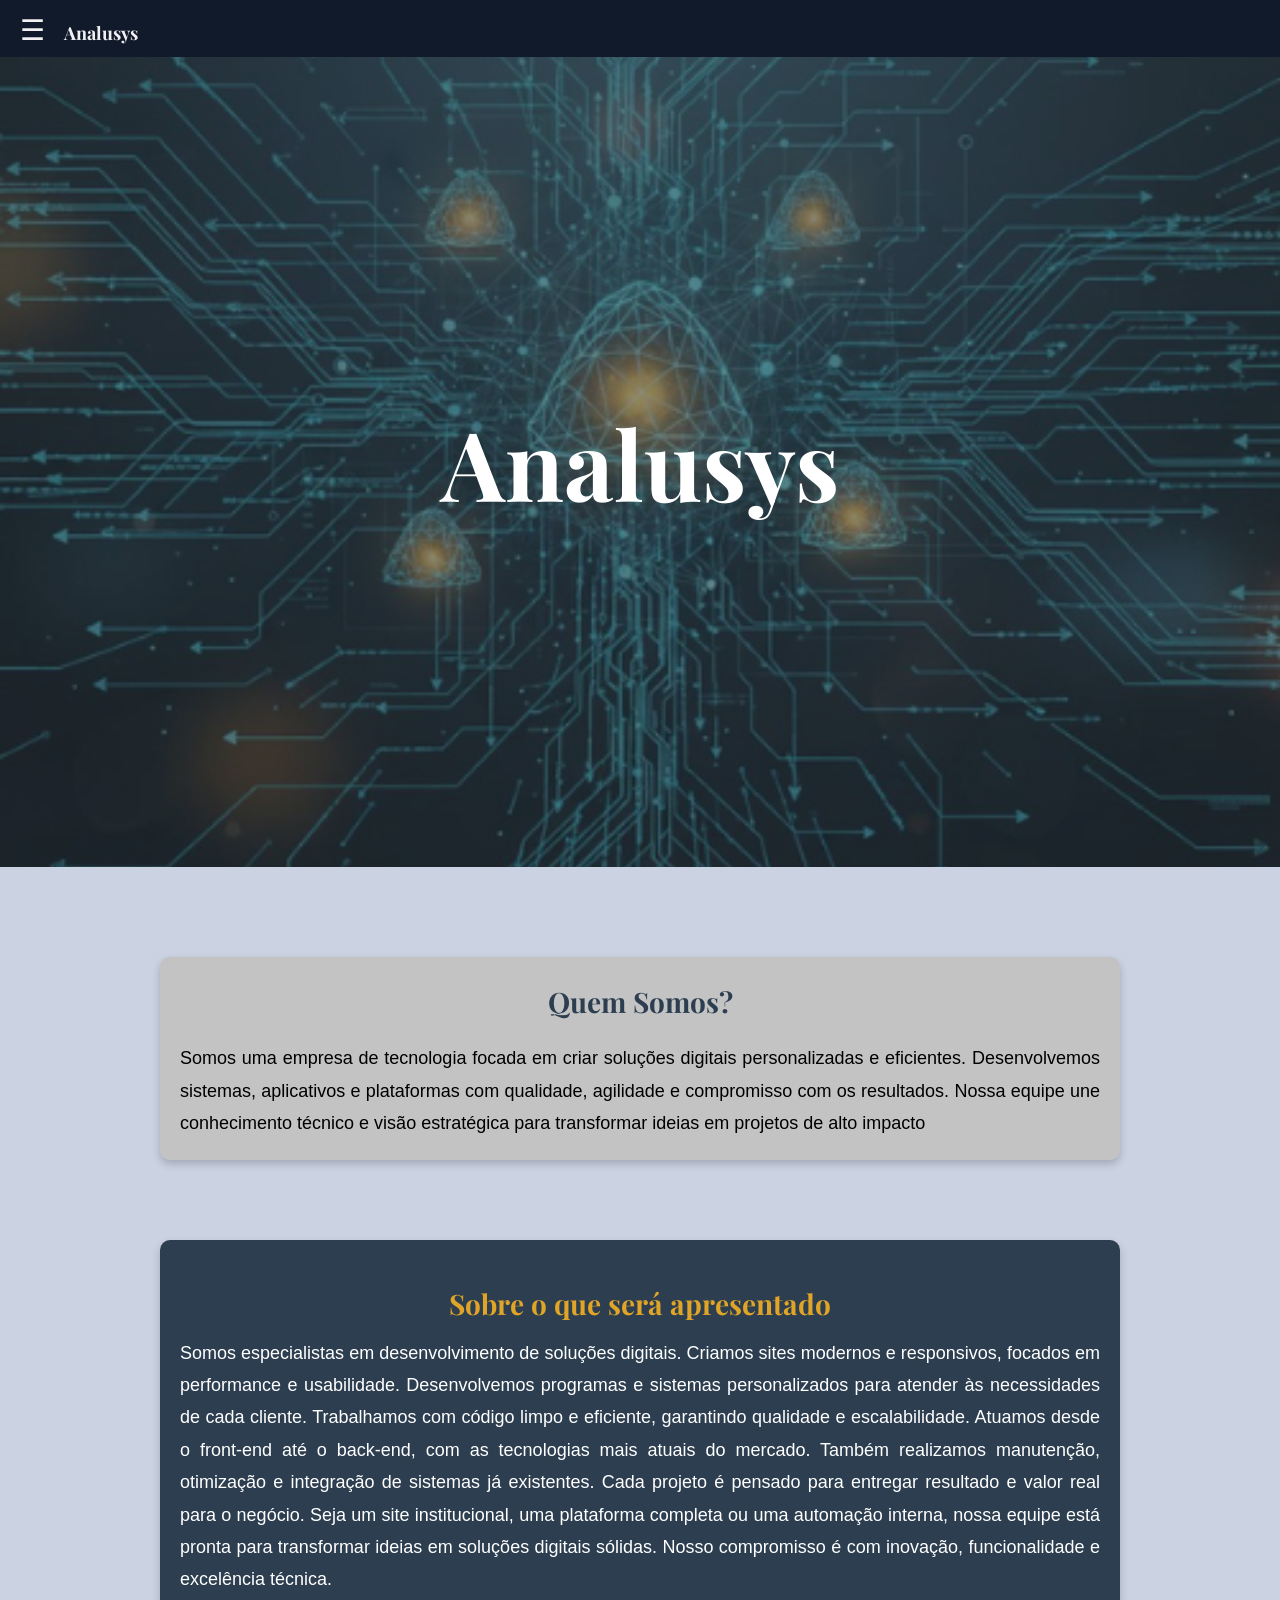
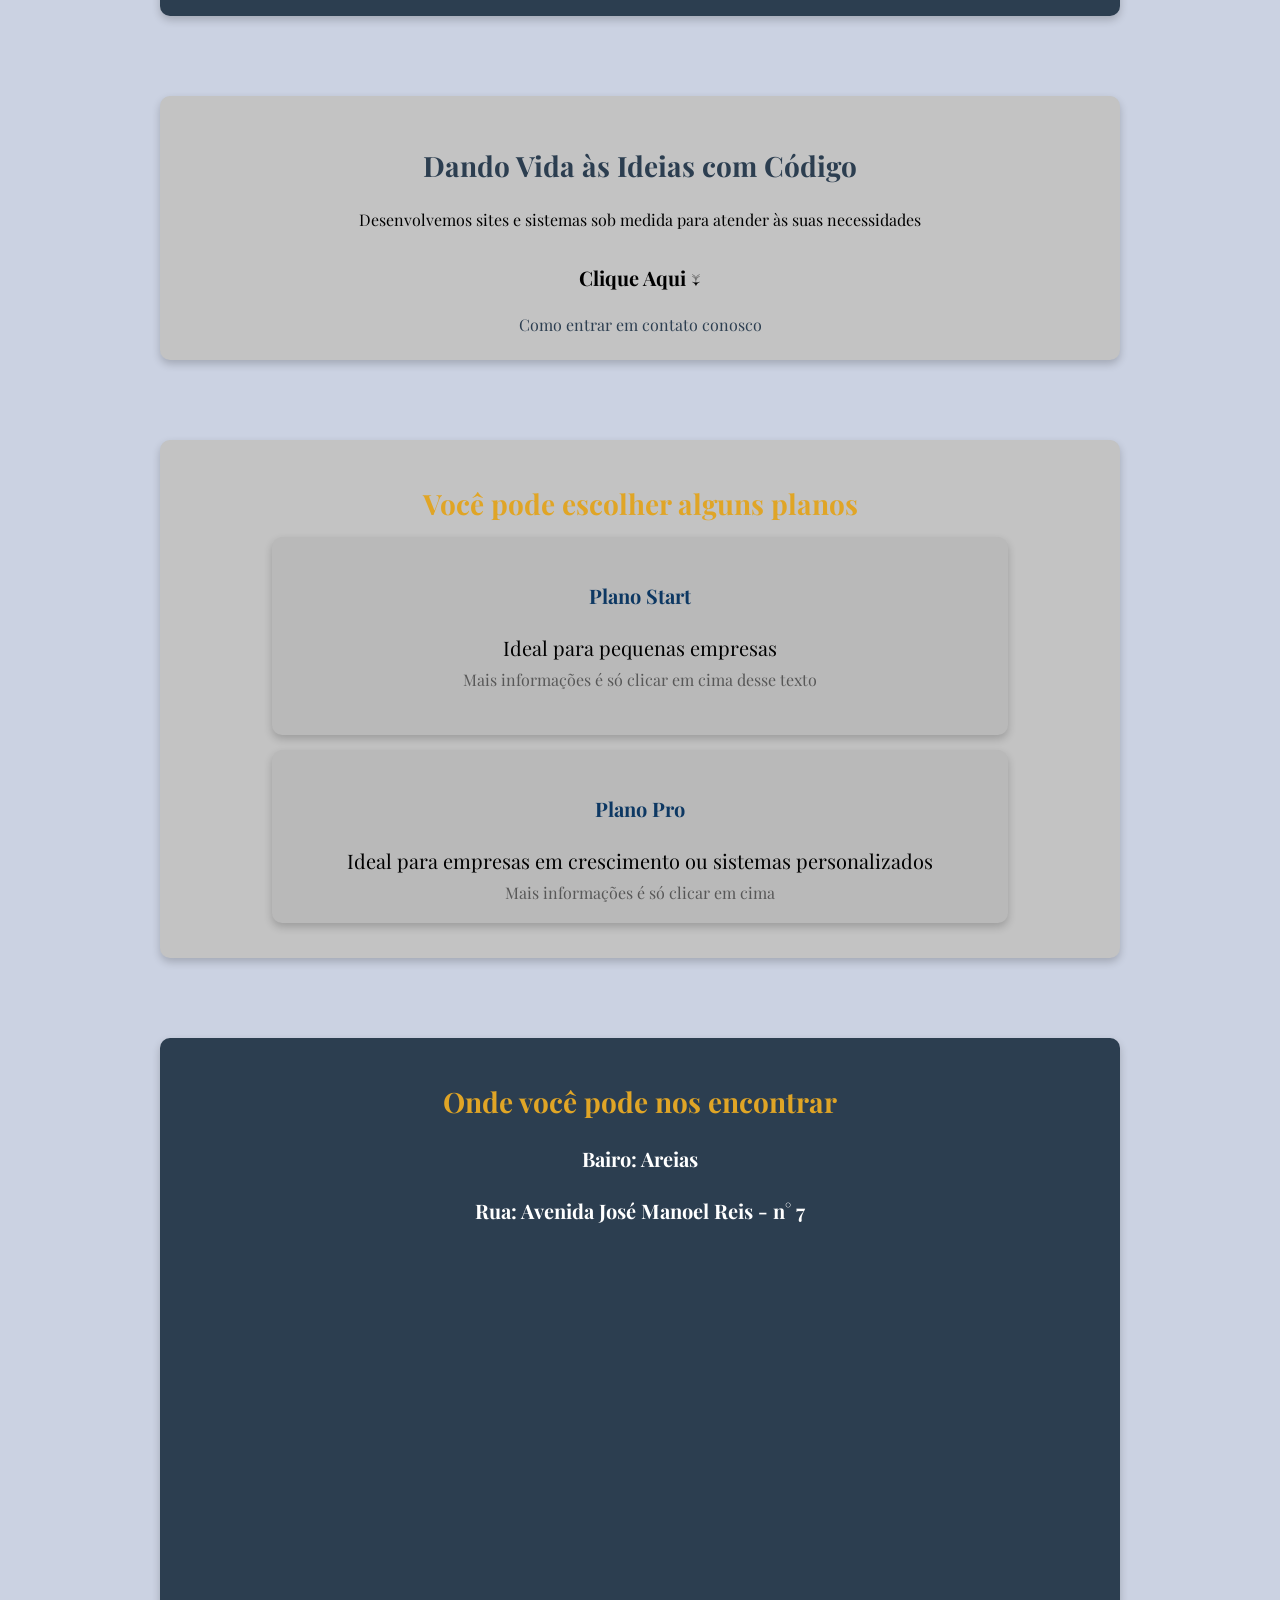
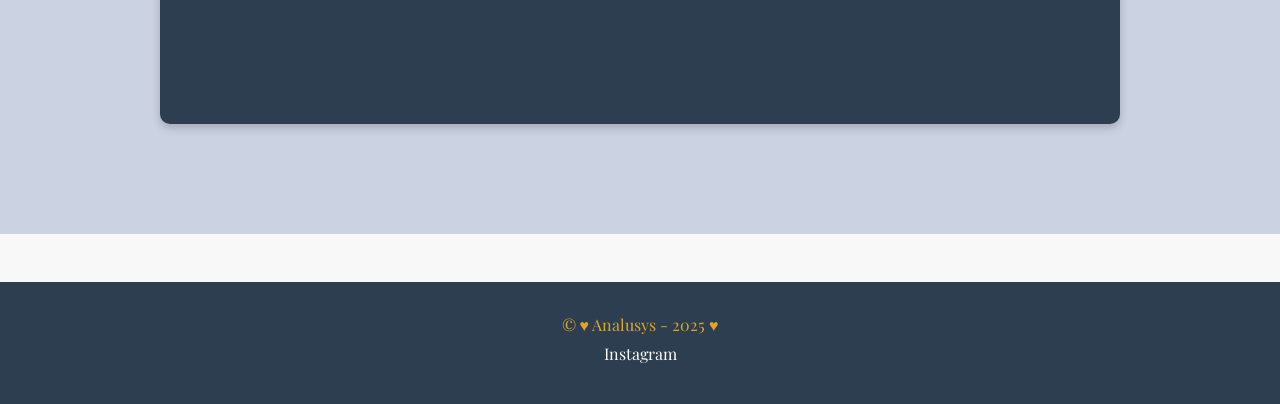
<file: index.html>
<!DOCTYPE html>
<html lang="pt_BR">
<head>
    <meta charset="UTF-8">
    <meta name="viewport" content="width=device-width, initial-scale=1.0">
    <link rel="stylesheet" href="./index.css">
    <link rel="shortcut icon" href="./img/logo_analusys.png" type="image/x-icon">
    <script src="./index.js">defer</script>
    <title>Analusys</title>
    <!-- link para letras diferentes, que não tem na biblioteca do vsc -->
    <link href="https://fonts.googleapis.com/css2?family=Great+Vibes&family=Playfair+Display:wght@700&display=swap" rel="stylesheet">
</head>
<body>
   <!-- Cabeçalho -->
    <header>
        <!-- botão de menu igual do site google -->
        <span class="menu-btn" onclick="abrirMenu()">&#9776;</span>
        <span class="logo">Analusys</span>
    </header>

    <!-- Menu lateral -->
    <nav id="menu-lateral" class="menu-lateral">
        <a href="javascript:void(0)" class="fechar" onclick="fecharMenu()">&times;</a>
        <a href="./index.html">Início</a>
        <a href="./sobre.html">Sobre</a>
        <a href="./projetos.html">Projetos</a>
    </nav>

    <!-- Banner com nome -->
    <section class="hero">
        <!-- span: organiza um pedaço pequeno do texto, sem quebrar o layout -->
        <h1><span class="analusys">Analusys</span></h1>
    </section>
    <main class="container">
        <!-- sobre mim -->
        <section>
            <div class="sobre-mim">
                <div class="texto quemsoueu">
                    <h2>Quem Somos?</h2>
                    <p>
                        Somos uma empresa de tecnologia focada em criar soluções digitais personalizadas e eficientes. Desenvolvemos sistemas, aplicativos e plataformas com qualidade, agilidade e compromisso com os resultados. Nossa equipe une conhecimento técnico e visão estratégica para transformar ideias em projetos de alto impacto
                    </p>
                </div>
            </div>
            </section>

            <section>
                <div class="fala-cont">
                    <div class="fala">
                        <h3>Sobre o que será apresentado</h3>
                        <p class="texto">
                            Somos especialistas em desenvolvimento de soluções digitais. Criamos sites modernos e responsivos, focados em performance e usabilidade. Desenvolvemos programas e sistemas personalizados para atender às necessidades de cada cliente. Trabalhamos com código limpo e eficiente, garantindo qualidade e escalabilidade. Atuamos desde o front-end até o back-end, com as tecnologias mais atuais do mercado. Também realizamos manutenção, otimização e integração de sistemas já existentes. Cada projeto é pensado para entregar resultado e valor real para o negócio. Seja um site institucional, uma plataforma completa ou uma automação interna, nossa equipe está pronta para transformar ideias em soluções digitais sólidas. Nosso compromisso é com inovação, funcionalidade e excelência técnica.
                        </p>
                    </div>
                </div>
            </section>

            <section>
                <div class="entre-em-contato">
                    <div class="contato">
                        <h1>Dando Vida às Ideias com Código</h1>
                        <p>Desenvolvemos sites e sistemas sob medida para atender às suas necessidades</p>
                        <h2>Clique Aqui &darr;</h2>
                        <!-- &darr é como se fosse um emoji -->
                        <p>
                            <a href="./contato.html">Como entrar em contato conosco</a>
                        </p>
                    </div>

                </div>
            </section>
            <section>
                <div class="planos-mensais">
                    <div class="planos">
                        <h1>Você pode escolher alguns planos</h1>
                        <div class="plano-start">
                            <h1>Plano Start</h1>
                            <p>Ideal para pequenas empresas</p>
                            <a href="./plano-start.html">Mais informações é só clicar em cima desse texto</a>
                            <p></p>
                        </div>
                        <div class="plano-pro">
                            <h1>Plano Pro</h1>
                            <p>Ideal para empresas em crescimento ou sistemas personalizados</p>
                            <a href="./plano-pro.html">Mais informações é só clicar em cima</a>
                        </div>

                    </div>
                </div>
            </section>

            <!-- localização -->
            <section>
                <div class="aonde-estamos">
                    <div class="localizacao">
                        <h1> Onde você pode nos encontrar</h1>
                        <h2>Bairo: Areias</h2>
                        <h3>Rua: Avenida José Manoel Reis - n° 7</h3>

                        <iframe src="https://www.google.com/maps/embed?pb=!1m18!1m12!1m3!1d3547.6511385776926!2d-48.64043492561674!3d-27.230100706537907!2m3!1f0!2f0!3f0!3m2!1i1024!2i768!4f13.1!3m3!1m2!1s0x94d8a958b915060d%3A0x307182a0b4d7f685!2sAv.%20Jos%C3%A9%20Manoel%20Reis%2C%207%2C%20Tijucas%20-%20SC%2C%2088200-000!5e0!3m2!1spt-BR!2sbr!4v1760147303671!5m2!1spt-BR!2sbr" frameborder="0" 
                        class="mapa"></iframe>

                    </div>
                </div>
            </section>
    </main>
    <footer>
        <div class="cont-rodape">
            <p>&copy; &hearts; Analusys - 2025 &hearts;</p>
            <p>
                <a href="https://www.instagram.com/bernardi7072/">Instagram</a>
            </p>

        </div>
    </footer>
</body>
</body>
</html>
</file>
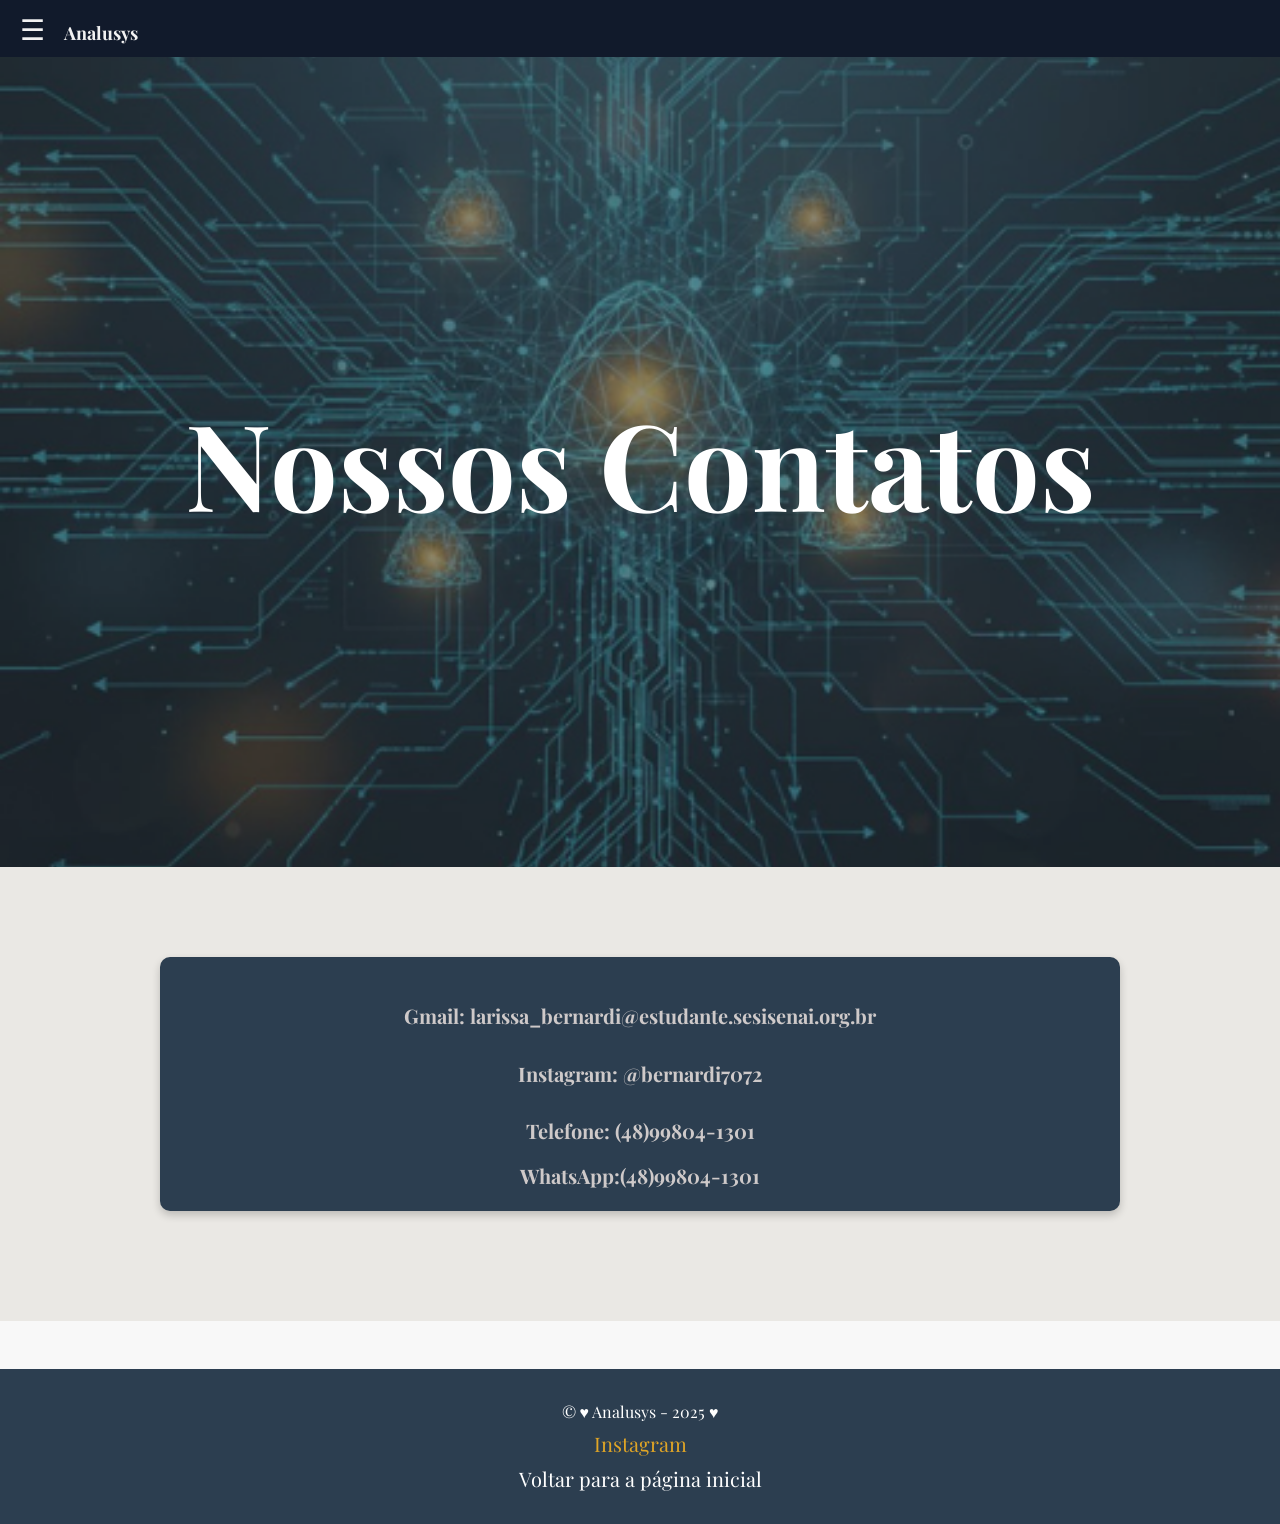
<file: contato.html>
<!DOCTYPE html>
<html lang="pt_BR">
<head>
    <meta charset="UTF-8">
    <meta name="viewport" content="width=device-width, initial-scale=1.0">
    <link rel="stylesheet" href="./contato.css">
    <link rel="shortcut icon" href="./img/logo_analusys.png" type="image/x-icon">
    <script src="./index.js">defer</script>
    <title>Analusys</title>
    <link href="https://fonts.googleapis.com/css2?family=Great+Vibes&family=Playfair+Display:wght@700&display=swap" rel="stylesheet">
</head>
<body>
   <!-- Cabeçalho -->
    <header>
        <span class="menu-btn" onclick="abrirMenu()">&#9776;</span>
        <span class="logo">Analusys</span>
    </header>

    <!-- Menu lateral -->
    <nav id="menu-lateral" class="menu-lateral">
        <a href="javascript:void(0)" class="fechar" onclick="fecharMenu()">&times;</a>
        <a href="./index.html">Início</a>
        <a href="./sobre.html">Sobre</a>
        <a href="./projetos.html">Projetos</a>
    </nav>

    <!-- Banner contato -->
    <section class="hero">
        <h1><span class="nosso-contato">Nossos Contatos</span>
    </section>
    <main class="container">
        <section>
            <div class="por-que-meio">
                <div class="telefone">
                    <h1> Gmail: larissa_bernardi@estudante.sesisenai.org.br </h1>
                    <h2> <a href="https://www.instagram.com/bernardi7072/">Instagram: @bernardi7072</a> </h2>
                    <h3> Telefone: (48)99804-1301</h3>
                    <h4> <a href="https://wa.me/5548998041301" target="_blank">WhatsApp:(48)99804-1301 </a></h4>
                </div>
            </div>
            </section>

    </main>
    <footer>
        <div class="cont-rodape">
            <p>&copy; &hearts; Analusys - 2025 &hearts;</p>
            <p>
                <a href="https://www.instagram.com/bernardi7072/">Instagram</a>
            </p>
            <a href="./index.html">Voltar para a página inicial</a>
        </div>
    </footer>
</body>
</body>
</html>
</file>
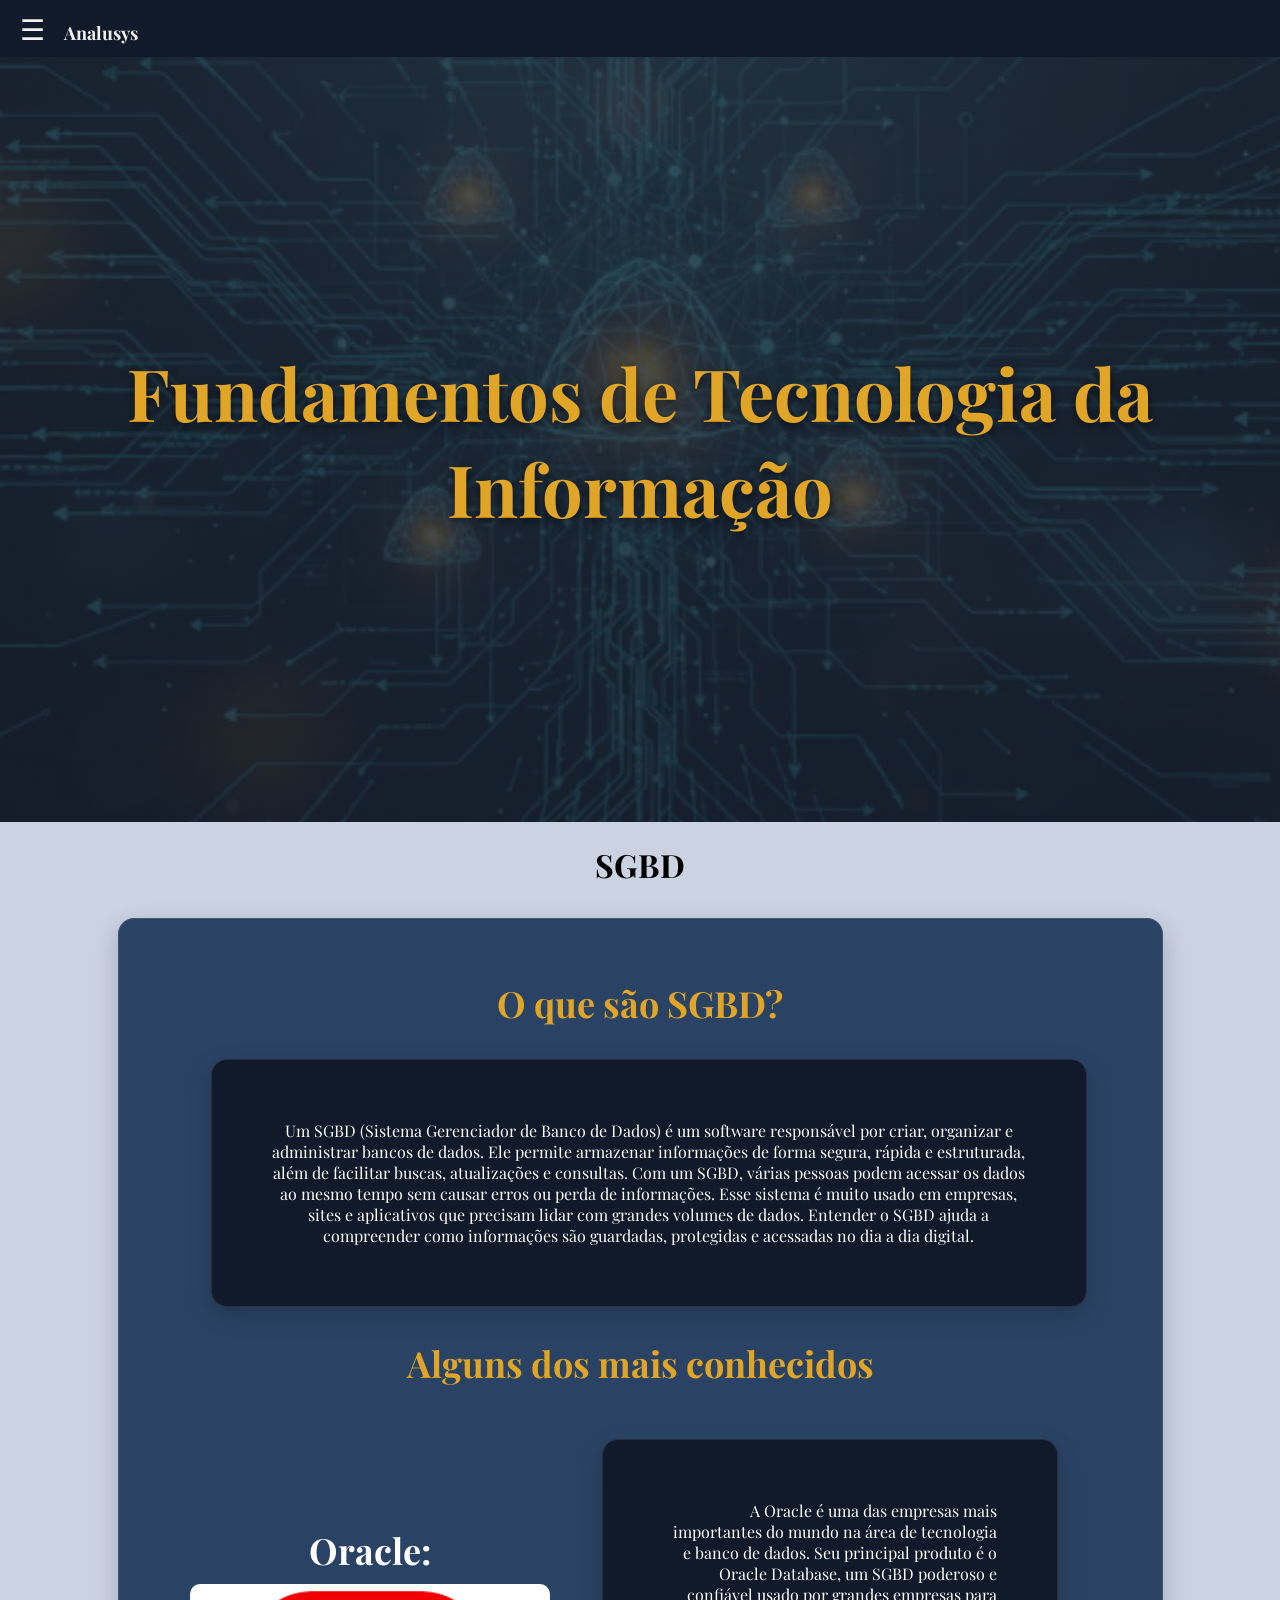
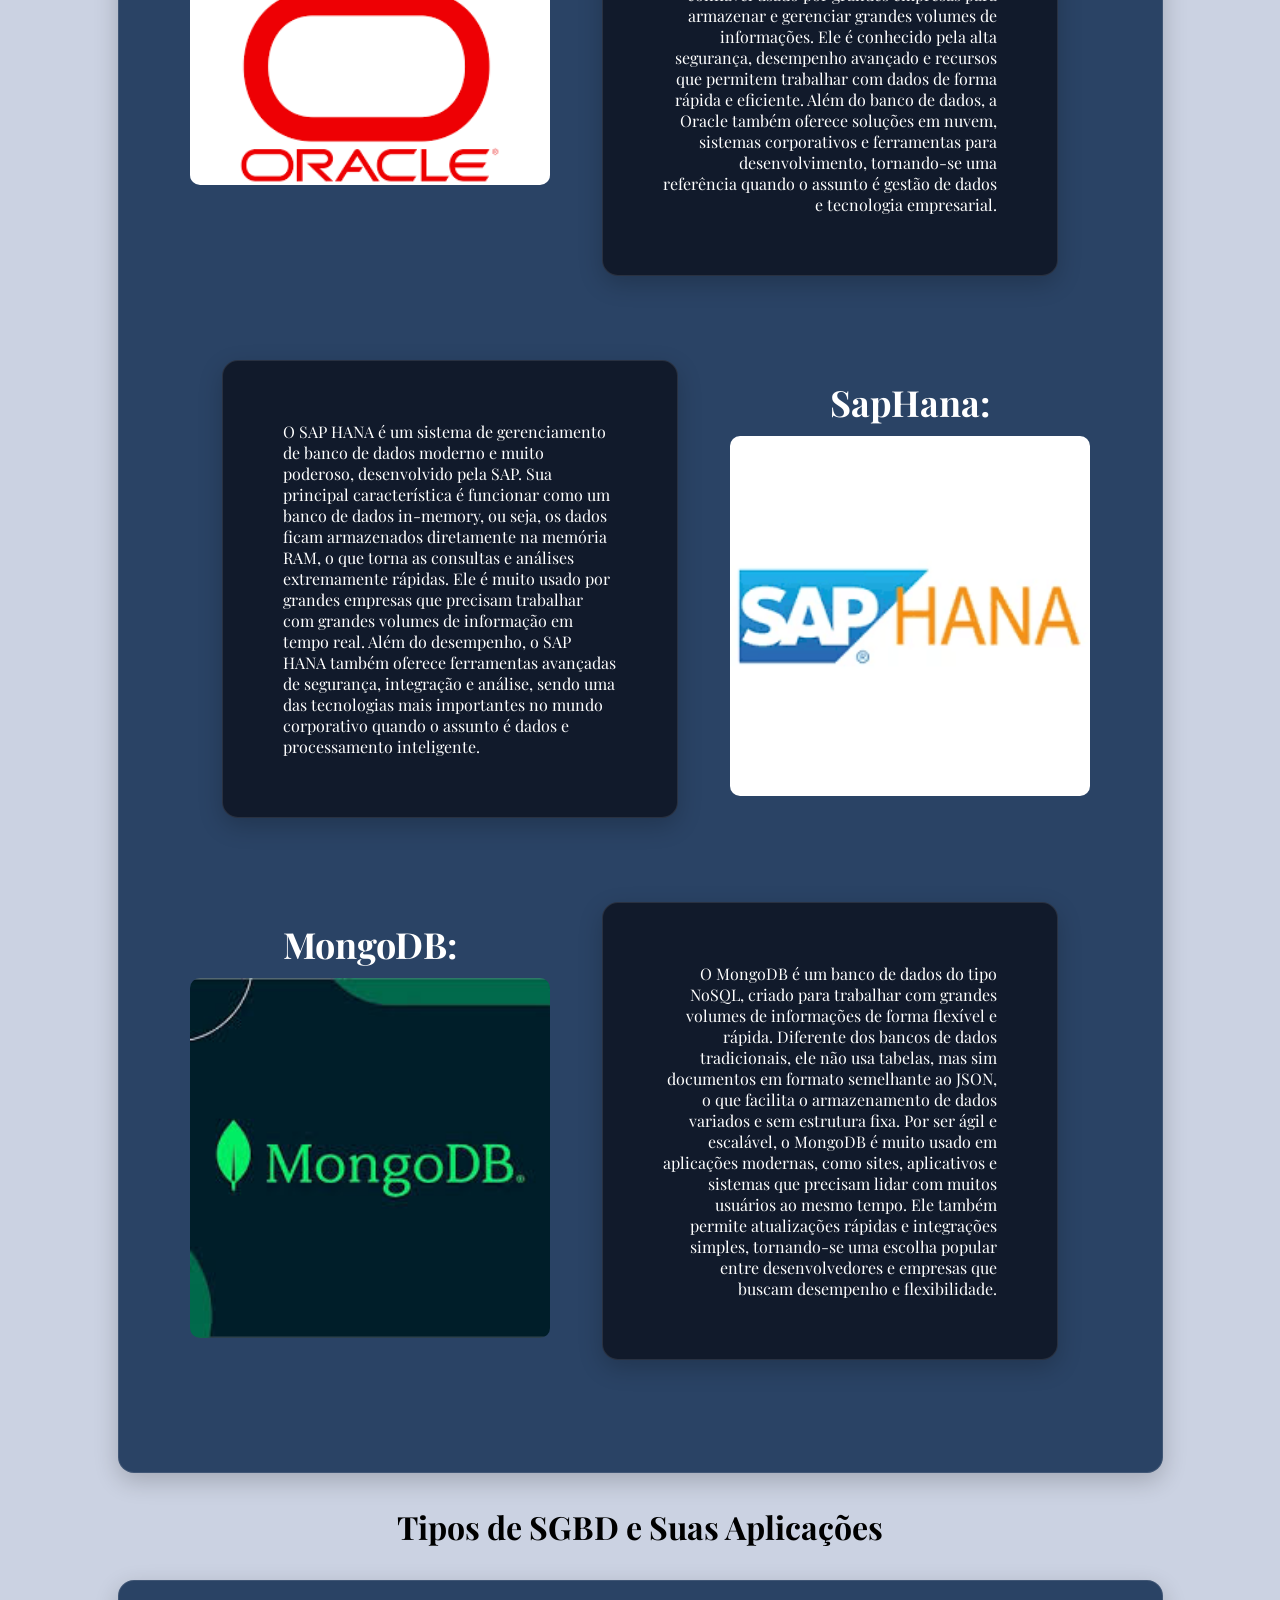
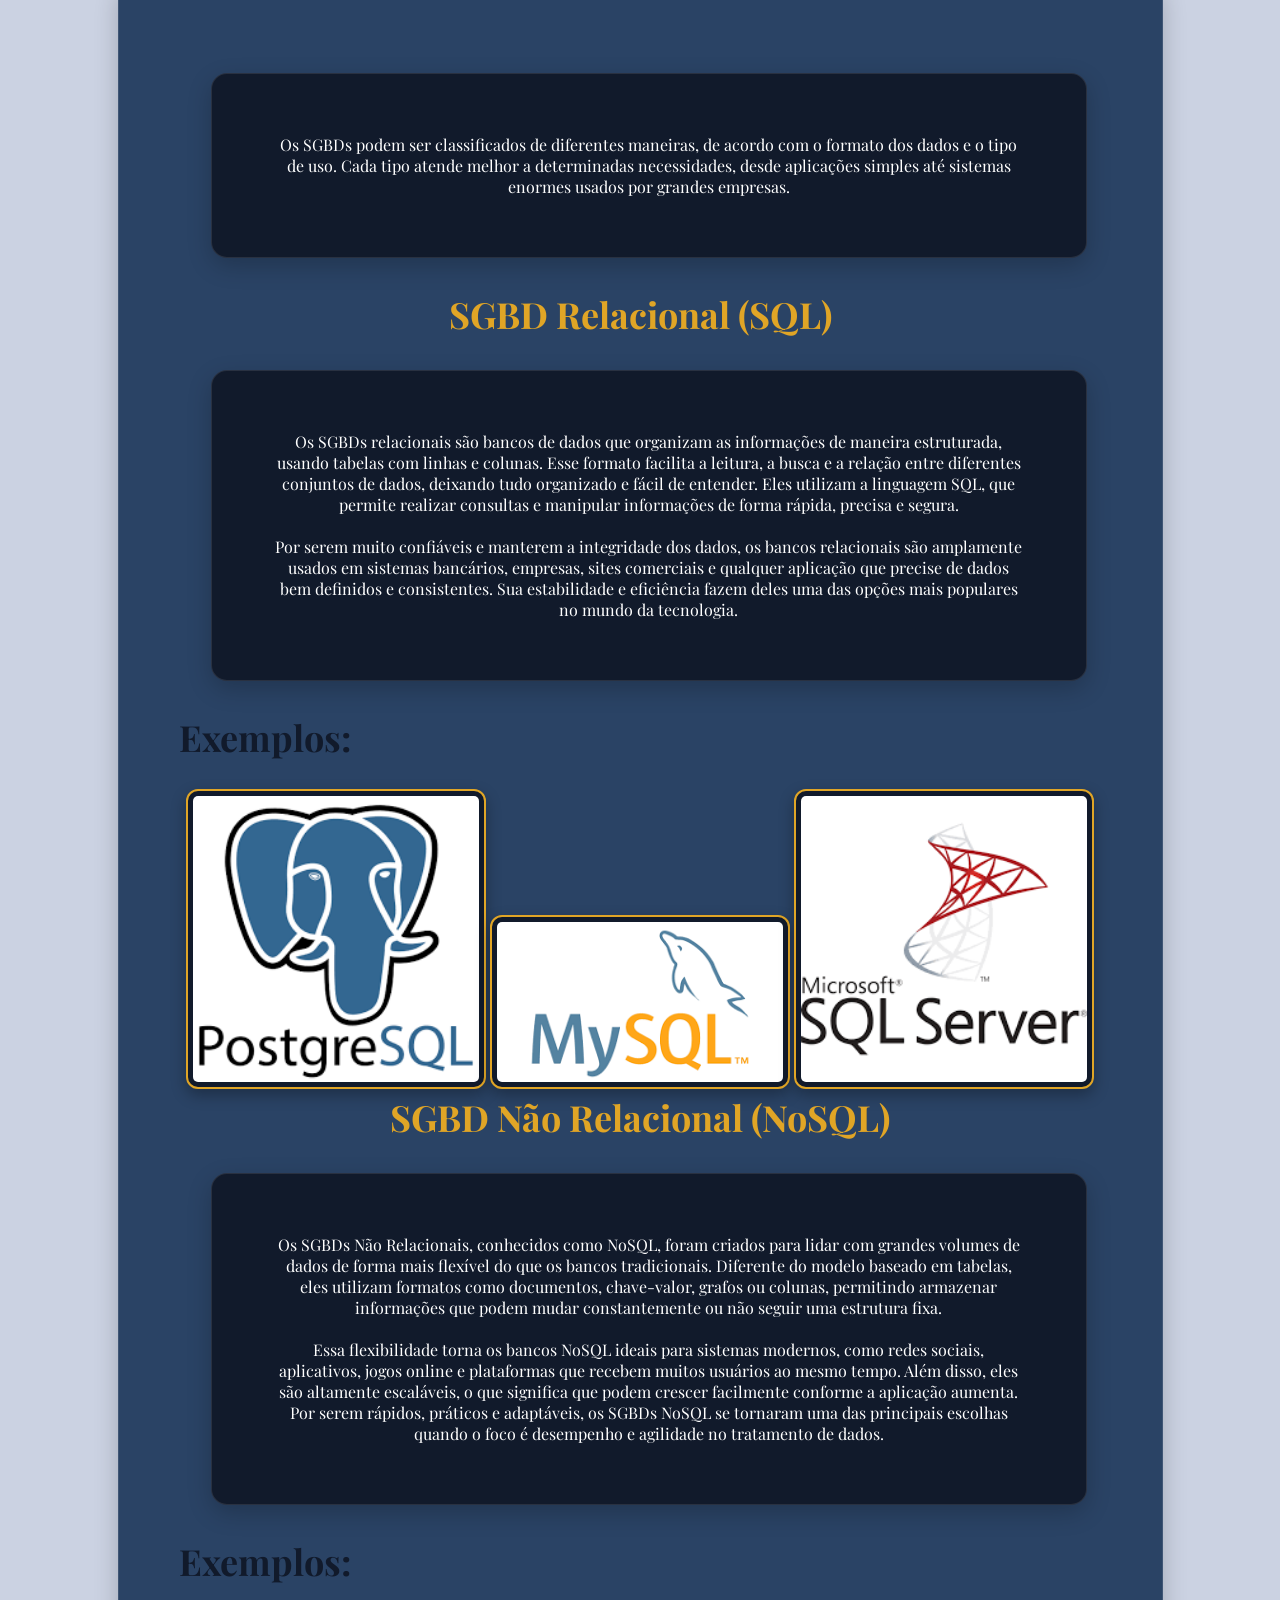
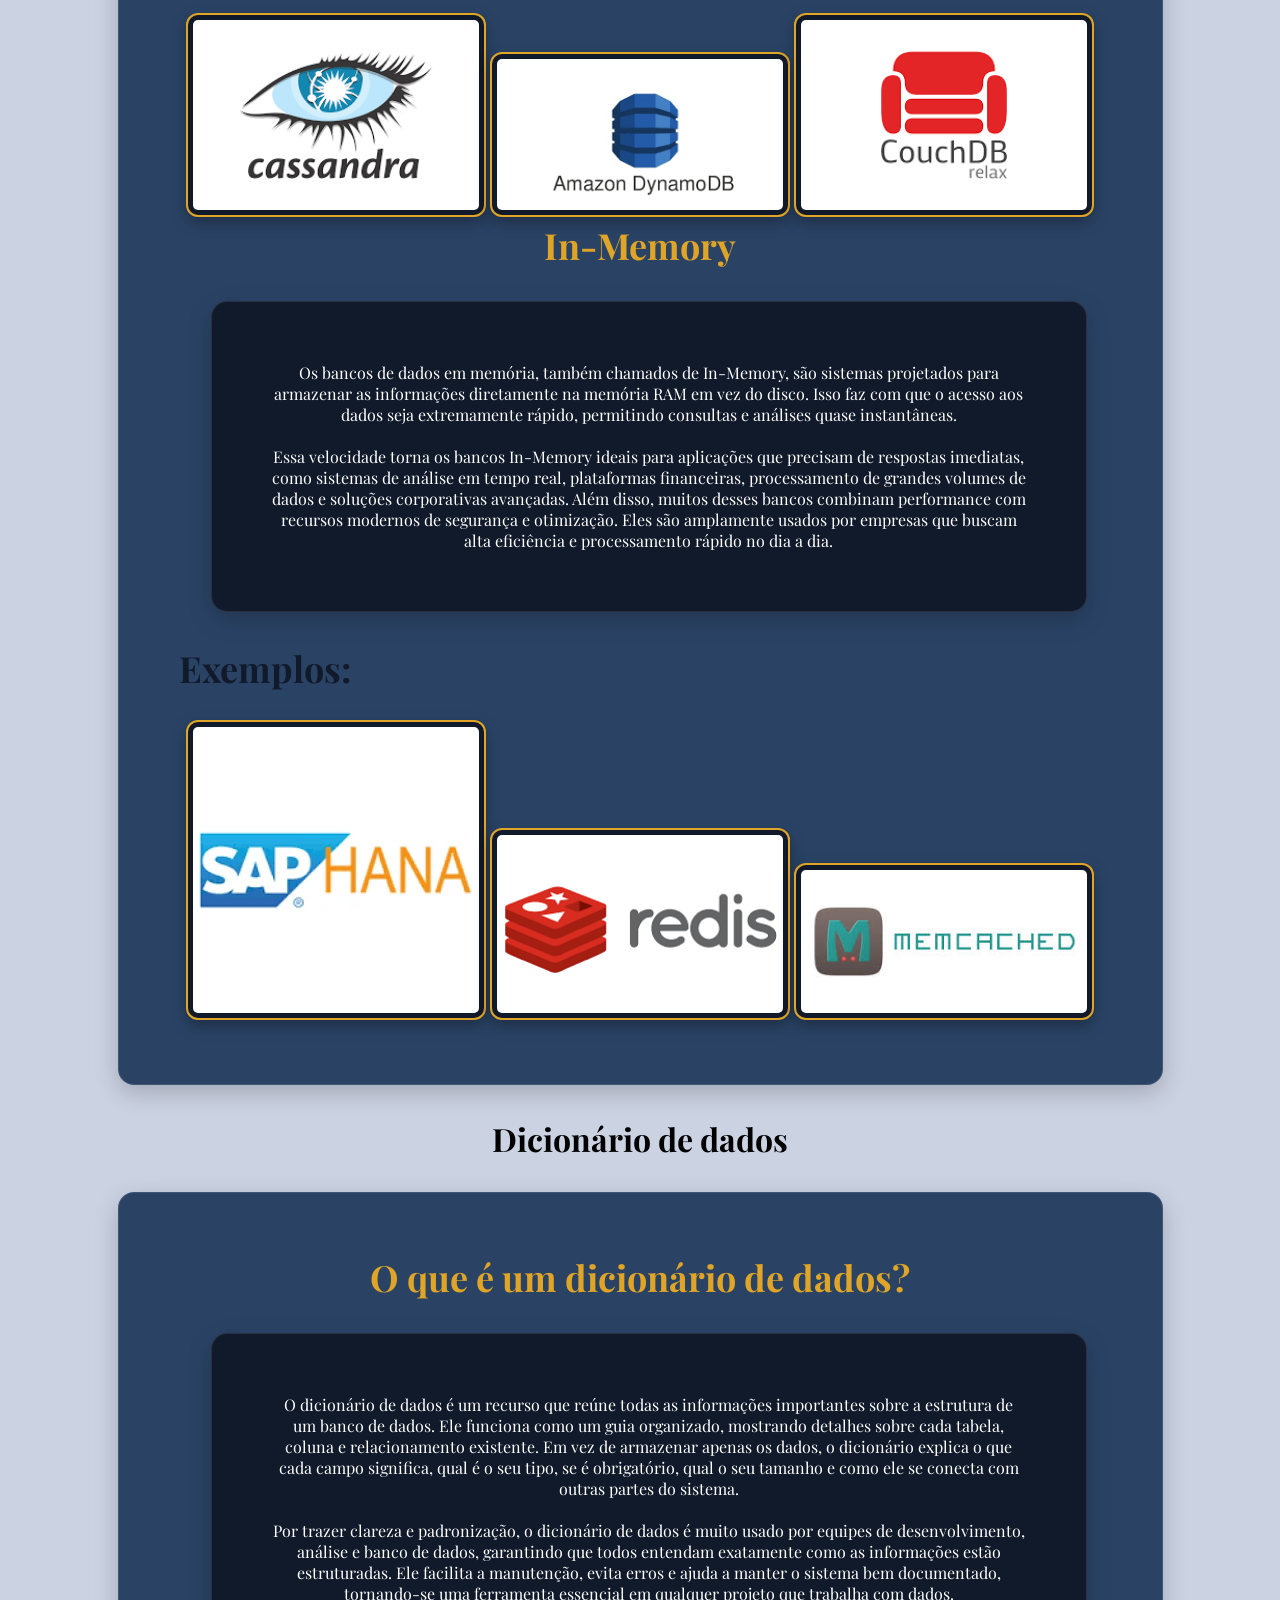
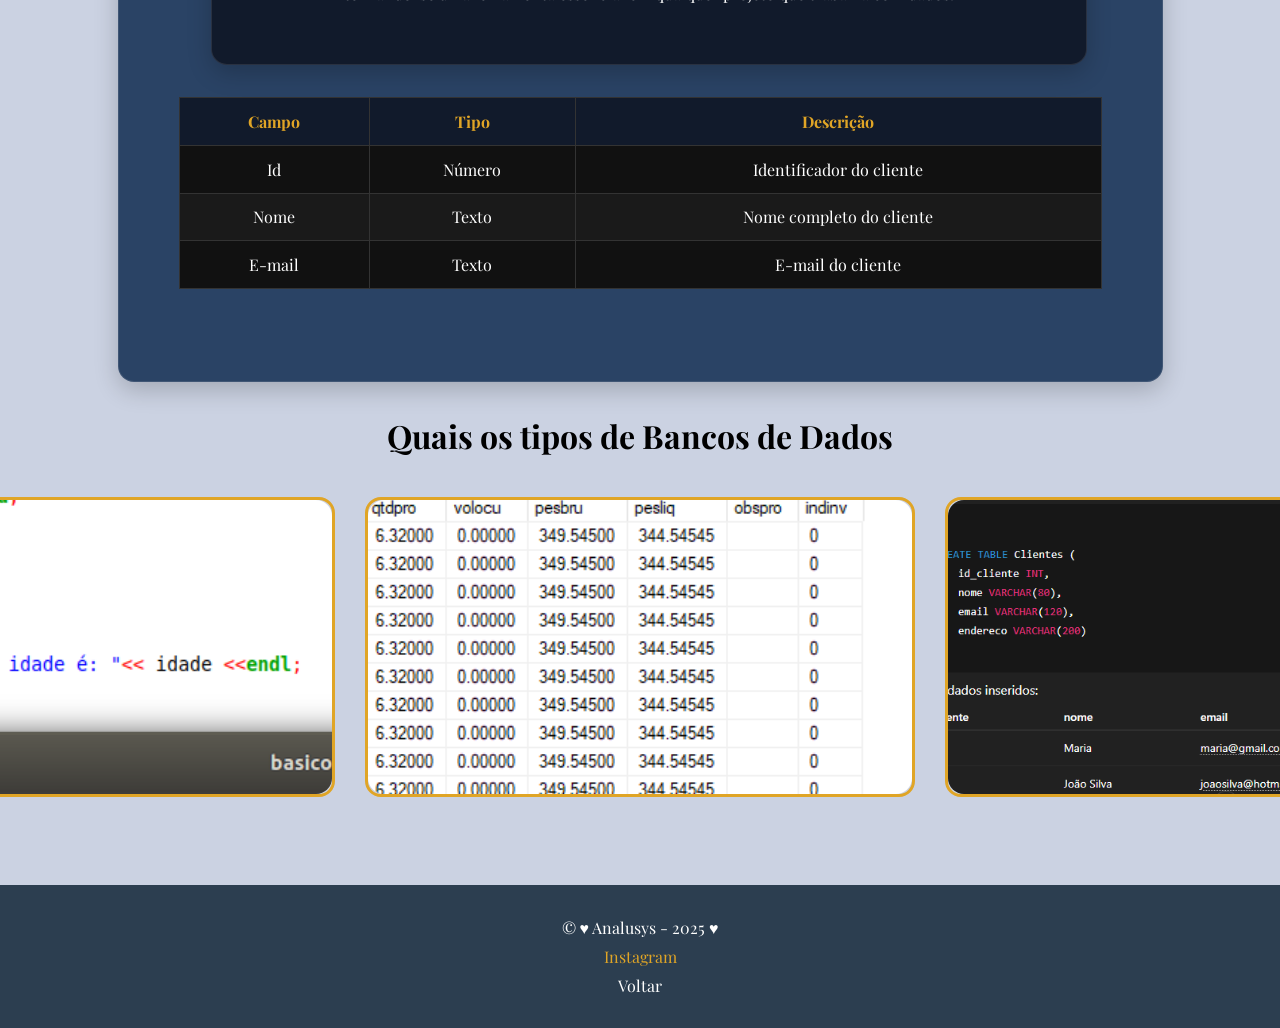
<file: fundamentos-dados.html>
<!DOCTYPE html>
<html lang="pt_BR">
<head>
    <meta charset="UTF-8">
    <meta name="viewport" content="width=device-width, initial-scale=1.0">
    <link rel="stylesheet" href="./fundamentos-dados.css">
    <link rel="shortcut icon" href="./img/logo_analusys.png" type="image/x-icon">
    <script src="./index.js">defer</script>
    <title>Analusys</title>
    <link href="https://fonts.googleapis.com/css2?family=Great+Vibes&family=Playfair+Display:wght@700&display=swap" rel="stylesheet">
</head>
<body>
   <!-- Cabeçalho -->
    <header>
        <span class="menu-btn" onclick="abrirMenu()">&#9776;</span>
        <span class="logo">Analusys</span>
    </header>

    <!-- Menu lateral -->
    <nav id="menu-lateral" class="menu-lateral">
        <a href="javascript:void(0)" class="fechar" onclick="fecharMenu()">&times;</a>
        <a href="./index.html">Início</a>
        <a href="./sobre.html">Sobre</a>
        <a href="./projetos.html">Projetos</a>
    </nav>

    <section class="hero">
        <h1><span class="conteudo"> Fundamentos de Tecnologia da Informação </span>
    </section>

    <main class="conteudo">
        <br>
        <h1> SGBD </h1>

        <div class="SGBD">
            <h1>O que são SGBD?</h1>

            <p>Um SGBD (Sistema Gerenciador de Banco de Dados) é um software responsável por criar, organizar e administrar bancos de dados. Ele permite armazenar informações de forma segura, rápida e estruturada, além de facilitar buscas, atualizações e consultas. Com um SGBD, várias pessoas podem acessar os dados ao mesmo tempo sem causar erros ou perda de informações. Esse sistema é muito usado em empresas, sites e aplicativos que precisam lidar com grandes volumes de dados. Entender o SGBD ajuda a compreender como informações são guardadas, protegidas e acessadas no dia a dia digital.</p>

             <h1>Alguns dos mais conhecidos</h1>
                <div class="exemplo-SGBD">
                    <div class="col-esquerda">
                    <h1>Oracle:</h1>
                    <img src="./img/oracle.png" alt="Oracle">
                </div>      
                 <p>A Oracle é uma das empresas mais importantes do mundo na área de tecnologia e banco de dados. Seu principal produto é o Oracle Database, um SGBD poderoso e confiável usado por grandes empresas para armazenar e gerenciar grandes volumes de informações. Ele é conhecido pela alta segurança, desempenho avançado e recursos que permitem trabalhar com dados de forma rápida e eficiente. Além do banco de dados, a Oracle também oferece soluções em nuvem, sistemas corporativos e ferramentas para desenvolvimento, tornando-se uma referência quando o assunto é gestão de dados e tecnologia empresarial.</p>
                </div>

                <div class="exemplo2-SGBD">
                    <div class="col-direita">
                    <h1>SapHana:</h1>
                    <img src="./img/sapahana.png" alt="SapHana">
                </div>      
                 <p>O SAP HANA é um sistema de gerenciamento de banco de dados moderno e muito poderoso, desenvolvido pela SAP. Sua principal característica é funcionar como um banco de dados in-memory, ou seja, os dados ficam armazenados diretamente na memória RAM, o que torna as consultas e análises extremamente rápidas. Ele é muito usado por grandes empresas que precisam trabalhar com grandes volumes de informação em tempo real. Além do desempenho, o SAP HANA também oferece ferramentas avançadas de segurança, integração e análise, sendo uma das tecnologias mais importantes no mundo corporativo quando o assunto é dados e processamento inteligente.</p>
                </div>

                <div class="exemplo3-SGBD">
                    <div class="col-esquerda">
                    <h1>MongoDB:</h1>
                    <img src="./img/mongoDB.jpg" alt="MongoDB">
                </div>      
                 <p>O MongoDB é um banco de dados do tipo NoSQL, criado para trabalhar com grandes volumes de informações de forma flexível e rápida. Diferente dos bancos de dados tradicionais, ele não usa tabelas, mas sim documentos em formato semelhante ao JSON, o que facilita o armazenamento de dados variados e sem estrutura fixa. Por ser ágil e escalável, o MongoDB é muito usado em aplicações modernas, como sites, aplicativos e sistemas que precisam lidar com muitos usuários ao mesmo tempo. Ele também permite atualizações rápidas e integrações simples, tornando-se uma escolha popular entre desenvolvedores e empresas que buscam desempenho e flexibilidade.</p>
                </div>
        </div>

        <h1>Tipos de SGBD e Suas Aplicações</h1>
        <div class="tipos-aplicacao">
            <p>Os SGBDs podem ser classificados de diferentes maneiras, de acordo com o formato dos dados e o tipo de uso. Cada tipo atende melhor a determinadas necessidades, desde aplicações simples até sistemas enormes usados por grandes empresas.</p>

            <h1>SGBD Relacional (SQL)</h1>
            <p>Os SGBDs relacionais são bancos de dados que organizam as informações de maneira estruturada, usando tabelas com linhas e colunas. Esse formato facilita a leitura, a busca e a relação entre diferentes conjuntos de dados, deixando tudo organizado e fácil de entender. Eles utilizam a linguagem SQL, que permite realizar consultas e manipular informações de forma rápida, precisa e segura.<br><br>
            Por serem muito confiáveis e manterem a integridade dos dados, os bancos relacionais são amplamente usados em sistemas bancários, empresas, sites comerciais e qualquer aplicação que precise de dados bem definidos e consistentes. Sua estabilidade e eficiência fazem deles uma das opções mais populares no mundo da tecnologia.</p>

            <h2>Exemplos:</h2>
            <img src="./img/PostgreSQL.png" alt="PostgreSQL">
            <img src="./img/MySQL.png" alt="MySQL">
            <img src="./img/SQL-Server.png" alt="SQL Server">

            <h1>SGBD Não Relacional (NoSQL)</h1>
            <p>Os SGBDs Não Relacionais, conhecidos como NoSQL, foram criados para lidar com grandes volumes de dados de forma mais flexível do que os bancos tradicionais. Diferente do modelo baseado em tabelas, eles utilizam formatos como documentos, chave-valor, grafos ou colunas, permitindo armazenar informações que podem mudar constantemente ou não seguir uma estrutura fixa.<br><br>
            Essa flexibilidade torna os bancos NoSQL ideais para sistemas modernos, como redes sociais, aplicativos, jogos online e plataformas que recebem muitos usuários ao mesmo tempo. Além disso, eles são altamente escaláveis, o que significa que podem crescer facilmente conforme a aplicação aumenta. Por serem rápidos, práticos e adaptáveis, os SGBDs NoSQL se tornaram uma das principais escolhas quando o foco é desempenho e agilidade no tratamento de dados.</p>
    
            <h2>Exemplos: </h2>
            <img src="./img/Cassandra.png" alt="Cassandra">
            <img src="./img/DynamoDB.png" alt="DynamoDB">
            <img src="./img/CouchDB.png" alt="CouchDB">

            <h1>In-Memory</h1>
            <p>Os bancos de dados em memória, também chamados de In-Memory, são sistemas projetados para armazenar as informações diretamente na memória RAM em vez do disco. Isso faz com que o acesso aos dados seja extremamente rápido, permitindo consultas e análises quase instantâneas.<br><br>
            Essa velocidade torna os bancos In-Memory ideais para aplicações que precisam de respostas imediatas, como sistemas de análise em tempo real, plataformas financeiras, processamento de grandes volumes de dados e soluções corporativas avançadas. Além disso, muitos desses bancos combinam performance com recursos modernos de segurança e otimização. Eles são amplamente usados por empresas que buscam alta eficiência e processamento rápido no dia a dia.</p>
    
            <h2>Exemplos: </h2>
            <img src="./img/sapahana.png" alt="SapHana">
            <img src="./img/Redis.png" alt="Redis">
            <img src="./img/Memcached.jpg" alt="Memcached">
        </div>
        
        <h1>Dicionário de dados</h1>
        <div class="dicio-dados">
            <h1>O que é um dicionário de dados?</h1>
            <p>O dicionário de dados é um recurso que reúne todas as informações importantes sobre a estrutura de um banco de dados. Ele funciona como um guia organizado, mostrando detalhes sobre cada tabela, coluna e relacionamento existente. Em vez de armazenar apenas os dados, o dicionário explica o que cada campo significa, qual é o seu tipo, se é obrigatório, qual o seu tamanho e como ele se conecta com outras partes do sistema.<br><br>
            Por trazer clareza e padronização, o dicionário de dados é muito usado por equipes de desenvolvimento, análise e banco de dados, garantindo que todos entendam exatamente como as informações estão estruturadas. Ele facilita a manutenção, evita erros e ajuda a manter o sistema bem documentado, tornando-se uma ferramenta essencial em qualquer projeto que trabalha com dados.</p>

            <table border="1">
                <thead>
                    <tr>
                        <th>Campo</th>
                        <th>Tipo</th>
                        <th>Descrição</th>
                    </tr>
                </thead>
                <tbody>
                    <tr>
                        <td>
                            <div class="symbol-terminador">Id</div>
                        </td>
                        <td>Número</td>
                        <td>Identificador do cliente</td>
                    </tr>
                    <tr>
                        <td>
                            <div class="symbol-processo">Nome</div>
                        </td>
                        <td>Texto</td>
                        <td>Nome completo do cliente</td>
                    </tr>
                    <tr>
                        <td>
                            <div class="symbol-decisao"><span>E-mail</span></div>
                        </td>
                        <td>Texto</td>
                        <td>E-mail do cliente</td>
                    </tr>
                </tbody>
            </table>

        </div>
        <h1>Quais os tipos de Bancos de Dados</h1>
        <div class="tipo-banco">
            <div class="item">
                <img src="./img/int.png" alt="INT">
                <span class="texto-hover">O tipo INT é usado para armazenar números inteiros, aqueles sem casas decimais. Ele é ideal para valores como IDs, idades, quantidades e qualquer informação que envolva contagem. Por ocupar pouco espaço e ter um grande intervalo de valores, o INT é rápido, eficiente e perfeito para dados numéricos simples e diretos.</span>
            </div>

            <div class="item">
                <img src="./img/decimal02.png" alt="Decimal">
                <span class="texto-hover">O tipo decimal é usado para representar números com casas decimais de forma totalmente precisa, evitando arredondamentos automáticos. Ele é ideal para valores que exigem exatidão, como preços, salários, medições e cálculos financeiros em geral. Nesse formato, o primeiro número indica a quantidade total de dígitos permitidos, enquanto o segundo define quantas casas ficam após a vírgula. Isso significa que um decimal pode armazenar números como 29.90, 1500.00 ou 12.50 com segurança e precisão. Seu limite máximo é 99999999.99, o que permite trabalhar com valores altos sem perda de informação. Por garantir estabilidade e precisão, é um dos tipos mais usados em sistemas que envolvem dinheiro e medidas detalhadas.</span>
            </div>

            <div class="item">
                <!-- peguei um exemplo do chatgpt, porque não apreceu nenhum mais simplificado que esse -->
                <img src="./img/varchar.png" alt="Varchar">
                <span class="texto-hover">O tipo Varchar é usado para armazenar textos de tamanho variável, permitindo que cada valor ocupe apenas o espaço necessário. Ele é ideal para informações como nomes, e-mails, endereços, títulos e outros dados que podem mudar de comprimento. Diferente de tipos fixos, o varchar não desperdiça memória, pois só utiliza o que for realmente escrito. O “n” define o tamanho máximo permitido, que pode variar bastante dependendo do banco de dados em muitos casos chegando a mais de 65 mil caracteres. Esse tipo é amplamente utilizado por sua flexibilidade e eficiência, sendo uma das escolhas mais comuns para campos de texto em sistemas e aplicações.</span>
            </div>
        </div>

    </main>

    <footer>
        <div class="cont-rodape">
            <p>&copy; &hearts; Analusys - 2025 &hearts;</p>
            <p>
                <a href="https://www.instagram.com/bernardi7072/">Instagram</a>
            </p>
            <a href="./sobre.html">Voltar</a>
        </div>
    </footer>

</body>
</body>
</html>
</file>
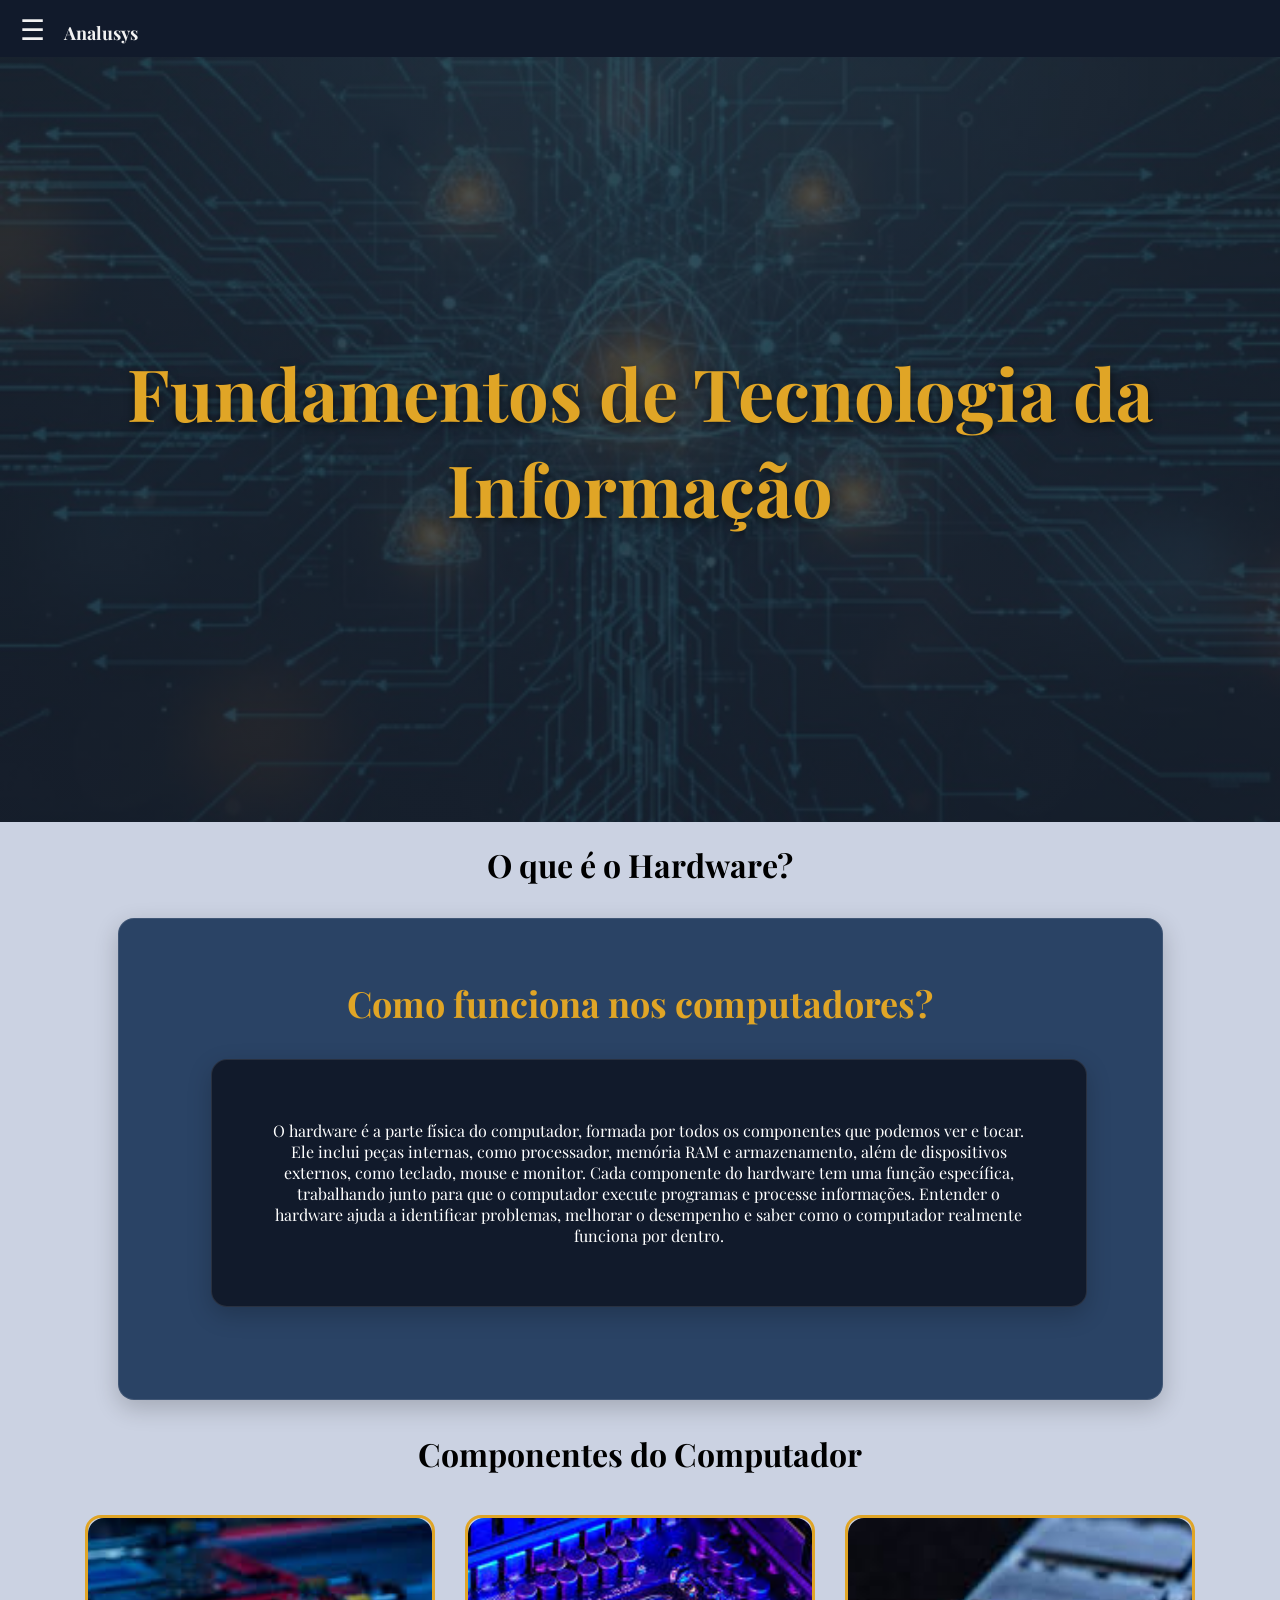
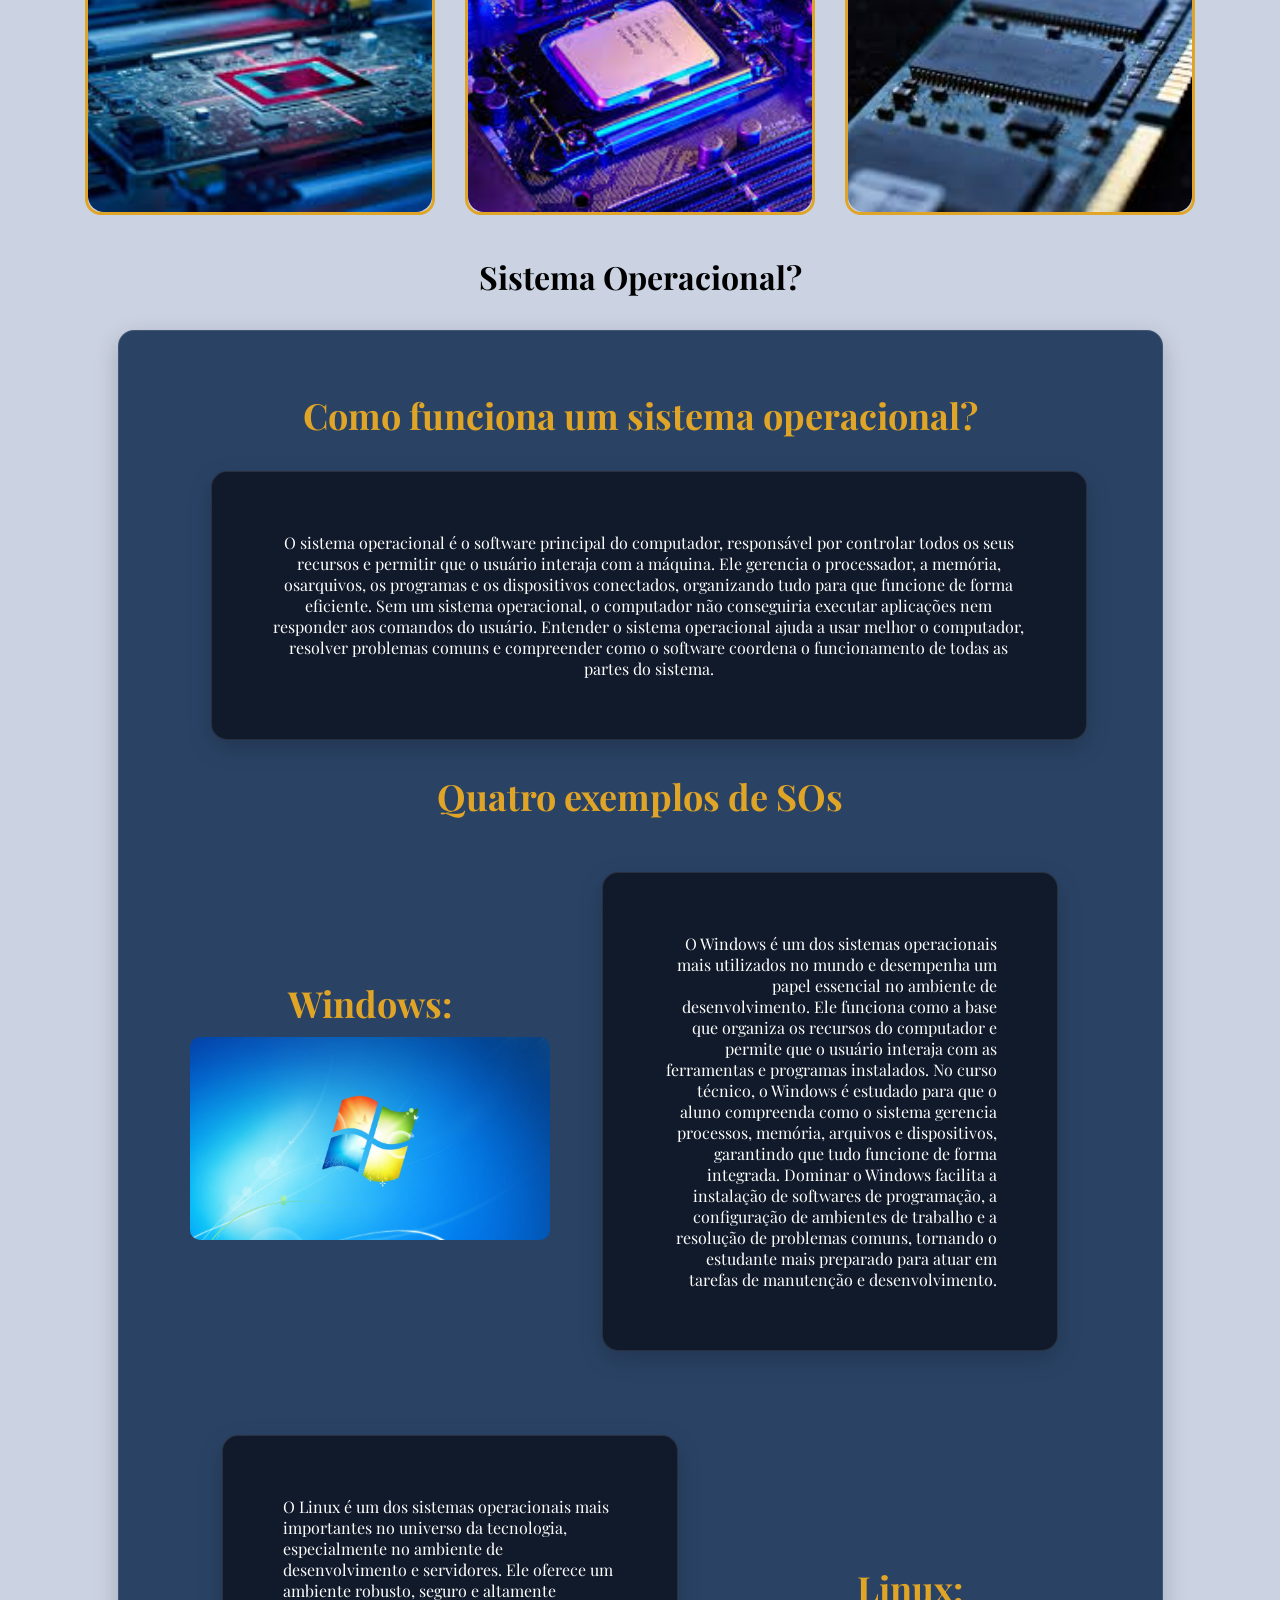
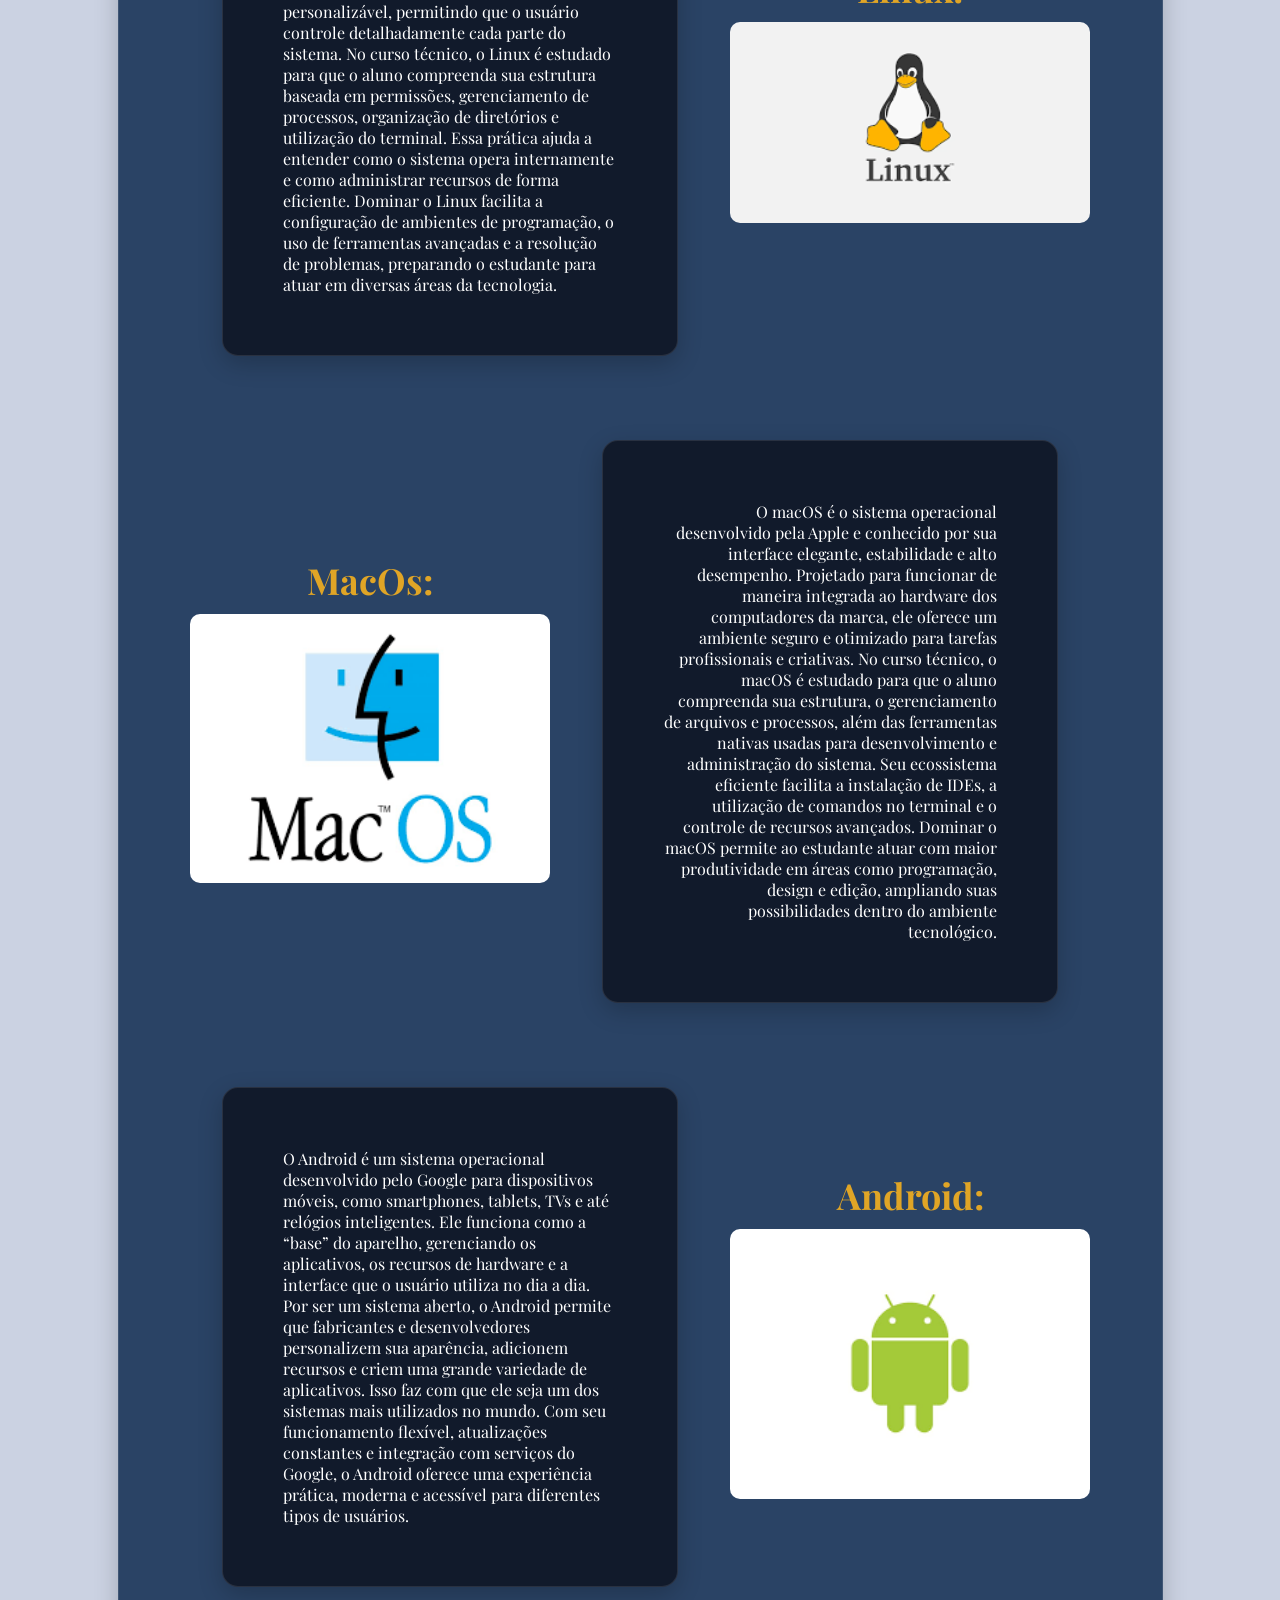
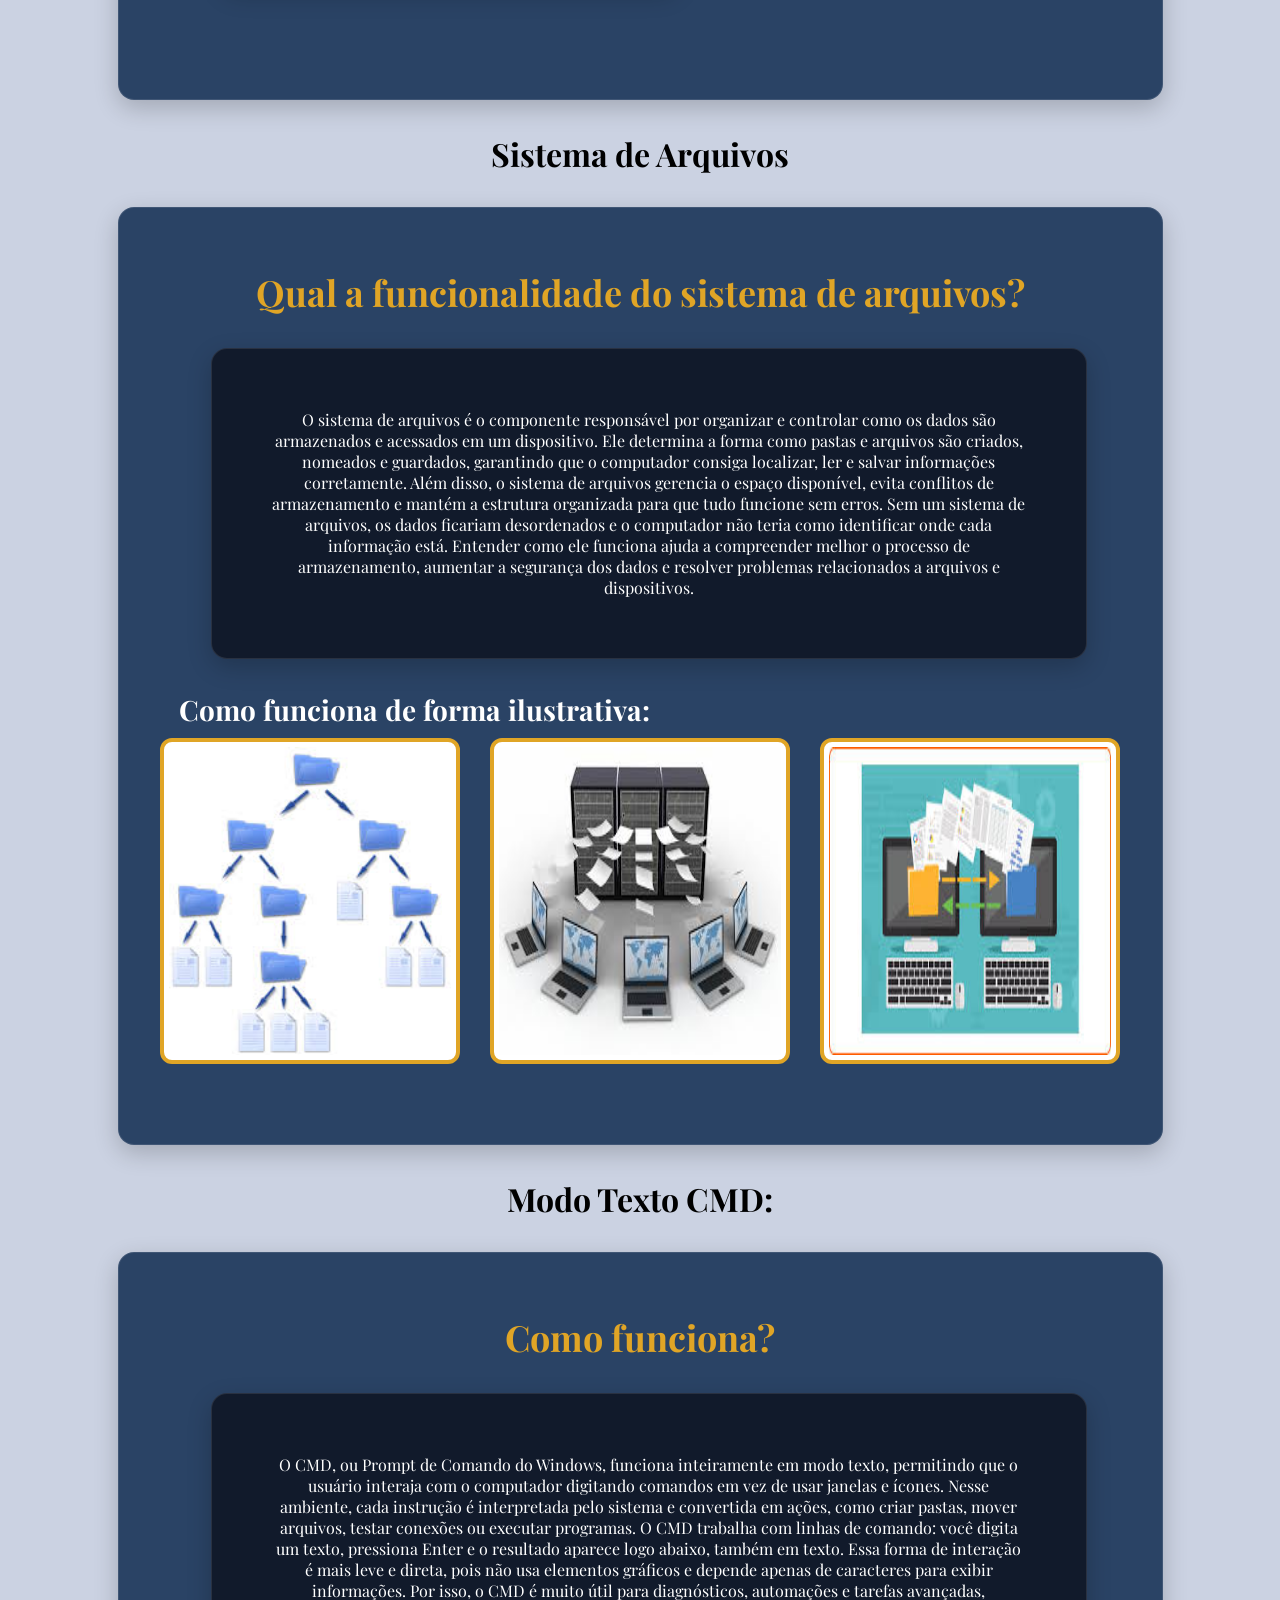
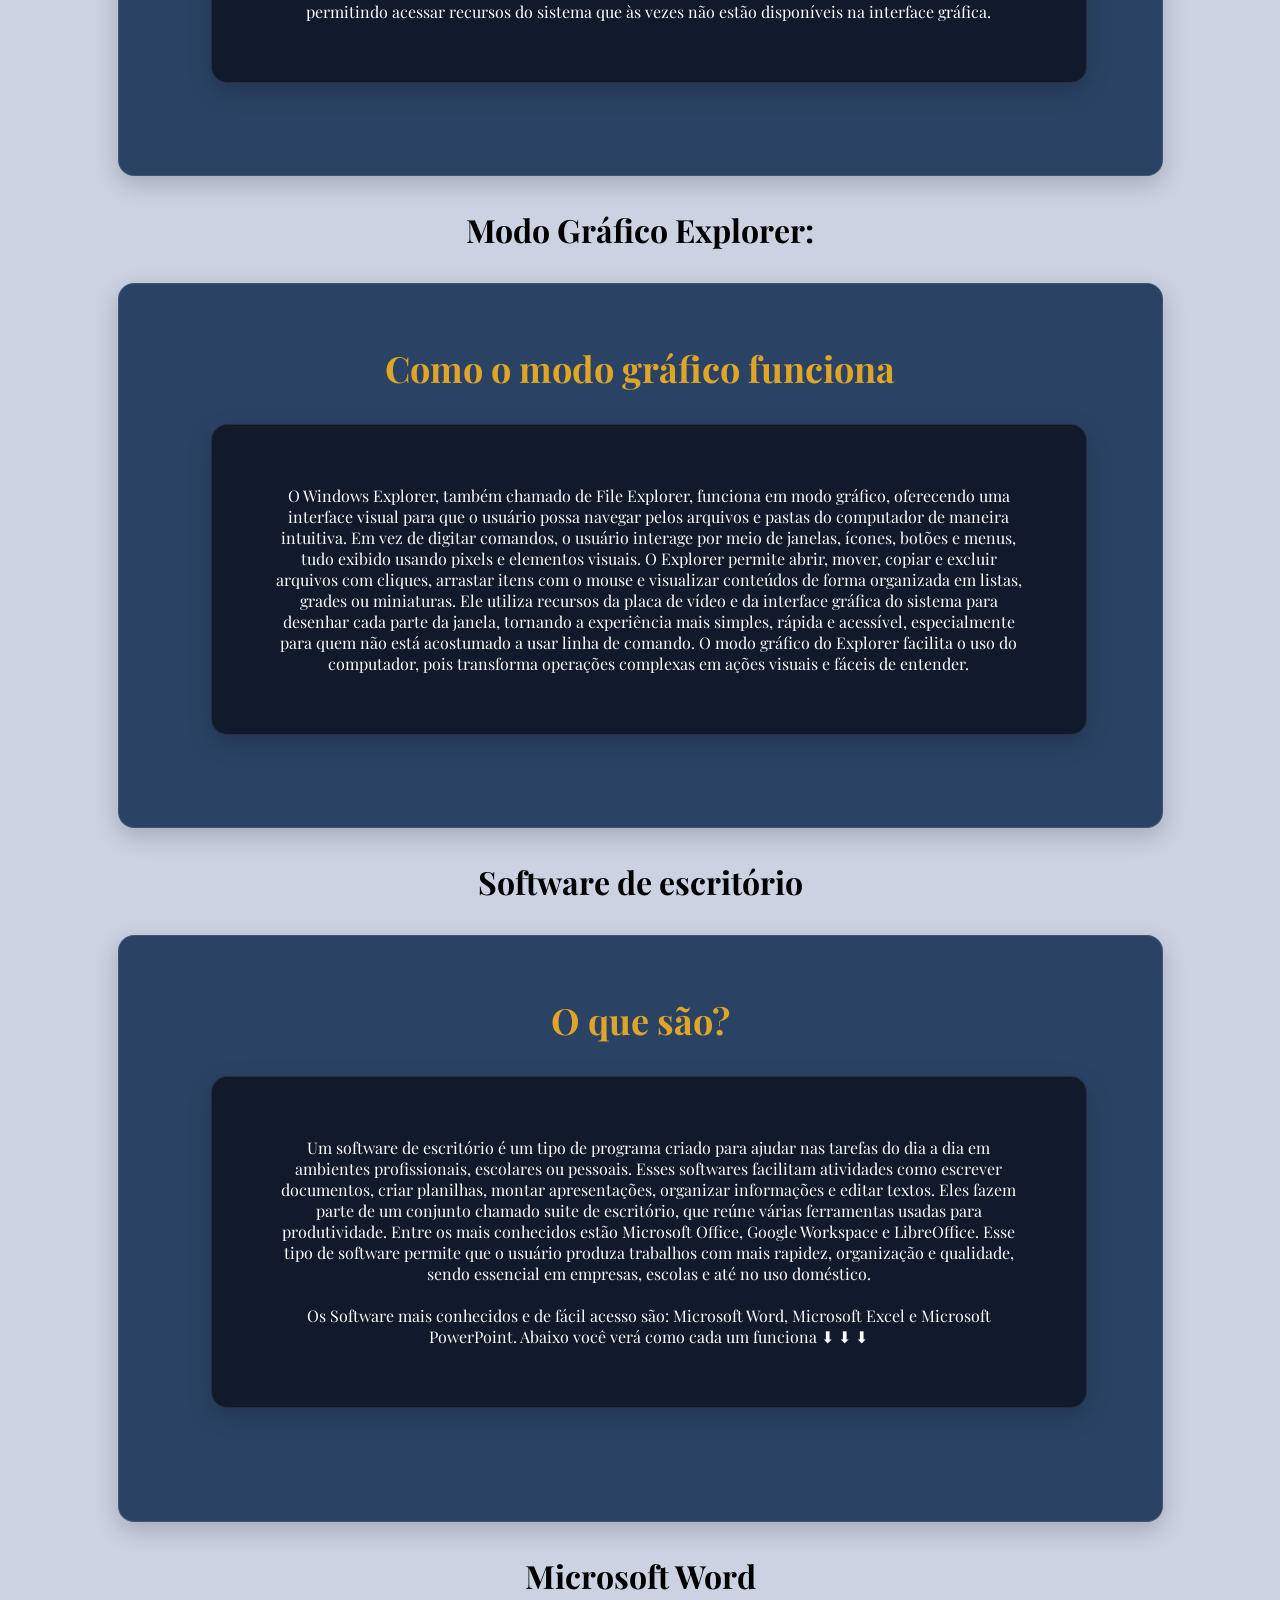
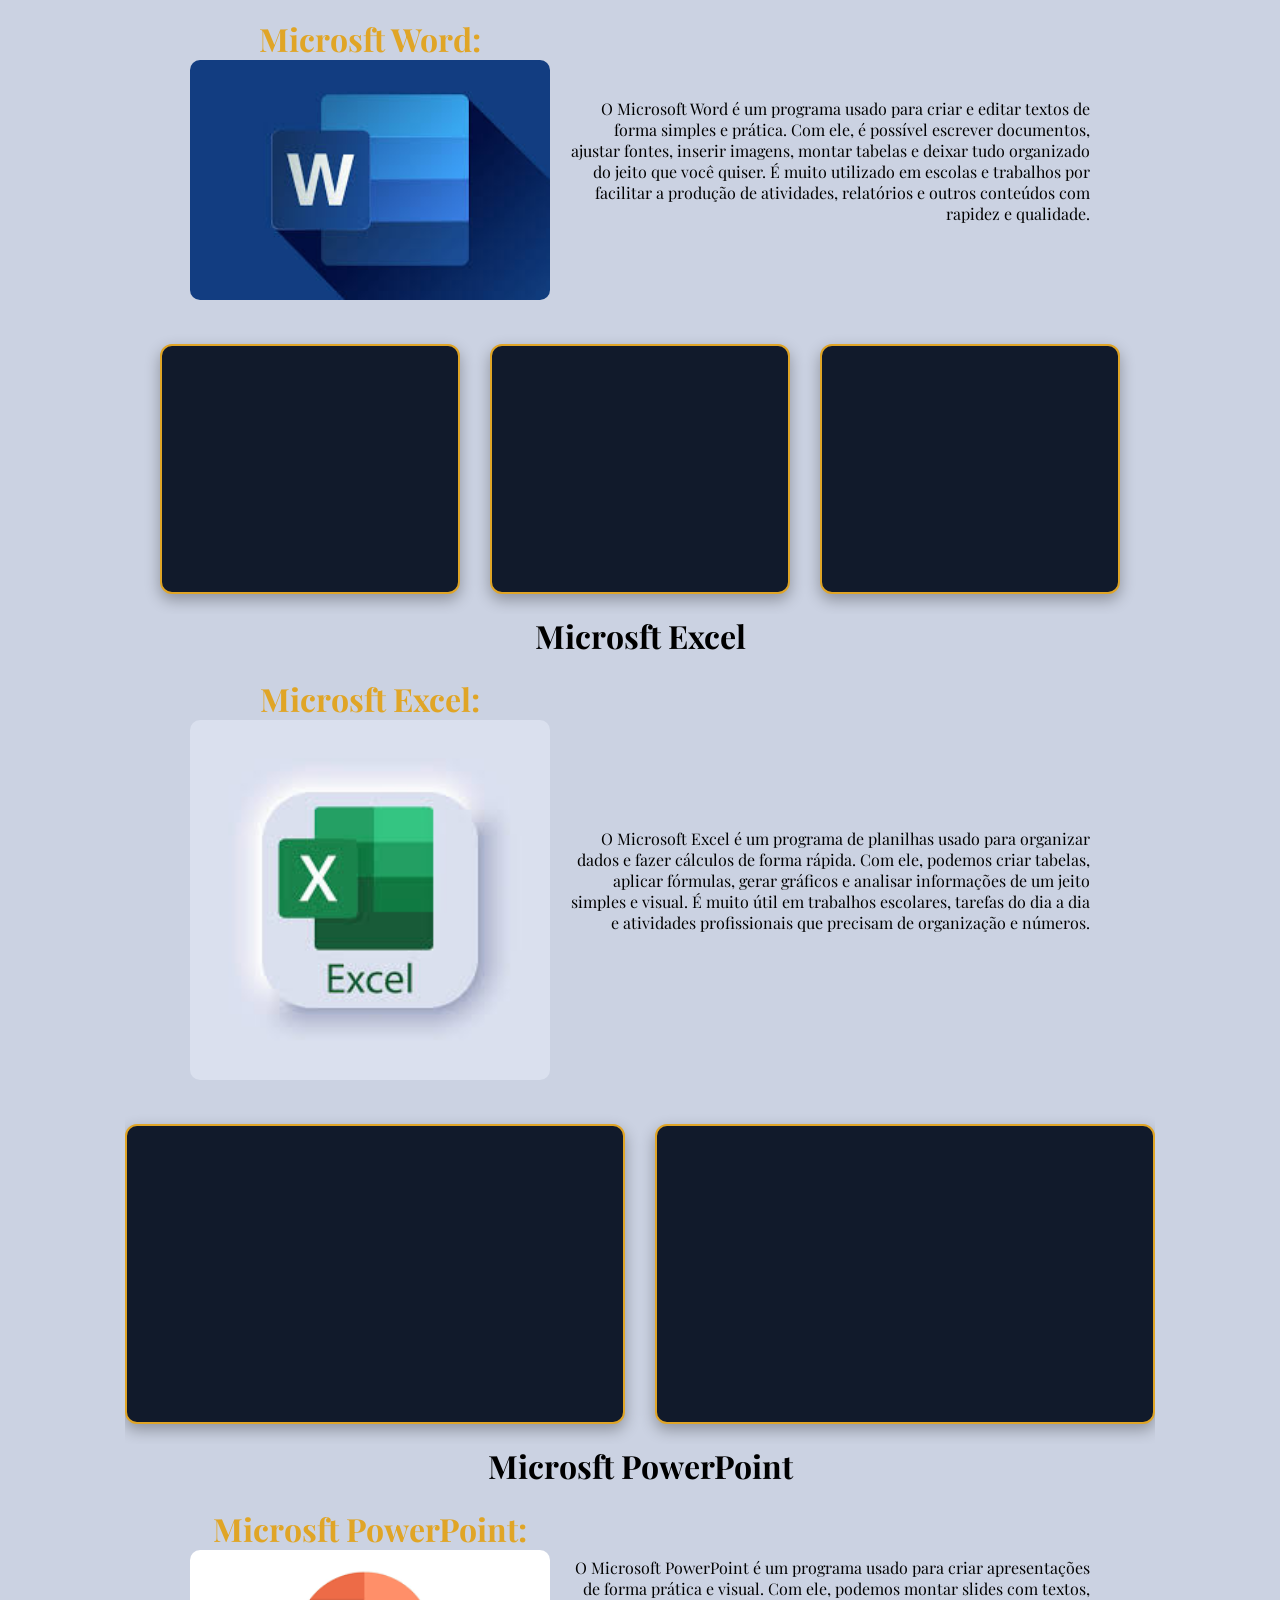
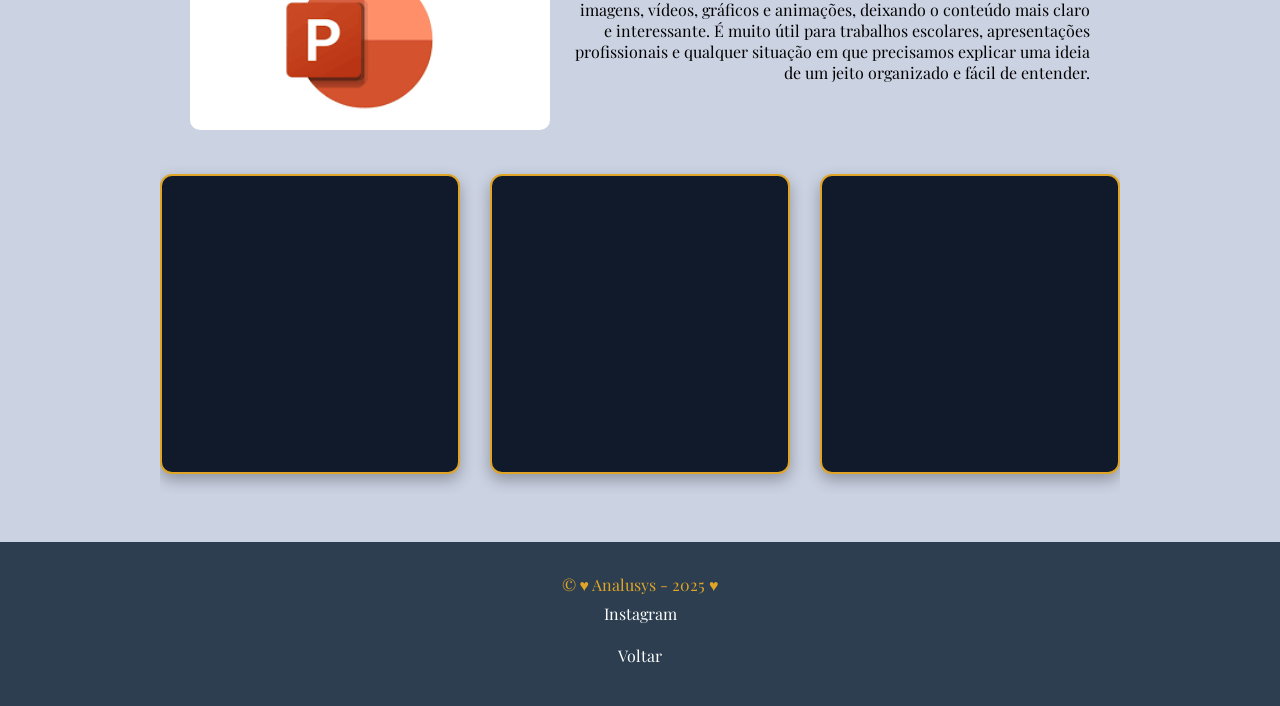
<file: fundamentos-tecnologia.html>
<!DOCTYPE html>
<html lang="pt_BR">

<head>
    <meta charset="UTF-8">
    <meta name="viewport" content="width=device-width, initial-scale=1.0">
    <link rel="stylesheet" href="./fundamentos-tecnologia.css">
    <link rel="shortcut icon" href="./img/logo_analusys.png" type="image/x-icon">
    <script src="./index.js">defer</script>
    <title>Analusys</title>
    <link href="https://fonts.googleapis.com/css2?family=Great+Vibes&family=Playfair+Display:wght@700&display=swap"
        rel="stylesheet">
</head>

<body>
    <!-- Cabeçalho -->
    <header>
        <span class="menu-btn" onclick="abrirMenu()">&#9776;</span>
        <span class="logo">Analusys</span>
    </header>

    <!-- Menu lateral -->
    <nav id="menu-lateral" class="menu-lateral">
        <a href="javascript:void(0)" class="fechar" onclick="fecharMenu()">&times;</a>
        <a href="./index.html">Início</a>
        <a href="./sobre.html">Sobre</a>
        <a href="./projetos.html">Projetos</a>
    </nav>

    <section class="hero">
        <h1><span class="conteudo"> Fundamentos de Tecnologia da Informação </span>
    </section>

    <main class="conteudo">
        <br>
        <h1>O que é o Hardware?</h1>

        <div class="oque-hardware">
            <h1>Como funciona nos computadores?</h1>

            <p>O hardware é a parte física do computador, formada por todos os componentes que podemos ver e tocar. Ele
                inclui peças internas, como processador, memória RAM e armazenamento, além de dispositivos externos,
                como teclado, mouse e monitor. Cada componente do hardware tem uma função específica, trabalhando junto
                para que o computador execute programas e processe informações. Entender o hardware ajuda a identificar
                problemas, melhorar o desempenho e saber como o computador realmente funciona por dentro.</p>
        </div>

        <h1>Componentes do Computador</h1>

        <div class="componentes-container">

            <div class="item">
                <img src="./img/placa-mae02.jpg" alt="Placa-mãe">
                <span class="texto-hover">A placa-mãe é o componente central do computador, responsável por conectar
                e integrar todas as outras peças do sistema. É nela que ficam instalados o processador, a
                memória RAM, o armazenamento e diversos outros dispositivos que fazem o computador
                funcionar.</span>
            </div>

            <div class="item">
                <img src="./img/processador02.jpg" alt="Processador">
                <span class="texto-hover">O processador é o cérebro do computador, responsável por executar todas as
                tarefas e comandos enviados pelo sistema. Quanto mais rápido ele for, melhor será o desempenho
                geral da máquina.</span>
            </div>

            <div class="item">
                <img src="./img/memoria-ram.jpg" alt="Memória RAM">
                <span class="texto-hover">A memória RAM armazena temporariamente os dados que estão sendo usados no
                momento, permitindo um funcionamento rápido e eficiente dos programas.</span>
            </div>

            </div>
            <h1>Sistema Operacional?</h1>
            <div class="sistema-operacional">

                <h1>Como funciona um sistema operacional?</h1>
                <p>O sistema operacional é o software principal do computador, responsável por controlar todos os seus recursos e permitir que o usuário interaja com a máquina. Ele gerencia o processador, a memória, osarquivos, os programas e os dispositivos conectados, organizando tudo para que funcione de forma eficiente. Sem um sistema operacional, o computador não conseguiria executar aplicações nem responder aos comandos do usuário. Entender o sistema operacional ajuda a usar melhor o computador, resolver problemas comuns e compreender como o software coordena o funcionamento de todas as partes do sistema.</p>

                <h1>Quatro exemplos de SOs</h1>
                <div class="exemplo-SO">
                    <div class="col-esquerda">
                    <h1>Windows:</h1>
                    <img src="./img/windows.jpg" alt="Windows">
                </div>      
                 <p>O Windows é um dos sistemas operacionais mais utilizados no mundo e desempenha   um papel essencial no ambiente de desenvolvimento. Ele funciona como a base que organiza os recursos do computador e permite que o usuário interaja com as ferramentas e programas instalados. No curso técnico, o Windows é estudado para que o aluno compreenda como o sistema gerencia processos, memória, arquivos e dispositivos, garantindo que tudo funcione de forma integrada. Dominar o Windows facilita a instalação de softwares de programação, a configuração de ambientes de trabalho e a resolução de problemas comuns, tornando o estudante mais preparado para atuar em tarefas de manutenção e desenvolvimento.</p>
                </div>

                <div class="exemplo2-SO">
                    <div class="col-direita">
                    <h1>Linux:</h1>
                    <img src="./img/linux.png" alt="Linux">
                </div>      
                 <p>O Linux é um dos sistemas operacionais mais importantes no universo da tecnologia, especialmente no ambiente de desenvolvimento e servidores. Ele oferece um ambiente robusto, seguro e altamente personalizável, permitindo que o usuário controle detalhadamente cada parte do sistema. No curso técnico, o Linux é estudado para que o aluno compreenda sua estrutura baseada em permissões, gerenciamento de processos, organização de diretórios e utilização do terminal. Essa prática ajuda a entender como o sistema opera internamente e como administrar recursos de forma eficiente. Dominar o Linux facilita a configuração de ambientes de programação, o uso de ferramentas avançadas e a resolução de problemas, preparando o estudante para atuar em diversas áreas da tecnologia.</p>
                </div>

                <div class="exemplo3-SO">
                    <div class="col-esquerda">
                    <h1>MacOs:</h1>
                    <img src="./img/macOS.png" alt="MacOS">
                </div>      
                 <p>O macOS é o sistema operacional desenvolvido pela Apple e conhecido por sua interface elegante, estabilidade e alto desempenho. Projetado para funcionar de maneira integrada ao hardware dos computadores da marca, ele oferece um ambiente seguro e otimizado para tarefas profissionais e criativas. No curso técnico, o macOS é estudado para que o aluno compreenda sua estrutura, o gerenciamento de arquivos e processos, além das ferramentas nativas usadas para desenvolvimento e administração do sistema. Seu ecossistema eficiente facilita a instalação de IDEs, a utilização de comandos no terminal e o controle de recursos avançados. Dominar o macOS permite ao estudante atuar com maior produtividade em áreas como programação, design e edição, ampliando suas possibilidades dentro do ambiente tecnológico.</p>
                </div>

                <div class="exemplo4-SO">
                    <div class="col-direita">
                    <h1>Android:</h1>
                    <img src="./img/Android.png" alt="Android">
                </div>      
                 <p>O Android é um sistema operacional desenvolvido pelo Google para dispositivos móveis, como smartphones, tablets, TVs e até relógios inteligentes. Ele funciona como a “base” do aparelho, gerenciando os aplicativos, os recursos de hardware e a interface que o usuário utiliza no dia a dia. Por ser um sistema aberto, o Android permite que fabricantes e desenvolvedores personalizem sua aparência, adicionem recursos e criem uma grande variedade de aplicativos. Isso faz com que ele seja um dos sistemas mais utilizados no mundo. Com seu funcionamento flexível, atualizações constantes e integração com serviços do Google, o Android oferece uma experiência prática, moderna e acessível para diferentes tipos de usuários.</p>
                </div>
            </div>

            <h1>Sistema de Arquivos</h1>
            <div class="sistema-arquivos">
                <h1>Qual a funcionalidade do sistema de arquivos?</h1>
                <p>O sistema de arquivos é o componente responsável por organizar e controlar como os dados são armazenados e acessados em um dispositivo. Ele determina a forma como pastas e arquivos são criados, nomeados e guardados, garantindo que o computador consiga localizar, ler e salvar informações corretamente. Além disso, o sistema de arquivos gerencia o espaço disponível, evita conflitos de armazenamento e mantém a estrutura organizada para que tudo funcione sem erros. Sem um sistema de arquivos, os dados ficariam desordenados e o computador não teria como identificar onde cada informação está. Entender como ele funciona ajuda a compreender melhor o processo de armazenamento, aumentar a segurança dos dados e resolver problemas relacionados a arquivos e dispositivos.</p>

                <h2>Como funciona de forma ilustrativa: </h2>
                <div class="ilustracao">
                    <img src="./img/sistema-arquivo1.jpg" alt="Ilustração 1">
                    <img src="./img/sistema-arquivo2.jpg" alt="Ilustração 2">
                    <img src="./img/sistema-arquivo3.jpg" alt="Ilustração 3">
                </div>
            </div>
            <h1>Modo Texto CMD: </h1>
            <div class="modo-texto">
                <h1>Como funciona? </h1>
                <p>O CMD, ou Prompt de Comando do Windows, funciona inteiramente em modo texto, permitindo que o usuário interaja com o computador digitando comandos em vez de usar janelas e ícones. Nesse ambiente, cada instrução é interpretada pelo sistema e convertida em ações, como criar pastas, mover arquivos, testar conexões ou executar programas. O CMD trabalha com linhas de comando: você digita um texto, pressiona Enter e o resultado aparece logo abaixo, também em texto. Essa forma de interação é mais leve e direta, pois não usa elementos gráficos e depende apenas de caracteres para exibir informações. Por isso, o CMD é muito útil para diagnósticos, automações e tarefas avançadas, permitindo acessar recursos do sistema que às vezes não estão disponíveis na interface gráfica.           
             </div>

            <h1>Modo Gráfico Explorer: </h1>
            <div class="modo-grafico">
                <h1>Como o modo gráfico funciona</h1>
                <p>O Windows Explorer, também chamado de File Explorer, funciona em modo gráfico, oferecendo uma interface visual para que o usuário possa navegar pelos arquivos e pastas do computador de maneira intuitiva. Em vez de digitar comandos, o usuário interage por meio de janelas, ícones, botões e menus, tudo exibido usando pixels e elementos visuais. O Explorer permite abrir, mover, copiar e excluir arquivos com cliques, arrastar itens com o mouse e visualizar conteúdos de forma organizada em listas, grades ou miniaturas. Ele utiliza recursos da placa de vídeo e da interface gráfica do sistema para desenhar cada parte da janela, tornando a experiência mais simples, rápida e acessível, especialmente para quem não está acostumado a usar linha de comando. O modo gráfico do Explorer facilita o uso do computador, pois transforma operações complexas em ações visuais e fáceis de entender.</p>
            </div>
            <h1>Software de escritório</h1>
            <div class="software-escri">
                <h1>O que são? </h1>
                <p>Um software de escritório é um tipo de programa criado para ajudar nas tarefas do dia a dia em ambientes profissionais, escolares ou pessoais. Esses softwares facilitam atividades como escrever documentos, criar planilhas, montar apresentações, organizar informações e editar textos. Eles fazem parte de um conjunto chamado suite de escritório, que reúne várias ferramentas usadas para produtividade. Entre os mais conhecidos estão Microsoft Office, Google Workspace e LibreOffice. Esse tipo de software permite que o usuário produza trabalhos com mais rapidez, organização e qualidade, sendo essencial em empresas, escolas e até no uso doméstico. <br>
                <br>
                Os Software mais conhecidos e de fácil acesso são: Microsoft Word, Microsoft Excel e Microsoft PowerPoint. Abaixo você verá como cada um funciona &#11015; &#11015; &#11015;</p>
                <br>
            </div>
            <h1>Microsoft Word</h1>
            <div class="word">
                <div class="col-esquerda">
                    <h1> Microsft Word:</h1>
                    <img src="./img/word.jpg" alt="Word">
                </div>      
                 <p>O Microsoft Word é um programa usado para criar e editar textos de forma simples e prática. Com ele, é possível escrever documentos, ajustar fontes, inserir imagens, montar tabelas e deixar tudo organizado do jeito que você quiser. É muito utilizado em escolas e trabalhos por facilitar a produção de atividades, relatórios e outros conteúdos com rapidez e qualidade.</p>
            </div>
            <div class="exemplos-word">
                <iframe src="./docs/editor_de_texto.pdf" height="250px"></iframe>
                <iframe src="./docs/direitos_humanos.pdf" height="250px"></iframe>
                <iframe src="./docs/Teclas_de_teclado_word.pdf" height="250px"></iframe>
            </div>

            <h1>Microsft Excel</h1>
            <div class="excel">
                <div class="col-direita">
                    <h1> Microsft Excel:</h1>
                    <img src="./img/excel.jpg" alt="Excel">
                </div>  
                <p>O Microsoft Excel é um programa de planilhas usado para organizar dados e fazer cálculos de forma rápida. Com ele, podemos criar tabelas, aplicar fórmulas, gerar gráficos e analisar informações de um jeito simples e visual. É muito útil em trabalhos escolares, tarefas do dia a dia e atividades profissionais que precisam de organização e números.</p>
            </div>
            <div class="exemplo-excel">
                <iframe src="https://docs.google.com/spreadsheets/d/e/2PACX-1vQmPW6auUPoQrgdN_JjY35HNir-aWl77KED7qBEQhPXkoJFAraGwzjSPfEpCkXeLw/pubhtml?gid=877799206&amp;single=true&amp;widget=true&amp;headers=false" height="300px" width="500px"></iframe>
                <iframe src="https://docs.google.com/spreadsheets/d/e/2PACX-1vSvyg0FSimCrrVKhsMPl8N1XlIS-Si6OTNHJb1hZgDlz4OCeY49UjuzHeuE_vnCNQ/pubhtml?gid=1851586883&amp;single=true&amp;widget=true&amp;headers=false" height="300px" width="500px"></iframe>
            </div>

            <h1>Microsft PowerPoint</h1>
            <div class="PowerPoint">
                <div class="col-direita">
                    <h1> Microsft PowerPoint:</h1>
                    <img src="./img/PowerPoint.png" alt="PowerPoint">
                </div>
                <p>O Microsoft PowerPoint é um programa usado para criar apresentações de forma prática e visual. Com ele, podemos montar slides com textos, imagens, vídeos, gráficos e animações, deixando o conteúdo mais claro e interessante. É muito útil para trabalhos escolares, apresentações profissionais e qualquer situação em que precisamos explicar uma ideia de um jeito organizado e fácil de entender.</p>
            </div>
            <div class="exemplo-powerpoint">
                <iframe src="https://docs.google.com/presentation/d/e/2PACX-1vRu3jwY3ktAvE2wBOdBJWXAGpmaDZjAoxuPRV1Ga29jo8zmksX8j-j0G42GND2oK2kSl5sovC_aY_JW/pubembed?start=false&loop=false&delayms=3000" width="300px" height="300px"></iframe>
                <iframe src="https://docs.google.com/presentation/d/e/2PACX-1vSOQZ25k15NIFW83DkhanXYnHvjpekDuLTJuw1vR2Ne8pa3L2cdTYUQQ0j-INZWONGSgR4a4b6_7i-n/pubembed?start=false&loop=false&delayms=3000" width="300px" height="300px"></iframe>
                <iframe src="https://docs.google.com/presentation/d/e/2PACX-1vRy-YDg0mJlPvaO5X5HHBFgV03-oc-Q5gXCF0czOg_G9f4Stf1Kj2Vs3Absx1fYtStnfg_aHSYkR9dy/pubembed?start=false&loop=false&delayms=3000" width="300px" height="300px"></iframe>
            </div>
    </main>

    <footer>
        <div class="cont-rodape">
            <p>&copy; &hearts; Analusys - 2025 &hearts;</p>
            <p>
                <a href="https://www.instagram.com/bernardi7072/">Instagram</a>
                <br>
                <br>
                <a href="./sobre.html">Voltar</a>
            </p>

        </div>
    </footer>
</body>
</body>

</html>
</file>
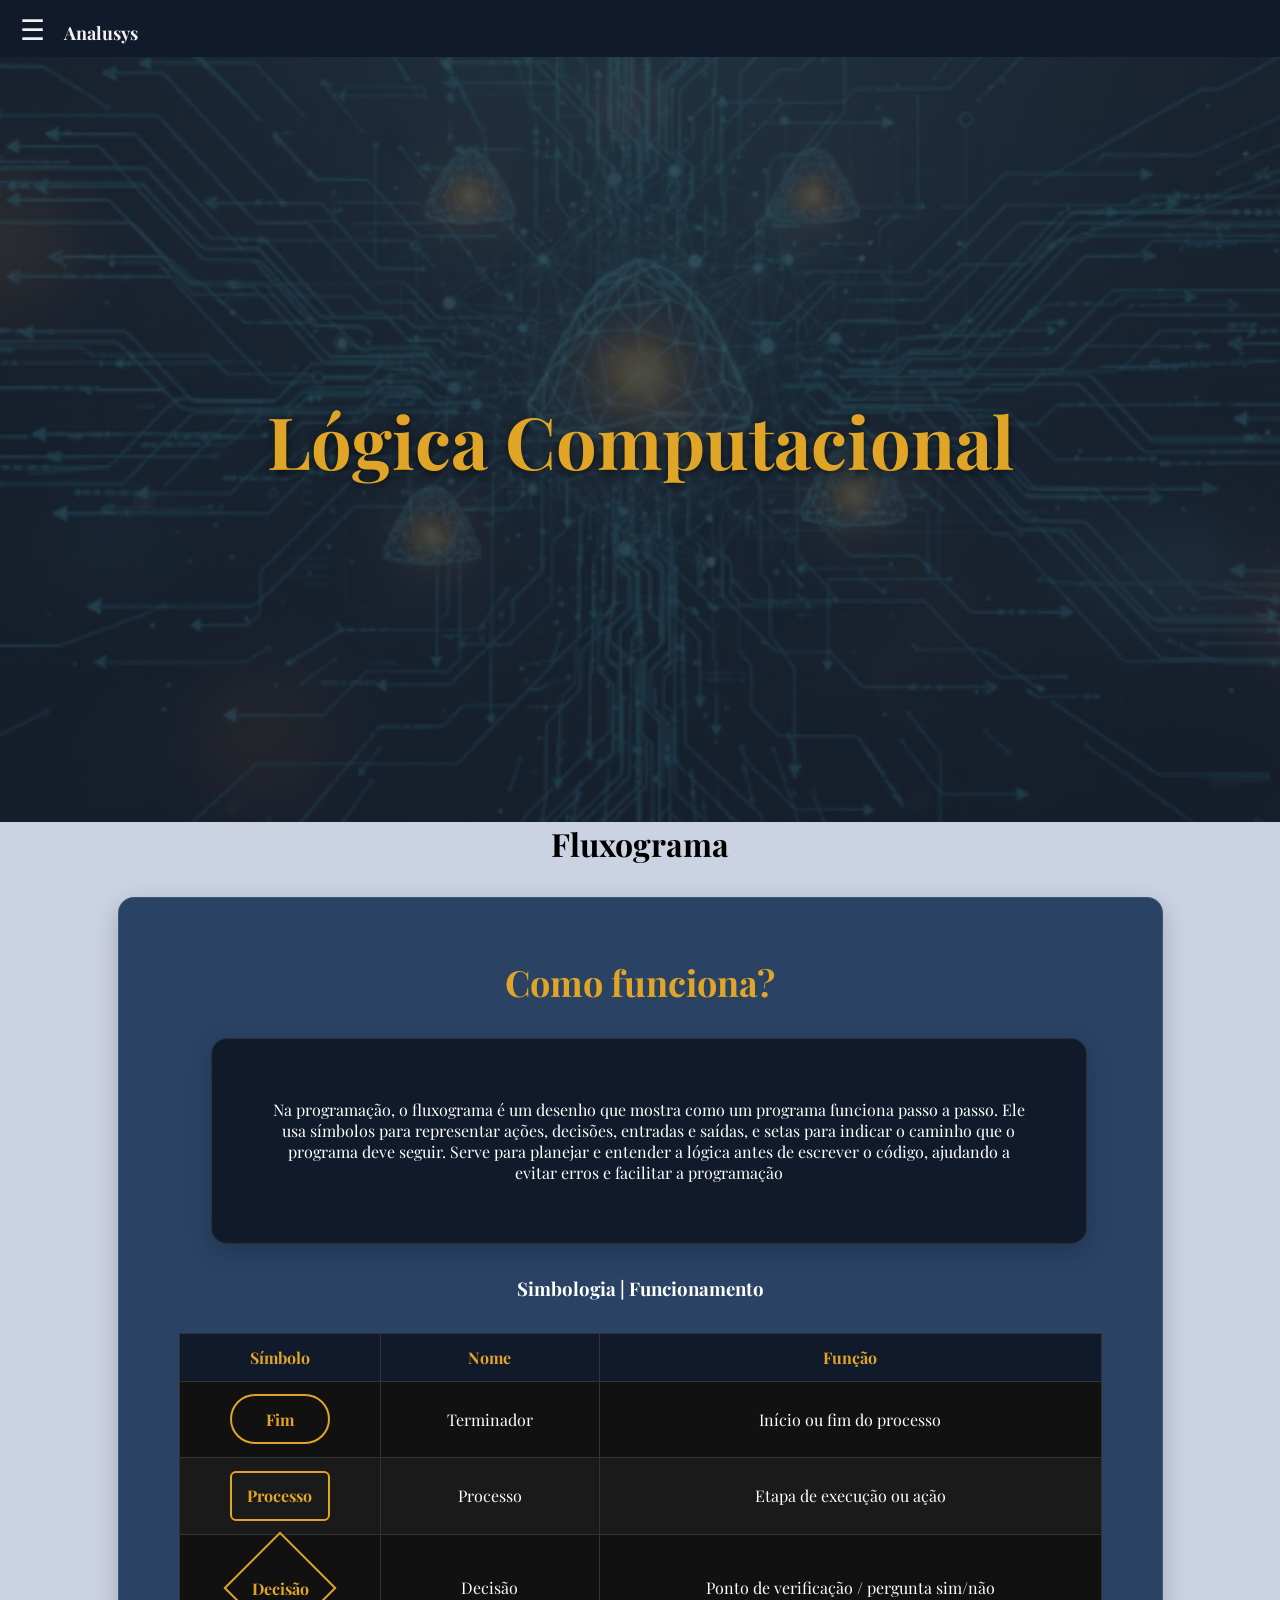
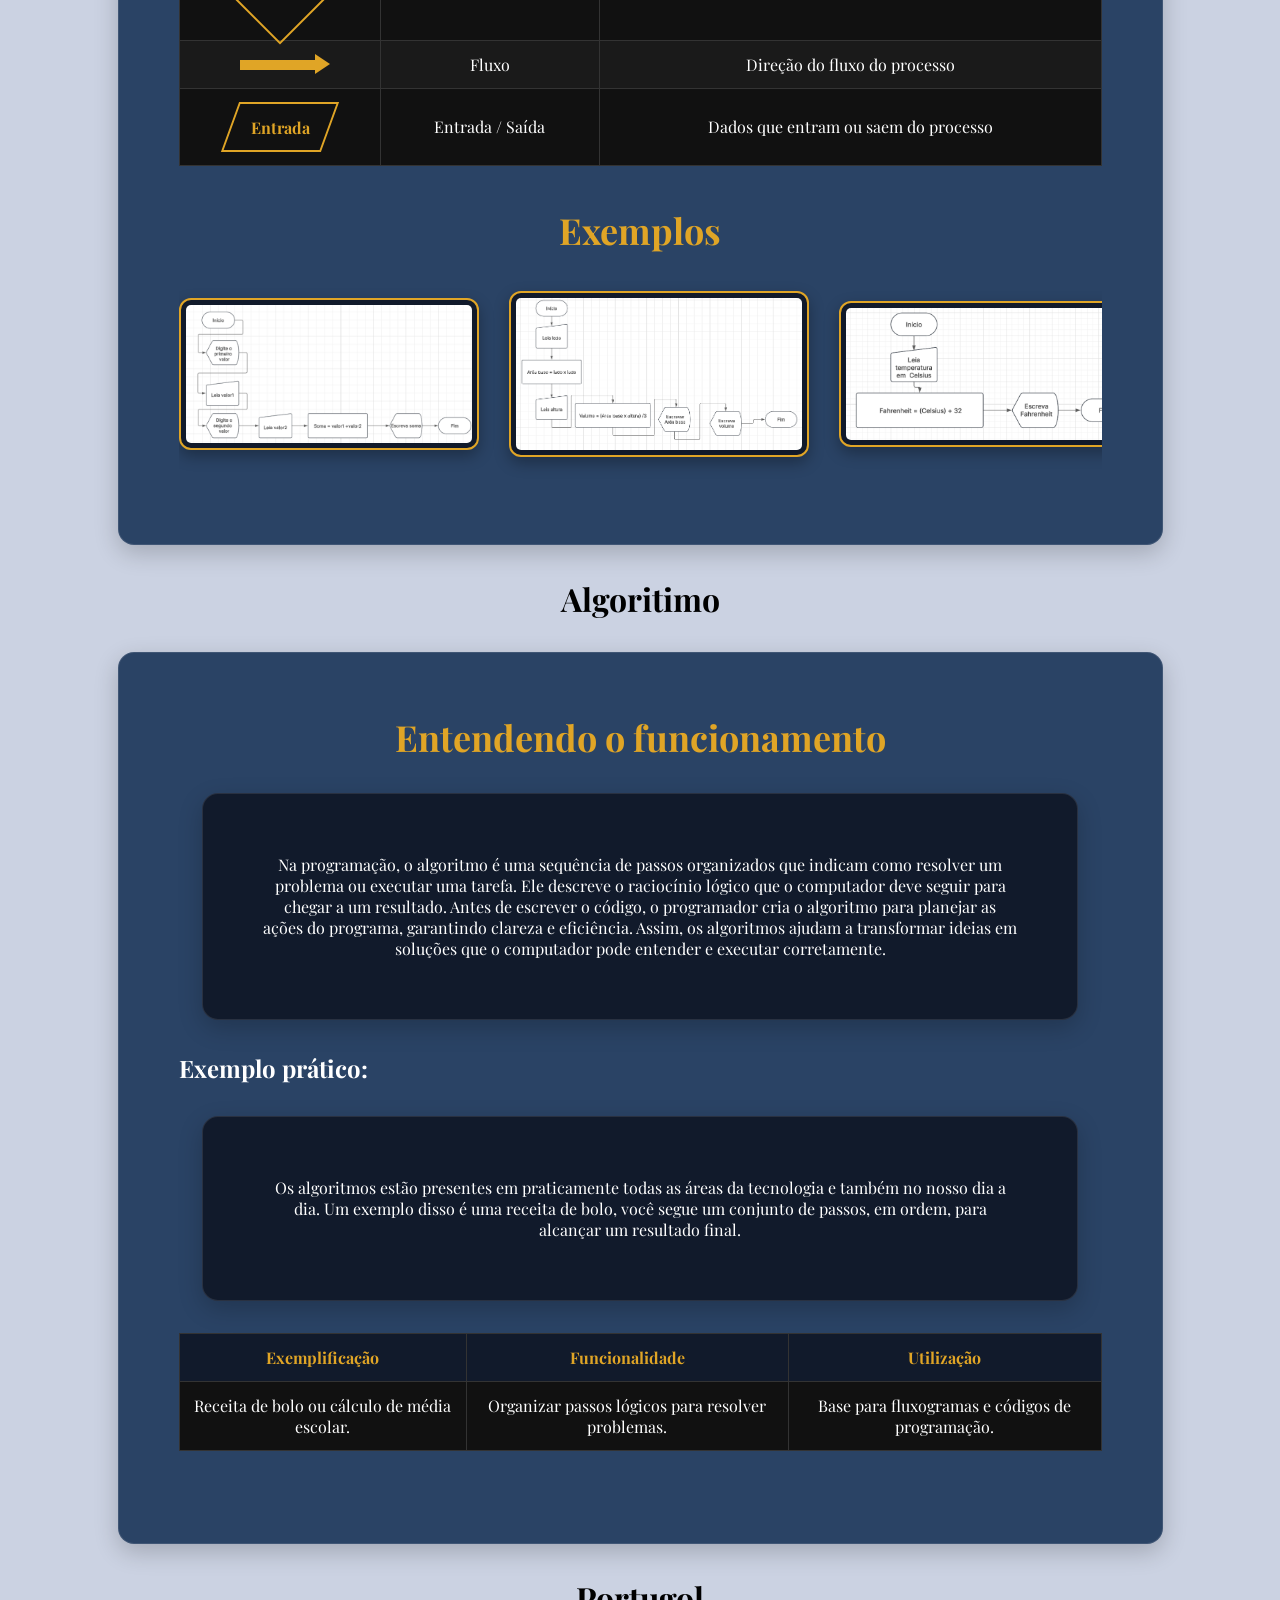
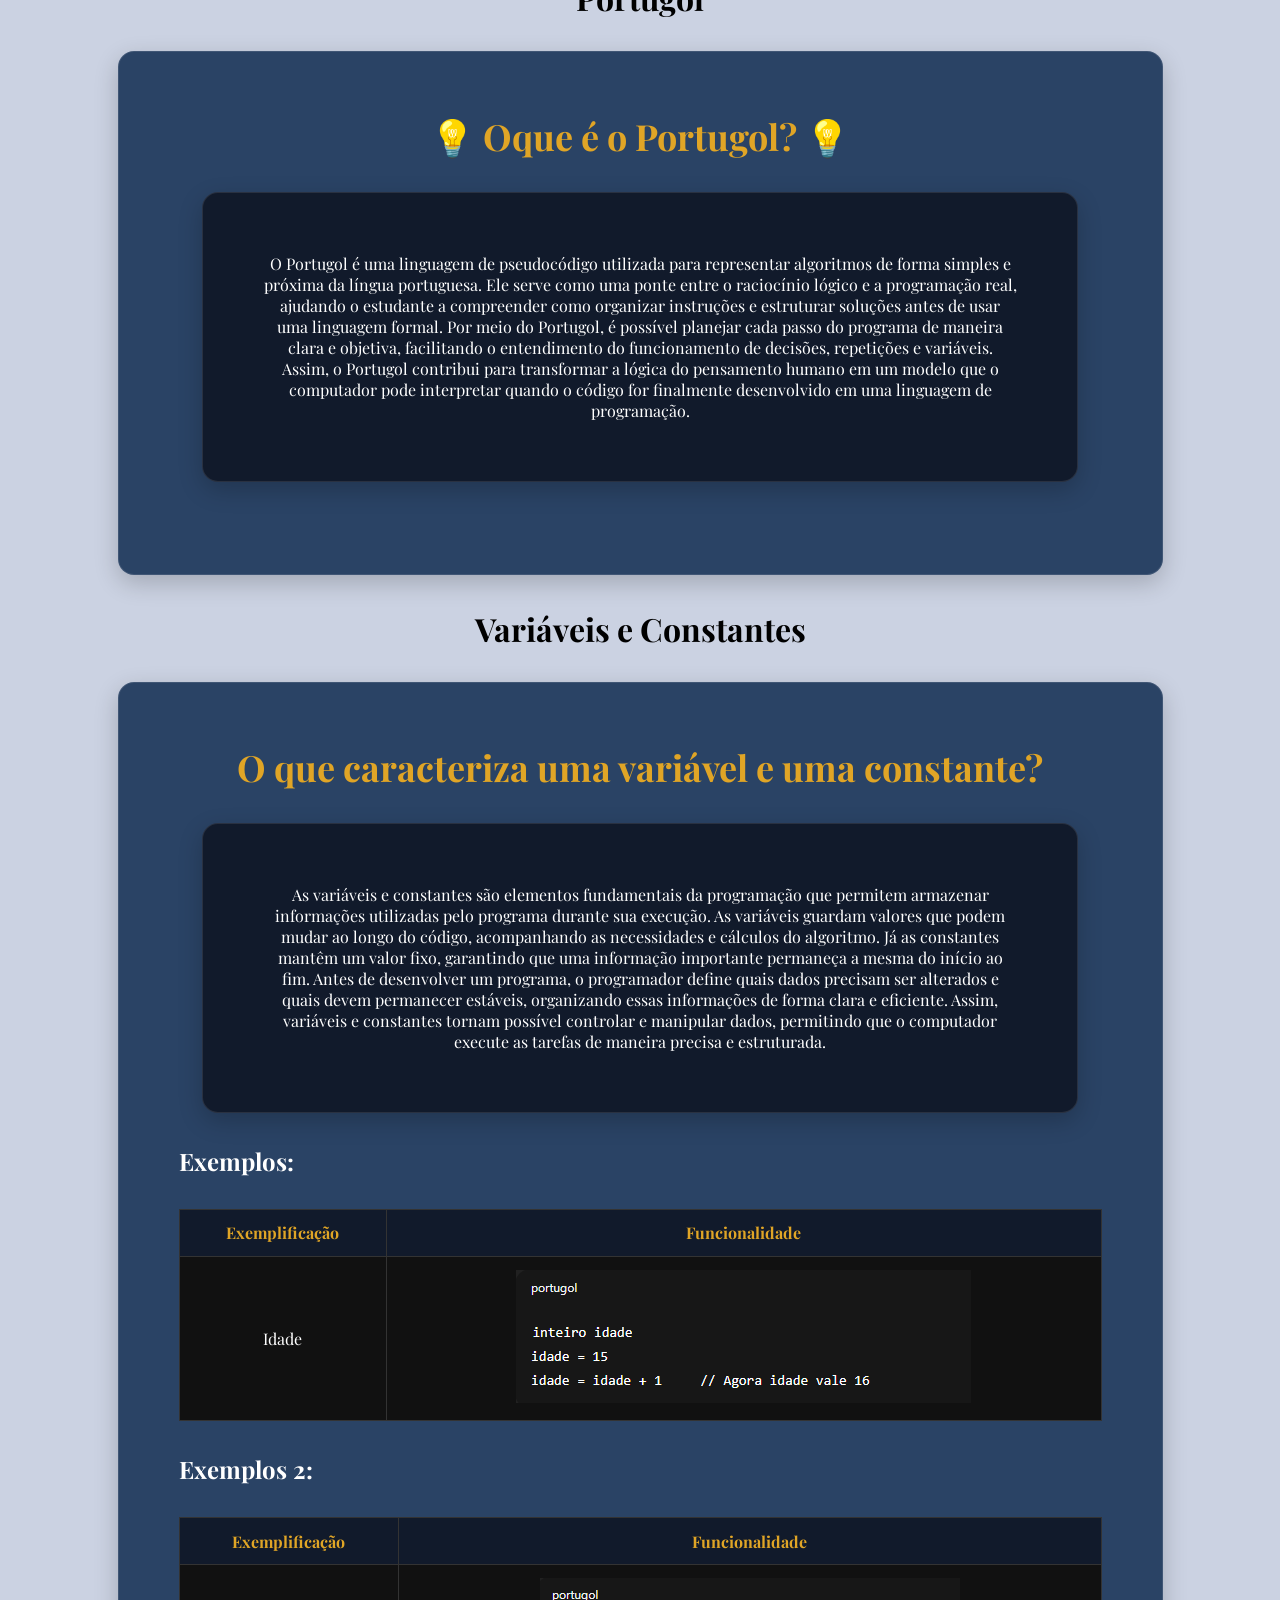
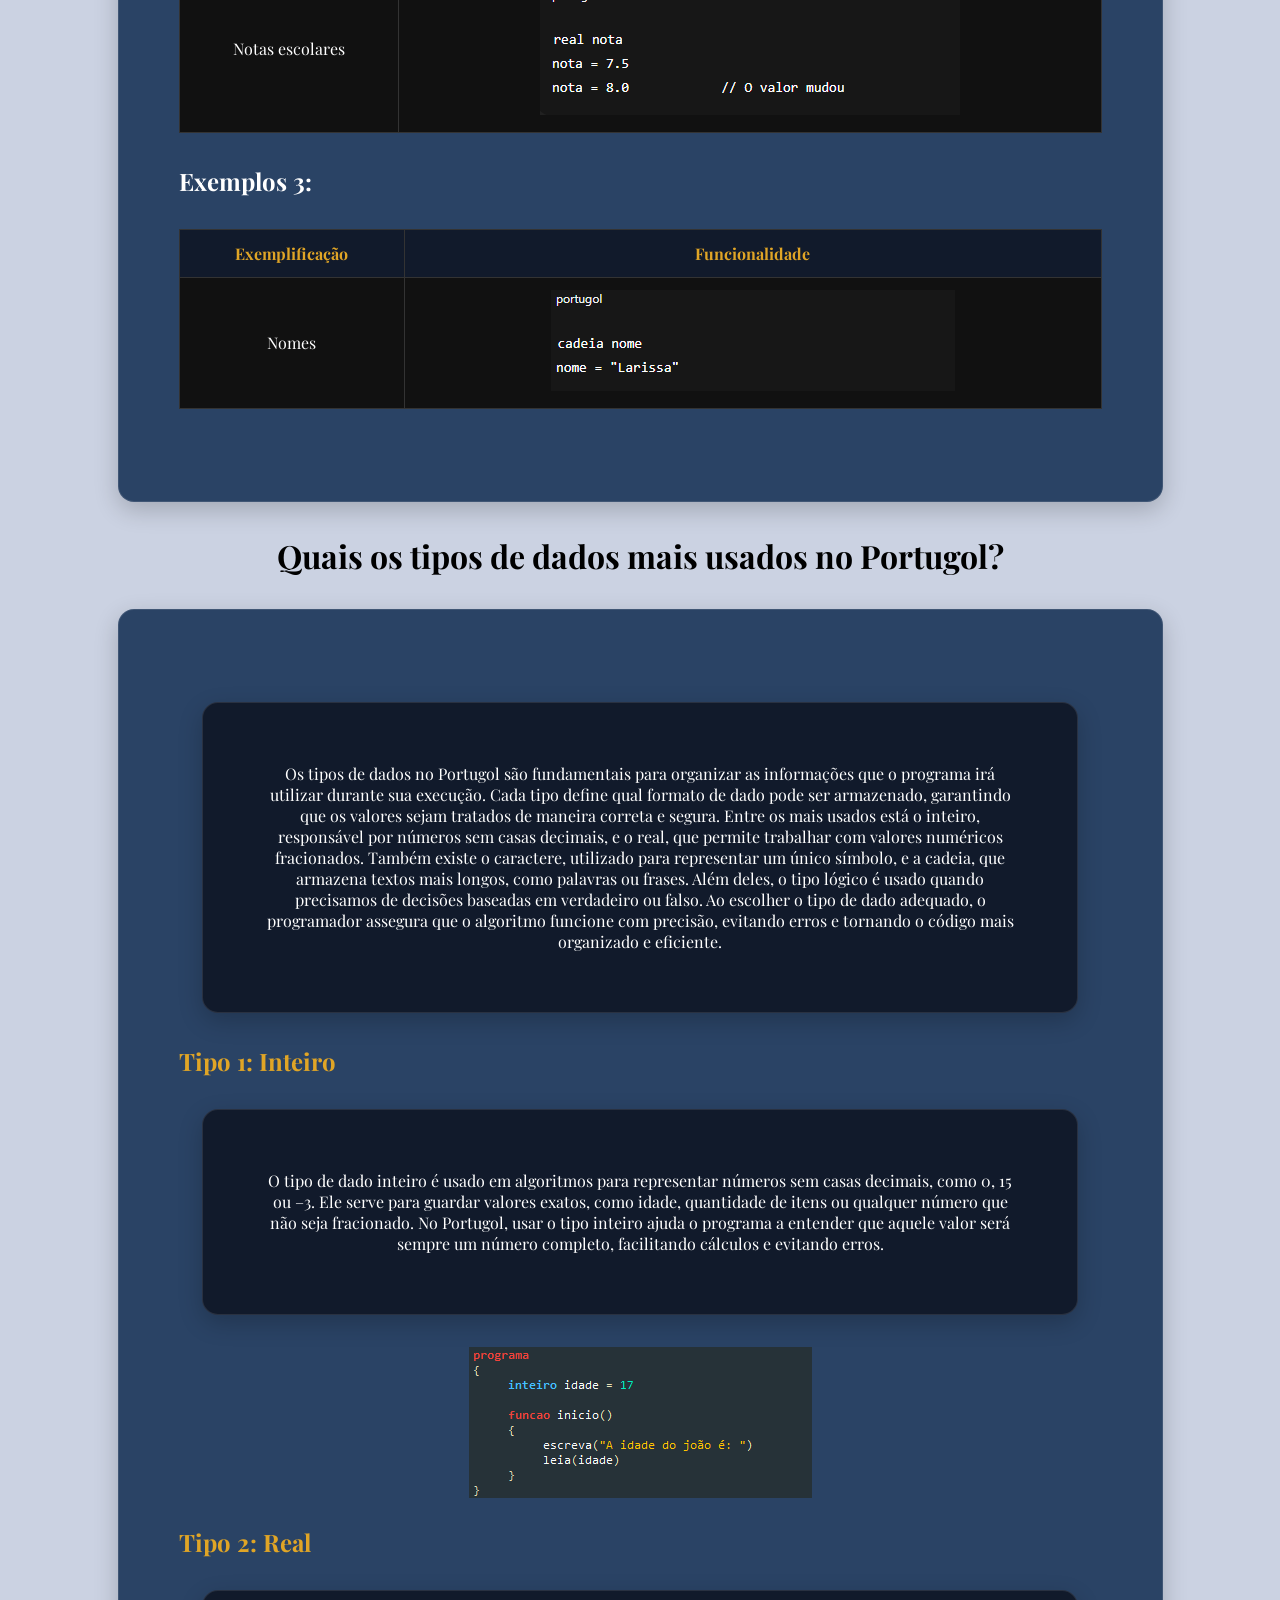
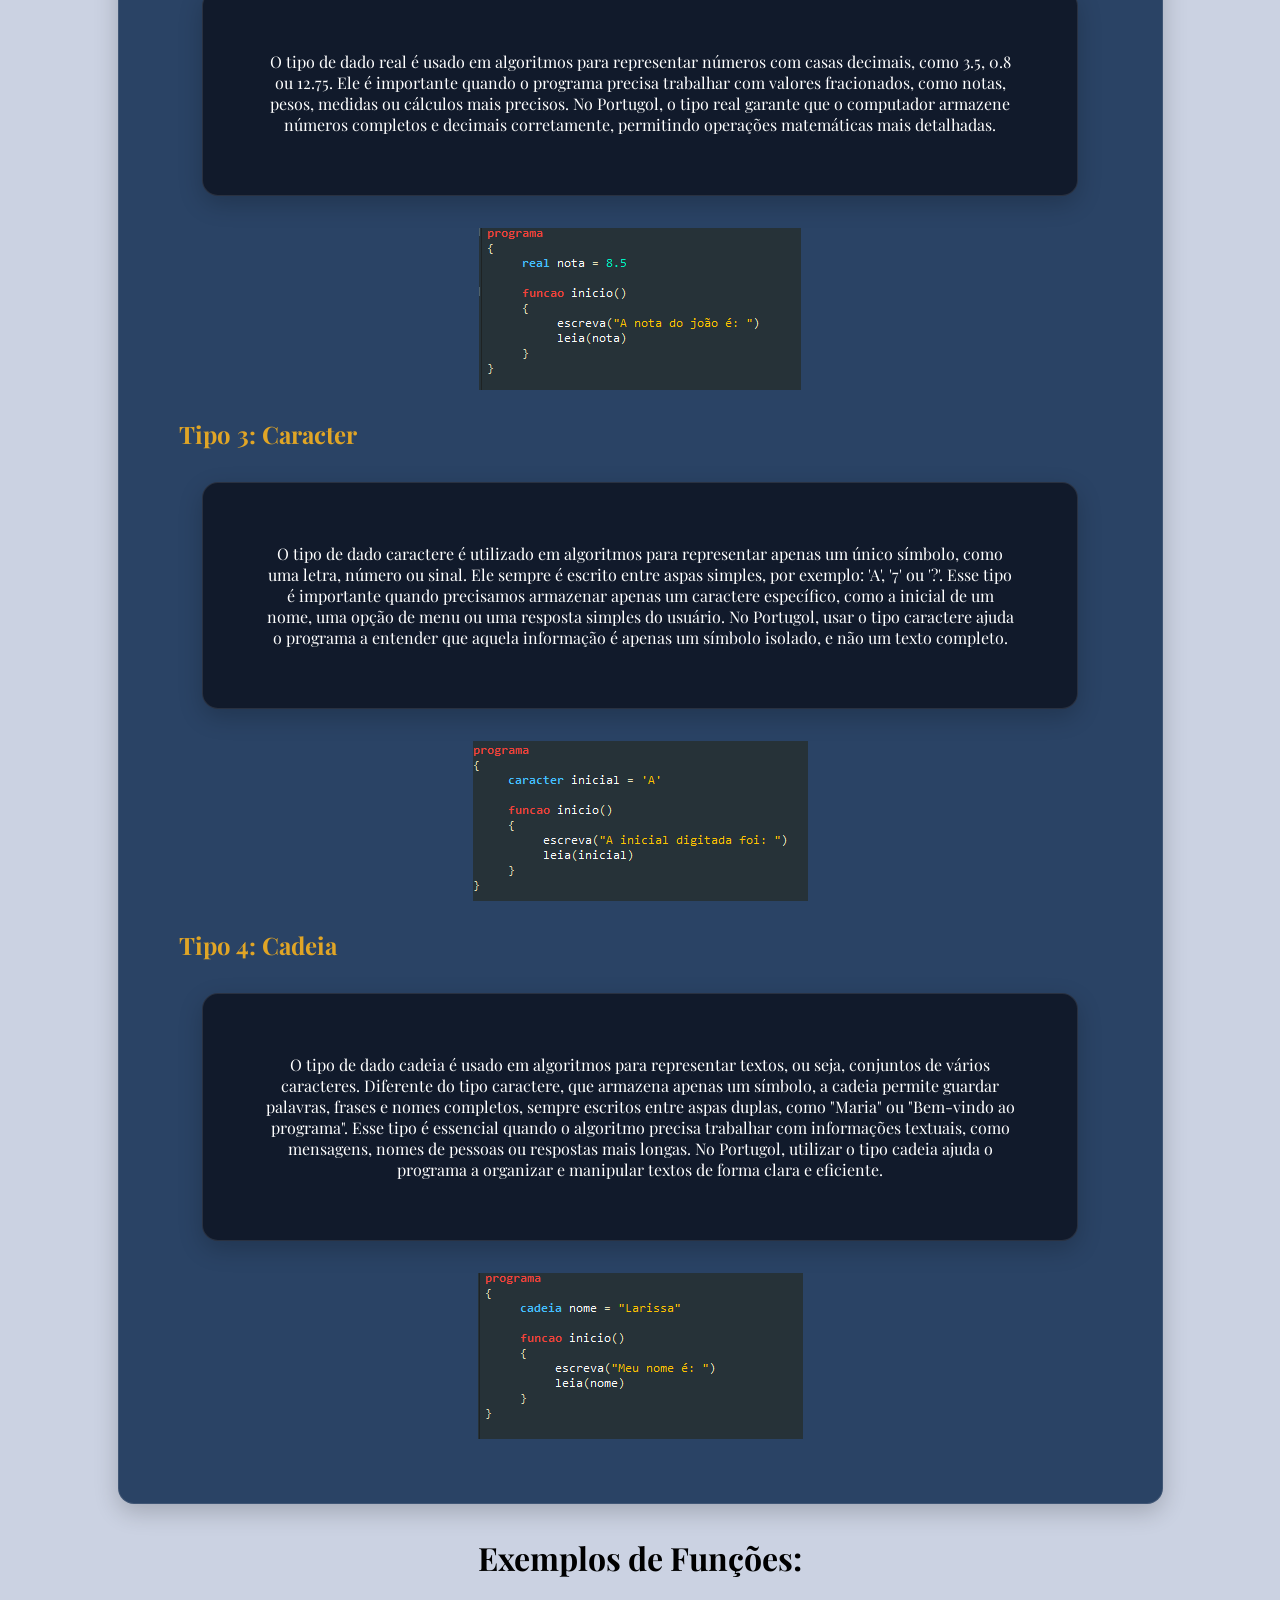
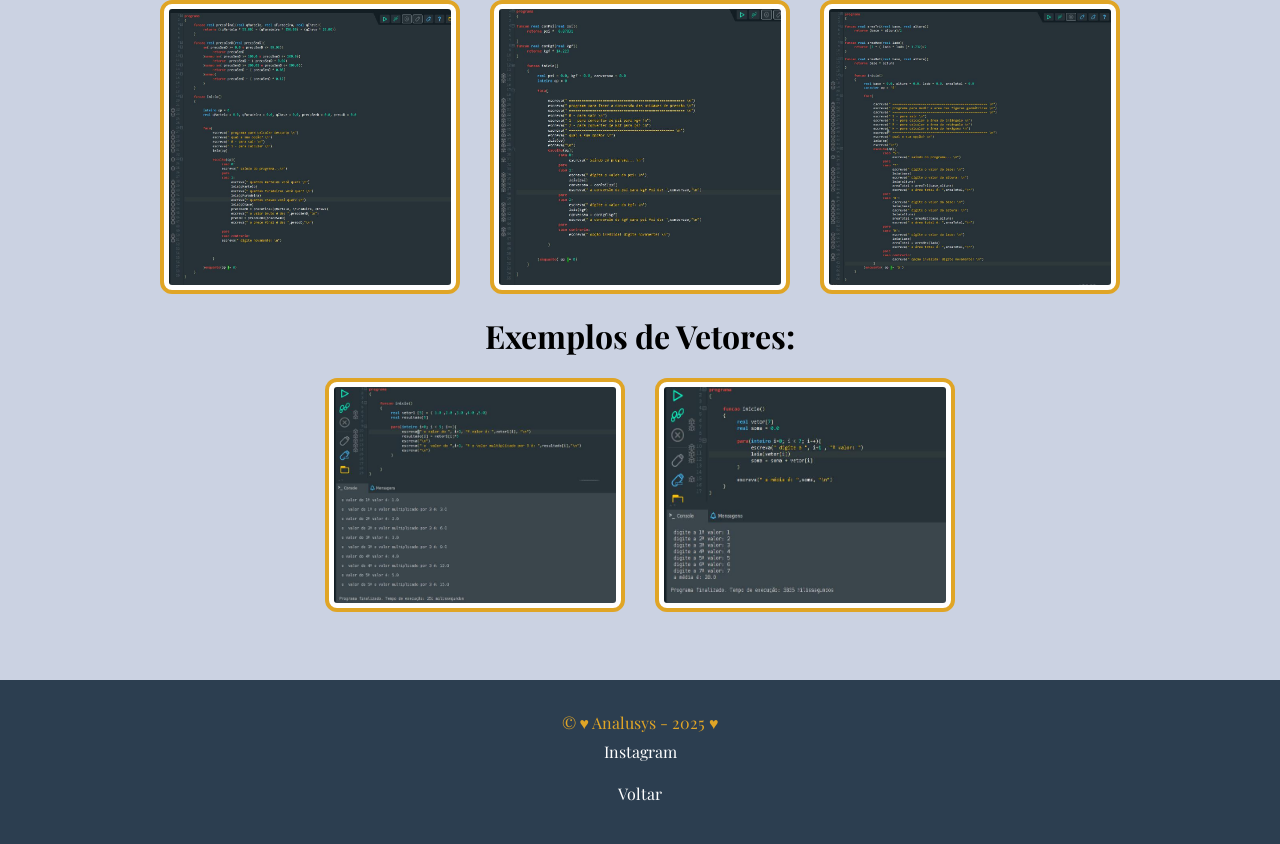
<file: logica-computacional.html>
<!DOCTYPE html>
<html lang="pt_BR">
<head>
    <meta charset="UTF-8">
    <meta name="viewport" content="width=device-width, initial-scale=1.0">
    <link rel="stylesheet" href="./logica-computacional.css">
    <link rel="shortcut icon" href="./img/logo_analusys.png" type="image/x-icon">
    <script src="./index.js">defer</script>
    <title>Analusys</title>
    <link href="https://fonts.googleapis.com/css2?family=Great+Vibes&family=Playfair+Display:wght@700&display=swap"
        rel="stylesheet">
</head>

<body>
    <!-- Cabeçalho -->
    <header>
        <span class="menu-btn" onclick="abrirMenu()">&#9776;</span>
        <span class="logo">Analusys</span>
    </header>

    <!-- Menu lateral -->
    <nav id="menu-lateral" class="menu-lateral">
        <a href="javascript:void(0)" class="fechar" onclick="fecharMenu()">&times;</a>
        <a href="./index.html">Início</a>
        <a href="./sobre.html">Sobre</a>
        <a href="./projetos.html">Projetos</a>
    </nav>

    <section class="hero">
        <h1><span class="conteudo"> Lógica Computacional</span>
    </section>

    <main class="conteudo">

        <h1>Fluxograma</h1>

        <div class="fluxograma">
            <h1> Como funciona? </h1>

            <p>Na programação, o fluxograma é um desenho que mostra como um programa funciona passo a passo. Ele usa
                símbolos para representar ações, decisões, entradas e saídas, e setas para indicar o caminho que o
                programa deve seguir. Serve para planejar e entender a lógica antes de escrever o código, ajudando a
                evitar erros e facilitar a programação</p>

            <h3>Simbologia | Funcionamento</h3>
            <!-- cria uma tabela -->
            <table border="1">
                <thead>
                    <tr>
                        <th>Símbolo</th>
                        <th>Nome</th>
                        <th>Função</th>
                    </tr>
                </thead>
                <tbody>
                    <tr>
                        <td>
                            <div class="symbol terminador">Fim</div>
                        </td>
                        <td>Terminador</td>
                        <td>Início ou fim do processo</td>
                    </tr>
                    <tr>
                        <td>
                            <div class="symbol processo">Processo</div>
                        </td>
                        <td>Processo</td>
                        <td>Etapa de execução ou ação</td>
                    </tr>
                    <tr>
                        <td>
                            <div class="symbol decisao"><span>Decisão</span></div>
                        </td>
                        <td>Decisão</td>
                        <td>Ponto de verificação / pergunta sim/não</td>
                    </tr>
                    <tr>
                        <td>
                            <div class="symbol fluxo"></div>
                        </td>
                        <td>Fluxo</td>
                        <td>Direção do fluxo do processo</td>
                    </tr>
                    <tr>
                        <td>
                            <div class="symbol entrada-saida"><span>Entrada</span></div>
                        </td>
                        <td>Entrada / Saída</td>
                        <td>Dados que entram ou saem do processo</td>
                    </tr>
                </tbody>
            </table>
            <div class="exemplo-fluxograma">
                <h1>Exemplos</h1>
                <div class="imagem-fluxograma">
                    <img src="./img/fluxograma-ex1.png" alt="Exemplo 1">
                    <img src="./img/fluxograma-ex2.png" alt="Exemplo 2">
                    <img src="./img/fluxograma-ex3.png" alt="Exemplo 3">
                    <img src="./img/fluxograma-ex4.png" alt="Exemplo 4">
                    <img src="./img/fluxograma-ex5.png" alt="Exemplo 5">
                </div>
            </div>
        </div>

        <h1>Algoritimo</h1>
        <div class="algoritimos">
            <h1>Entendendo o funcionamento</h1>

            <p>Na programação, o algoritmo é uma sequência de passos organizados que indicam como resolver um problema
                ou executar uma tarefa. Ele descreve o raciocínio lógico que o computador deve seguir para chegar a um
                resultado. Antes de escrever o código, o programador cria o algoritmo para planejar as ações do
                programa, garantindo clareza e eficiência. Assim, os algoritmos ajudam a transformar ideias em soluções
                que o computador pode entender e executar corretamente.</p>

            <h3>Exemplo prático:</h3>

            <p>Os algoritmos estão presentes em praticamente todas as áreas da tecnologia e também no nosso dia a dia. Um exemplo disso é uma receita de bolo, você segue um conjunto de passos, em ordem,
                para alcançar um resultado final.
            </p>
            <table border="1">
                <thead>
                    <tr>
                        <th>Exemplificação</th>
                        <th>Funcionalidade</th>
                        <th>Utilização</th>
                    </tr>
                </thead>
                <tbody>
                    <tr>
                        <td>Receita de bolo ou cálculo de média escolar.</td>
                        <td>Organizar passos lógicos para resolver problemas.</td>
                        <td>Base para fluxogramas e códigos de programação.</td>
                    </tr>
                </tbody>
            </table>
        </div>

        <h1>Portugol</h1>

        <div class="portugol">
            <h1> 💡 Oque é o Portugol? 💡</h1>
            <p>O Portugol é uma linguagem de pseudocódigo utilizada para representar algoritmos de forma simples e
                próxima da língua portuguesa. Ele serve como uma ponte entre o raciocínio lógico e a programação real,
                ajudando o estudante a compreender como organizar instruções e estruturar soluções antes de usar uma
                linguagem formal. Por meio do Portugol, é possível planejar cada passo do programa de maneira clara e
                objetiva, facilitando o entendimento do funcionamento de decisões, repetições e variáveis. Assim, o
                Portugol contribui para transformar a lógica do pensamento humano em um modelo que o computador pode
                interpretar quando o código for finalmente desenvolvido em uma linguagem de programação.</p>
        </div>

        <h1>Variáveis e Constantes</h1>
        <div class="variaveis">
            <h1>O que caracteriza uma variável e uma constante?</h1>
            <p>As variáveis e constantes são elementos fundamentais da programação que permitem armazenar informações
                utilizadas pelo programa durante sua execução. As variáveis guardam valores que podem mudar ao longo do
                código, acompanhando as necessidades e cálculos do algoritmo. Já as constantes mantêm um valor fixo,
                garantindo que uma informação importante permaneça a mesma do início ao fim. Antes de desenvolver um
                programa, o programador define quais dados precisam ser alterados e quais devem permanecer estáveis,
                organizando essas informações de forma clara e eficiente. Assim, variáveis e constantes tornam possível
                controlar e manipular dados, permitindo que o computador execute as tarefas de maneira precisa e
                estruturada.</p>

                <h3>Exemplos:</h3>

                <table border="1">
                <thead>
                    <tr>
                        <th>Exemplificação</th>
                        <th>Funcionalidade</th>
                    </tr>
                </thead>
                <tbody>
                    <tr>
                        <td>Idade</td>
                        <td> <img src="./img/variaveis-ex01.png" alt="ex-idade"></td>
                    </tr>
                </tbody>
            </table>

            <h3>Exemplos 2: </h3>

            <table border="1">
                <thead>
                    <tr>
                        <th>Exemplificação</th>
                        <th>Funcionalidade</th>
                    </tr>
                </thead>
                <tbody>
                    <tr>
                        <td>Notas escolares</td>
                        <td> <img src="./img/variaveis-ex02.png" alt="ex-nota"></td>
                    </tr>
                </tbody>
            </table>

            <h3>Exemplos 3: </h3>

            <table border="1">
                <thead>
                    <tr>
                        <th>Exemplificação</th>
                        <th>Funcionalidade</th>
                    </tr>
                </thead>
                <tbody>
                    <tr>
                        <td>Nomes</td>
                        <td> <img src="./img/variaveis-ex03.png" alt="ex-nome"></td>
                    </tr>
                </tbody>
            </table>
        </div>

        <h1>Quais os tipos de dados mais usados no Portugol?</h1>
        <div class="tipo-portugol">
            <p>Os tipos de dados no Portugol são fundamentais para organizar as informações que o programa irá utilizar durante sua execução. Cada tipo define qual formato de dado pode ser armazenado, garantindo que os valores sejam tratados de maneira correta e segura. Entre os mais usados está o inteiro, responsável por números sem casas decimais, e o real, que permite trabalhar com valores numéricos fracionados. Também existe o caractere, utilizado para representar um único símbolo, e a cadeia, que armazena textos mais longos, como palavras ou frases. Além deles, o tipo lógico é usado quando precisamos de decisões baseadas em verdadeiro ou falso. Ao escolher o tipo de dado adequado, o programador assegura que o algoritmo funcione com precisão, evitando erros e tornando o código mais organizado e eficiente.</p>
            <div class="exemplos">
                <h1>Tipo 1: Inteiro</h1>
                <p>O tipo de dado inteiro é usado em algoritmos para representar números sem casas decimais, como 0, 15 ou –3. Ele serve para guardar valores exatos, como idade, quantidade de itens ou qualquer número que não seja fracionado. No Portugol, usar o tipo inteiro ajuda o programa a entender que aquele valor será sempre um número completo, facilitando cálculos e evitando erros.</p>

                <img src="./img/ex-inteiro.png" alt="Exemplo Inteiro">

                <h1>Tipo 2: Real</h1>
                <p>O tipo de dado real é usado em algoritmos para representar números com casas decimais, como 3.5, 0.8 ou 12.75. Ele é importante quando o programa precisa trabalhar com valores fracionados, como notas, pesos, medidas ou cálculos mais precisos. No Portugol, o tipo real garante que o computador armazene números completos e decimais corretamente, permitindo operações matemáticas mais detalhadas.</p>

                <img src="./img/ex-real.png" alt="Exemplo Real">

                <h1>Tipo 3: Caracter</h1>
                <p>O tipo de dado caractere é utilizado em algoritmos para representar apenas um único símbolo, como uma letra, número ou sinal. Ele sempre é escrito entre aspas simples, por exemplo: 'A', '7' ou '?'. Esse tipo é importante quando precisamos armazenar apenas um caractere específico, como a inicial de um nome, uma opção de menu ou uma resposta simples do usuário. No Portugol, usar o tipo caractere ajuda o programa a entender que aquela informação é apenas um símbolo isolado, e não um texto completo.</p>

                <img src="./img/ex-caracter.png" alt="Exemplo Caracter">

                <h1>Tipo 4: Cadeia</h1>
                <p>O tipo de dado cadeia é usado em algoritmos para representar textos, ou seja, conjuntos de vários caracteres. Diferente do tipo caractere, que armazena apenas um símbolo, a cadeia permite guardar palavras, frases e nomes completos, sempre escritos entre aspas duplas, como "Maria" ou "Bem-vindo ao programa". Esse tipo é essencial quando o algoritmo precisa trabalhar com informações textuais, como mensagens, nomes de pessoas ou respostas mais longas. No Portugol, utilizar o tipo cadeia ajuda o programa a organizar e manipular textos de forma clara e eficiente.</p>

                <img src="./img/ex-cadeia.png" alt="Exemplo Cadeia">
            </div>       
        </div>
        <h1>Exemplos de Funções: </h1>
        <br>
        <div class="exemplos-funcao">
                <img src="./img/calcular-desconto.jpeg" alt="Exemplo 1">
                <img src="./img/conversao-pressao.jpeg" alt="Exemplo 2">
                <img src="./img/medir-area-tria.jpeg" alt="Exemplo 3">
        </div>

        <h1>Exemplos de Vetores:</h1>
        <br>
        <div class="exemplo-vetor">
                <img src="./img/vetor1.jpeg" alt="Exemplo 1">
                <img src="./img/vetor2.jpeg" alt="Exemplo 2">
        </div>
    </main>

    <footer>
        <div class="cont-rodape">
            <p>&copy; &hearts; Analusys - 2025 &hearts;</p>
            <p>
                <a href="https://www.instagram.com/bernardi7072/">Instagram</a>
                <br>
                <br>
                <a href="./sobre.html">Voltar</a>
            </p>

        </div>
    </footer>

</body>
</body>
</html>
</file>
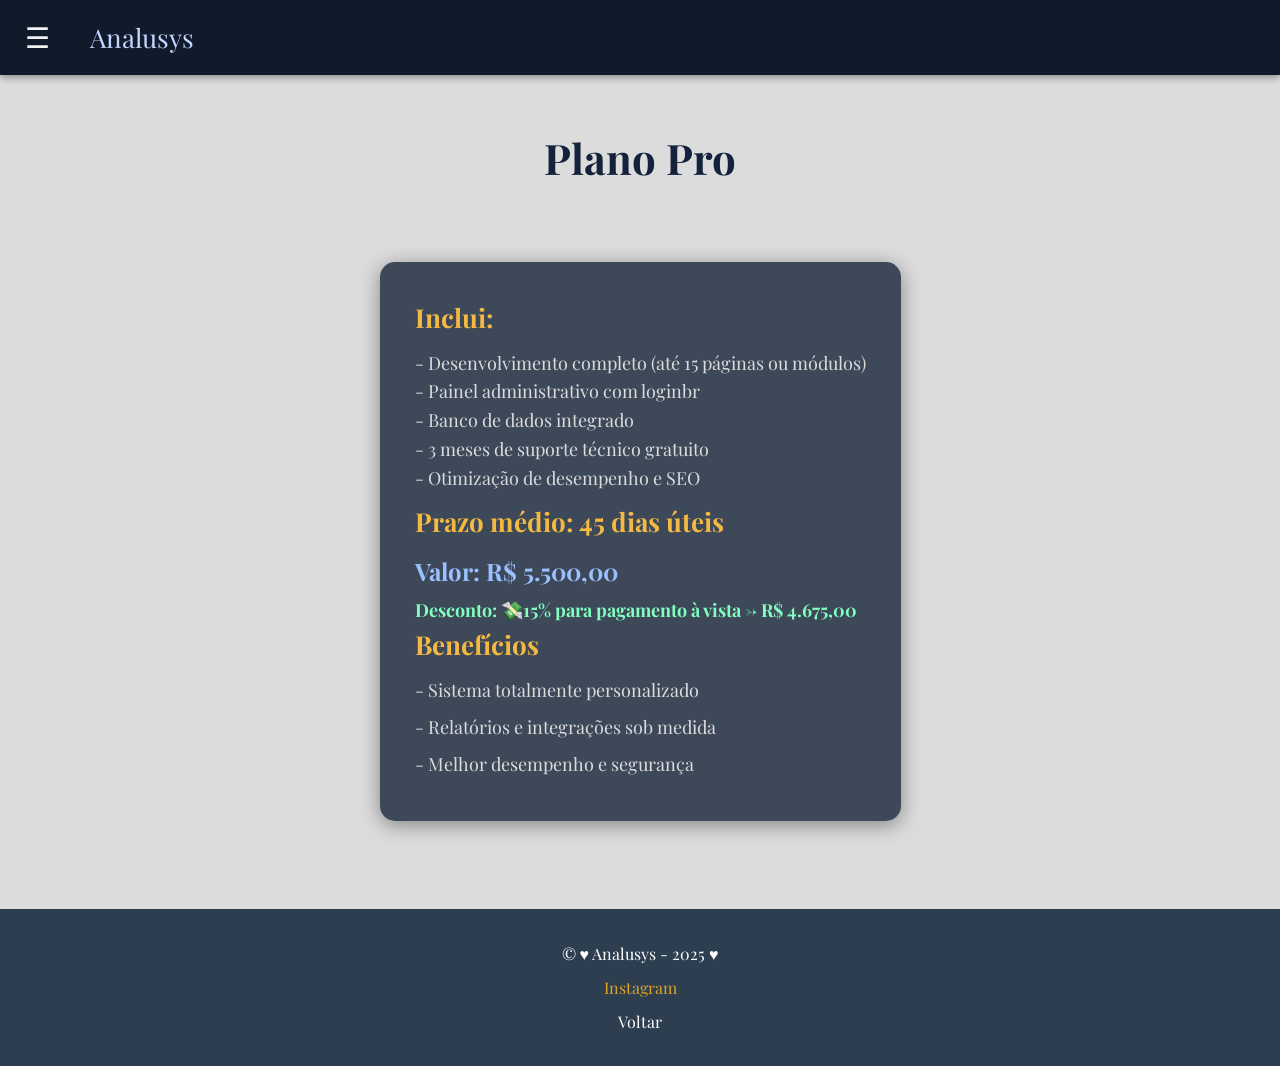
<file: plano-pro.html>
<!DOCTYPE html>
<html lang="pt_BR">
<head>
    <meta charset="UTF-8">
    <meta name="viewport" content="width=device-width, initial-scale=1.0">
    <link rel="stylesheet" href="./plano-pro.css">
    <link rel="shortcut icon" href="./img/logo_analusys.png" type="image/x-icon">
    <script src="./index.js">defer</script>
    <title>Analusys</title>
    <link href="https://fonts.googleapis.com/css2?family=Great+Vibes&family=Playfair+Display:wght@700&display=swap" rel="stylesheet">
</head>
<body>
   <!-- Cabeçalho -->
    <header>
        <span class="menu-btn" onclick="abrirMenu()">&#9776;</span>
        <span class="logo">Analusys</span>
    </header>

    <!-- Menu lateral -->
    <nav id="menu-lateral" class="menu-lateral">
        <a href="javascript:void(0)" class="fechar" onclick="fecharMenu()">&times;</a>
        <a href="./index.html">Início</a>
        <a href="./sobre.html">Sobre</a>
        <a href="./projetos.html">Projetos</a>
    </nav>

    <section class="hero">
        <h1><span class="plano-pro">Plano Pro</span></h1>
    </section>
    <main class="container">
        <section>
            <div class="texto">
                <div class="incluso">
                    <h1>Inclui:</h1>
                </div>
                <div class="oque">
                    <p> - Desenvolvimento completo (até 15 páginas ou módulos) <br>
                        - Painel administrativo com loginbr <br>
                        - Banco de dados integrado <br>
                        - 3 meses de suporte técnico gratuito <br>
                        - Otimização de desempenho e SEO <br>
                    </p>
                </div>
                <div class="preco">
                    <h1> Prazo médio: 45 dias úteis </h1>
                    <h2> Valor: R$ 5.500,00 </h2>
                    <h3> Desconto: &#x1F4B8;15% para pagamento à vista → R$ 4.675,00 </h3>
                </div>
                <div class="benficios">
                    <h1>Benefícios</h1>
                    <div class="quais">
                        <p> - Sistema totalmente personalizado</p>
                        <p> - Relatórios e integrações sob medida</p>
                        <p> - Melhor desempenho e segurança</p>
                    </div>
                </div>
            </div>
        </section>
    </main>
    <footer>
        <div class="cont-rodape">
            <p>&copy; &hearts; Analusys - 2025 &hearts;</p>
            <p>
                <a href="https://www.instagram.com/bernardi7072/">Instagram</a>
            </p>
            <a href="./index.html">Voltar</a>
        </div>
    </footer>

</body>
</body>
</html>
</file>
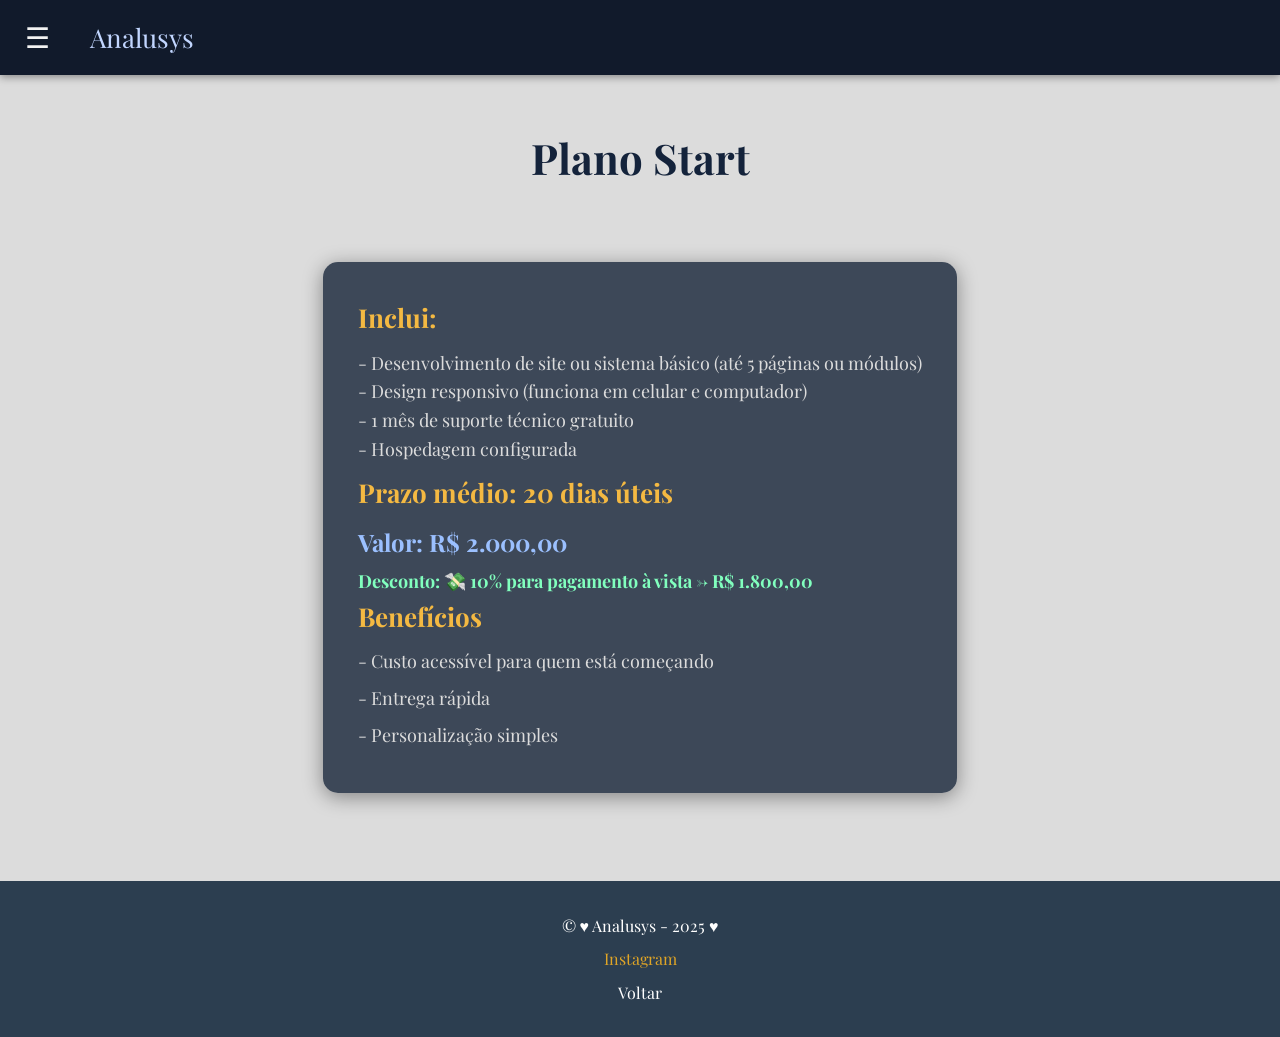
<file: plano-start.html>
<!DOCTYPE html>
<html lang="pt_BR">
<head>
    <meta charset="UTF-8">
    <meta name="viewport" content="width=device-width, initial-scale=1.0">
    <link rel="stylesheet" href="./plano-start.css">
    <link rel="shortcut icon" href="./img/logo_analusys.png" type="image/x-icon">
    <script src="./index.js">defer</script>
    <title>Analusys</title>
    <link href="https://fonts.googleapis.com/css2?family=Great+Vibes&family=Playfair+Display:wght@700&display=swap" rel="stylesheet">
</head>
<body>
   <!-- Cabeçalho -->
    <header>
        <span class="menu-btn" onclick="abrirMenu()">&#9776;</span>
        <span class="logo">Analusys</span>
    </header>

    <!-- Menu lateral -->
    <nav id="menu-lateral" class="menu-lateral">
        <a href="javascript:void(0)" class="fechar" onclick="fecharMenu()">&times;</a>
        <a href="./index.html">Início</a>
        <a href="./sobre.html">Sobre</a>
        <a href="./projetos.html">Projetos</a>
    </nav>

    <section class="hero">
        <h1><span class="plano-pro">Plano Start</span></h1>
    </section>
    <main class="container">
        <section>
            <div class="texto">
                <div class="incluso">
                    <h1>Inclui:</h1>
                </div>
                <div class="oque">
                    <p> - Desenvolvimento de site ou sistema básico (até 5 páginas ou módulos) <br>
                        - Design responsivo (funciona em celular e computador) <br>
                        - 1 mês de suporte técnico gratuito <br>
                        - Hospedagem configurada <br>
                    </p>
                </div>
                <div class="preco">
                    <h1> Prazo médio: 20 dias úteis </h1>
                    <h2> Valor: R$ 2.000,00 </h2>
                    <h3> Desconto: &#x1F4B8; 10% para pagamento à vista → R$ 1.800,00 </h3>
                </div>
                <div class="benficios">
                    <h1>Benefícios</h1>
                    <div class="quais">
                        <p> - Custo acessível para quem está começando</p>
                        <p> - Entrega rápida</p>
                        <p> - Personalização simples</p>
                    </div>
                </div>
            </div>
        </section>
    </main>
    <footer>
        <div class="cont-rodape">
            <p>&copy; &hearts; Analusys - 2025 &hearts;</p>
            <p>
                <a href="https://www.instagram.com/bernardi7072/">Instagram</a>
            </p>
            <a href="./index.html">Voltar</a>

        </div>
    </footer>

</body>
</body>
</html>
</file>
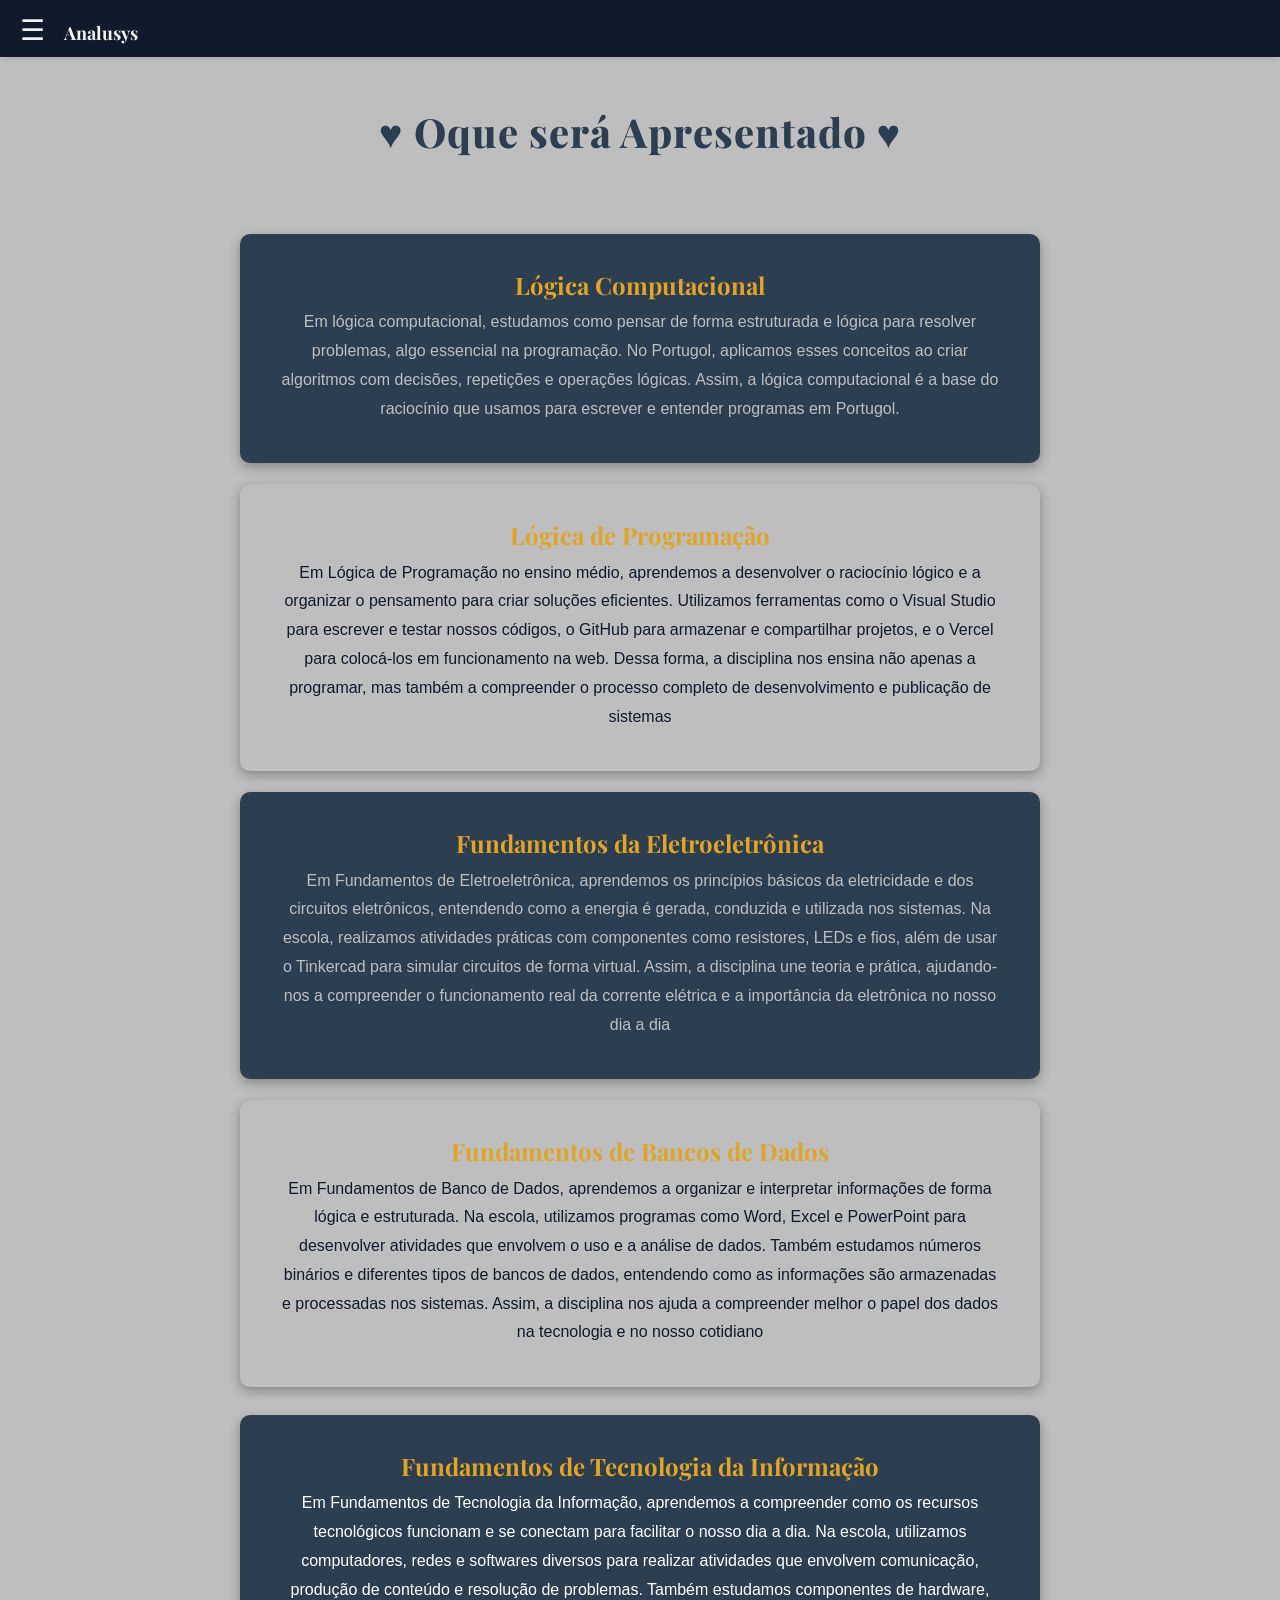
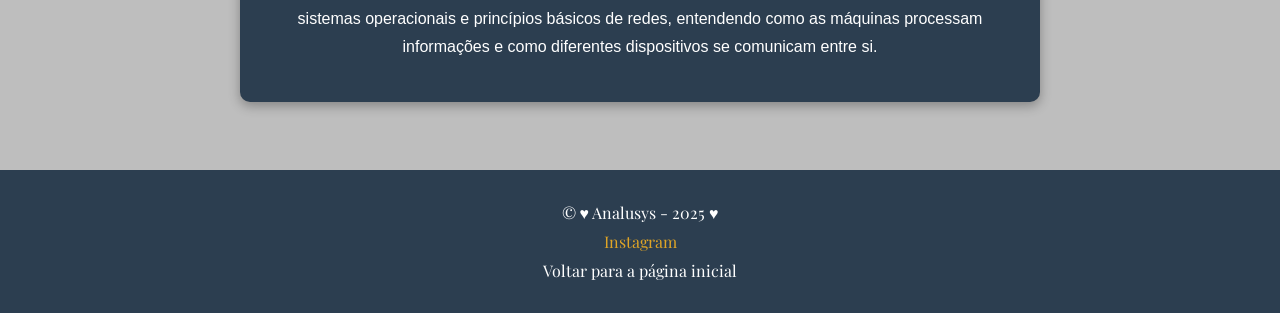
<file: sobre.html>
<!DOCTYPE html>
<html lang="pt_BR">
<head>
    <meta charset="UTF-8">
    <meta name="viewport" content="width=device-width, initial-scale=1.0">
    <link rel="stylesheet" href="./sobre.css">
    <link rel="shortcut icon" href="./img/logo_analusys.png" type="image/x-icon">
    <script src="./index.js">defer</script>
    <title>Analusys</title>
    <link href="https://fonts.googleapis.com/css2?family=Great+Vibes&family=Playfair+Display:wght@700&display=swap" rel="stylesheet">
</head>
<body>
   <!-- Cabeçalho -->
    <header>
        <span class="menu-btn" onclick="abrirMenu()">&#9776;</span>
        <span class="logo">Analusys</span>
    </header>

    <!-- Menu lateral -->
    <nav id="menu-lateral" class="menu-lateral">
        <a href="javascript:void(0)" class="fechar" onclick="fecharMenu()">&times;</a>
        <a href="./index.html">Início</a>
        <a href="./sobre.html">Sobre</a>
        <a href="./projetos.html">Projetos</a>
    </nav>

    <section class="hero">
        <h1><span class="conteudo"> &hearts; Oque será Apresentado &hearts; </span>
    </section>

    <main class="materias">
        <section>
            <div class="logica-computacional">
                <h1> <a href="./logica-computacional.html">Lógica Computacional</a></h1>

                <p>Em lógica computacional, estudamos como pensar de forma estruturada e lógica para resolver problemas, algo essencial na programação. No Portugol, aplicamos esses conceitos ao criar algoritmos com decisões, repetições e operações lógicas. Assim, a lógica computacional é a base do raciocínio que usamos para escrever e entender programas em Portugol.</p>
            </div>
            <br>
            <div class="logica-programacao">
                <h1><a href="./logica-programacao.html">Lógica de Programação</a></h1>
                
                <p>Em Lógica de Programação no ensino médio, aprendemos a desenvolver o raciocínio lógico e a organizar o pensamento para criar soluções eficientes. Utilizamos ferramentas como o Visual Studio para escrever e testar nossos códigos, o GitHub para armazenar e compartilhar projetos, e o Vercel para colocá-los em funcionamento na web. Dessa forma, a disciplina nos ensina não apenas a programar, mas também a compreender o processo completo de desenvolvimento e publicação de sistemas
                </p>
            </div>
            <br>
            <div class="fundamentos-eletroele">
                <h1><a href="./fundamentos-eletroele.html"> Fundamentos da Eletroeletrônica</a></h1>

                <p>Em Fundamentos de Eletroeletrônica, aprendemos os princípios básicos da eletricidade e dos circuitos eletrônicos, entendendo como a energia é gerada, conduzida e utilizada nos sistemas. Na escola, realizamos atividades práticas com componentes como resistores, LEDs e fios, além de usar o Tinkercad para simular circuitos de forma virtual. Assim, a disciplina une teoria e prática, ajudando-nos a compreender o funcionamento real da corrente elétrica e a importância da eletrônica no nosso dia a dia</p>
            </div>
            <br>
            <div class="funcionamento-dados">
                <h1> <a href="./fundamentos-dados.html">Fundamentos de Bancos de Dados</a></h1>

                <p>Em Fundamentos de Banco de Dados, aprendemos a organizar e interpretar informações de forma lógica e estruturada. Na escola, utilizamos programas como Word, Excel e PowerPoint para desenvolver atividades que envolvem o uso e a análise de dados. Também estudamos números binários e diferentes tipos de bancos de dados, entendendo como as informações são armazenadas e processadas nos sistemas. Assim, a disciplina nos ajuda a compreender melhor o papel dos dados na tecnologia e no nosso cotidiano</p>
            </div>
            <div class="fundamentos-tecnologia">
                <h1> <a href="./fundamentos-tecnologia.html">Fundamentos de Tecnologia da Informação</a></h1>

                <p>Em Fundamentos de Tecnologia da Informação, aprendemos a compreender como os recursos tecnológicos funcionam e se conectam para facilitar o nosso dia a dia. Na escola, utilizamos computadores, redes e softwares diversos para realizar atividades que envolvem comunicação, produção de conteúdo e resolução de problemas. Também estudamos componentes de hardware, sistemas operacionais e princípios básicos de redes, entendendo como as máquinas processam informações e como diferentes dispositivos se comunicam entre si.</p>
            </div>
        </section>
    </main>

    <footer>
        <div class="cont-rodape">
            <p>&copy; &hearts; Analusys - 2025 &hearts;</p>
            <p>
                <a href="https://www.instagram.com/bernardi7072/">Instagram</a>
            </p>
            <a href="./index.html">Voltar para a página inicial</a>
        </div>
    </footer>

</body>
</body>
</html>
</file>
<file: index.css>
* {
    margin: 0;
    padding: 0;
    box-sizing: border-box;
}

body {
    font-family: 'Playfair Display', serif;
    background-color: #f8f8f8;
}

header {
    background: #111a2b;
    color: #f2f2f2;
    padding: 10px 20px;
    box-shadow: 0 2px 5px rgba(0,0,0,0.1); /* sobra */
}

.menu-btn {
    font-size: 28px;
    cursor: pointer;
    margin-right: 15px; /*transforma o mouse em uma maozinha*/
}

.logo {
    font-weight: bold; /* negrito*/
    font-size: 18px;
}

/* Menu lateral */
.menu-lateral {
    height: 100%;
    width: 0;
    position: fixed; /*fixa o elemento na tela, sem que ele se mexa quando o mouser rolar*/
    top: 0;
    left: 0;
    background-color: #2c3e50;
    overflow-x: hidden;
    transition: 0.4s;
    padding-top: 60px;
    z-index: 1000;
}

.menu-lateral a {
    padding: 12px 25px;
    text-decoration: none;
    font-size: 20px;
    color: white;
    display: block;
    transition: 0.3s;
}

.menu-lateral a:hover {
    background: #575757;
}

/* Botão de fechar (X) */
.menu-lateral .fechar {
    position: absolute;
    top: 15px;
    right: 25px;
    font-size: 36px;
    text-decoration: none;
    color: white;
}

/* Seção hero (banner) */
.hero {
    background: url("img/fundo_coxinha2.png") no-repeat center center/cover;
    height: 90vh;
    display: flex;
    justify-content: center;
    align-items: center;
    text-align: center;
}

/* Nome estilizado */
.hero h1 {
    font-size: 80px;
    color: #333;
    font-family: 'Playfair Display', serif;
}

.analusys {
    color: white; 
    font-size: 96px;
}

.container {
    padding: 50px;
    background: #cbd2e2;
}

.sobre-mim {
    display: flex;
    align-items: flex-start;
    justify-content: center;
    gap: 30px;
    max-width: 1000px;
    margin: 20px auto;
    padding: 20px 20px 40px 20px;
}

.sobre-mim .texto {
    flex: 1;
    font-size: 18px;
    line-height: 1.8;
    text-align: justify;
}

.sobre-mim .texto h2 {
    font-size: 28px;
    margin-bottom: 15px;
    text-align: center;
    color: #2c3e50;
    font-family: 'Playfair Display', serif;
}

.sobre-mim .texto p {
    font-family: Arial, sans-serif;
}

.sobre-mim .quemsoueu{
    background-color: #c3c3c3;
    color: black;
    border-radius: 10px;
    width: 100%;
    max-width: 2000px;
    margin: 0 auto;
    padding: 20px;
    box-shadow: 0 4px 8px rgba(0, 0, 0, 0.2);
}

.sobre-mim .texto p {
    font-family: Arial, sans-serif;
}

.fala-cont {
    display: flex;
    align-items: flex-start;
    justify-content: center;
    max-width: 1000px; /*lardura máxima*/
    margin: 20px auto;
    padding: 20px 20px 40px 20px;
}

.fala-cont h3 {
    font-size: 28px;
    margin-top: 25px;
    margin-bottom: 15px;
    text-align: center;
    color: #e0a526;
    font-family: 'Playfair Display', serif;
}

.fala-cont .texto{
    font-family: Arial, sans-serif;
}

.fala-cont .fala{
    background-color: #2c3e50;
    color: white;
    border-radius: 10px;
    width: 100%;
    max-width: 2000px;
    margin: 0 auto;
    padding: 20px;
    box-shadow: 0 4px 8px rgba(0, 0, 0, 0.2);
}

.fala-cont .texto {
    flex: 1;
    font-size: 18px;
    line-height: 1.8;
    text-align: justify;
}

.entre-em-contato{
    display: flex;
    align-items: flex-start;
    justify-content: center;
    max-width: 1000px;
    margin: 20px auto;
    padding: 20px 20px 40px 20px;
}

.entre-em-contato h1{
    font-size: 28px;
    margin-top: 25px;
    margin-bottom: 15px;
    text-align: center;
    color: #2c3e50;
    font-family: 'Playfair Display', serif;
}

.entre-em-contato h2{
    font-size: 20px;
    margin-top: 25px;
    margin-bottom: 15px;
    text-align: center;
    color: black;
    font-family: 'Playfair Display', serif;
}

.entre-em-contato .texto{
    font-family: Arial, sans-serif;
}

.entre-em-contato .contato{
    background-color: #c3c3c3;
    color: black;
    border-radius: 10px;
    width: 100%;
    max-width: 2000px;
    margin: 0 auto;
    padding: 20px;
    text-align: center;
    line-height: 1.8;
    box-shadow: 0 4px 8px rgba(0, 0, 0, 0.2);
}

.entre-em-contato p a{
    color: #2c3e50;
    text-decoration: none;
}


.planos-mensais {
    display: flex;
    flex-direction: column;
    align-items: center;
    justify-content: center;
    max-width: 1000px;
    margin: 20px auto;
    text-align: center;
    padding: 20px 20px 40px 20px;
}

.planos-mensais h1 {
    font-size: 28px;
    margin-top: 25px;
    margin-bottom: 8px;
    text-align: center;
    color: #e0a526;
    font-family: 'Playfair Display', serif;
}

.planos-mensais .texto{
    font-family: Arial, sans-serif;
}

.planos-mensais .planos{
    background-color: #c3c3c3;
    color: black;
    border-radius: 10px;
    width: 100%;
    max-width: 2000px;
    margin: 0 auto;
    padding: 20px;
    box-shadow: 0 4px 8px rgba(0, 0, 0, 0.2);
}

.plano-start{
    background-color: #b9b9b9;
    color: black;
    border-radius: 10px;
    width: 80%;
    margin: 15px auto; 
    padding: 20px;
    box-shadow: 0 4px 8px rgba(0, 0, 0, 0.2);
    transition: transform 0.3s ease, box-shadow 0.3s ease; /* transição suave */
}

/* Efeito de subida no hover */
.plano-start:hover {
    transform: translateY(-5px); 
    box-shadow: 0 8px 15px rgba(0, 0, 0, 0.3);
}

.plano-start h1{
    font-size: 20px;
    margin-top: 25px;
    margin-bottom: 8px;
    text-align: center;
    color: #0d3863;
    font-family: 'Playfair Display', serif;
}

.plano-start p{
    font-size: 20px;
    margin-top: 25px;
    margin-bottom: 8px;
    text-align: center;
    color: black;
    font-family: 'Playfair Display', serif;
}

.plano-start a{
   color: #575757;
   text-decoration: none; 
}

.plano-pro{
    background-color: #b9b9b9;
    color: black;
    border-radius: 10px;
    width: 80%;
    margin: 15px auto; 
    padding: 20px;
    box-shadow: 0 4px 8px rgba(0, 0, 0, 0.2);
    transition: transform 0.3s ease, box-shadow 0.3s ease;
}

.plano-pro:hover {
    transform: translateY(-5px); 
    box-shadow: 0 8px 15px rgba(0, 0, 0, 0.3);
}

.plano-pro h1{
    font-size: 20px;
    margin-top: 25px;
    margin-bottom: 8px;
    text-align: center;
    color: #0d3863;
    font-family: 'Playfair Display', serif;
}

.plano-pro p{
    font-size: 20px;
    margin-top: 25px;
    margin-bottom: 8px;
    text-align: center;
    color: black;
    font-family: 'Playfair Display', serif;
}

.plano-pro a{
   color: #575757;
   text-decoration: none; 
}

.aonde-estamos {
    display: flex;
    align-items: flex-start;
    justify-content: center;
    max-width: 1000px;
    margin: 20px auto;
    padding: 20px 20px 40px 20px;
}

.aonde-estamos h1 {
    font-size: 28px;
    margin-top: 25px;
    margin-bottom: 15px;
    text-align: center;
    color: #e0a526;
    font-family: 'Playfair Display', serif;
}

.aonde-estamos .texto{
    font-family: Arial, sans-serif;
}

.aonde-estamos .localizacao{
    background-color: #2c3e50;
    color: white;
    border-radius: 10px;
    width: 100%;
    max-width: 2000px;
    margin: 0 auto;
    padding: 20px;
    box-shadow: 0 4px 8px rgba(0, 0, 0, 0.2);
}

.aonde-estamos h2{
    font-size: 20px;
    margin-top: 25px;
    margin-bottom: 15px;
    text-align: center;
    color: white;
    font-family: 'Playfair Display', serif;
}

.aonde-estamos h3{
    font-size: 20px;
    margin-top: 25px;
    margin-bottom: 15px;
    text-align: center;
    color: white;
    font-family: 'Playfair Display', serif;
}

.aonde-estamos .localizacao {
    flex: 1;
    font-size: 18px;
    text-align: justify;
}

.aonde-estamos .mapa{
    width: 100%;
    height:450px; 
    border:0; 
    margin-top:10px; 
    border-radius:10px;
}
footer {
    background-color: #2c3e50;
    color: #e0a526;
    text-align: center;
    padding: 2rem 0;
    margin-top: 3rem;
}

.cont-rodape p {
    margin-bottom: 0.5rem;
}

.cont-rodape p a{
    color: white;
    text-decoration: none;
}

/* Responsividade */
@media (max-width: 768px) {
    .sobre-mim .sobre-content {
        flex-direction: column;
        text-align: center;
    }

    .sobre-mim .foto img {
        width: 90%;
    }
}
@media (max-width: 768px) {
    .sobre-mim .sobre-content {
        flex-direction: column;
        text-align: center;
    }

    .sobre-mim .foto img {
        width: 90%;
    }
}
</file>
<file: contato.css>
* {
    margin: 0;
    padding: 0;
    box-sizing: border-box;
}

body {
    font-family: 'Playfair Display', serif;
    background-color: #f8f8f8;
}

header {
    background: #111a2b;
    color: #f2f2f2;
    padding: 10px 20px;
    box-shadow: 0 2px 5px rgba(0,0,0,0.1);
}

.menu-btn {
    font-size: 28px;
    cursor: pointer;
    margin-right: 15px;
}

.logo {
    font-weight: bold;
    font-size: 18px;
}

.menu-lateral {
    height: 100%;
    width: 0;
    position: fixed;
    top: 0;
    left: 0;
    background-color: #2c3e50;
    overflow-x: hidden;
    transition: 0.4s;
    padding-top: 60px;
    z-index: 1000;
}

.menu-lateral a {
    padding: 12px 25px;
    text-decoration: none;
    font-size: 20px;
    color: white;
    display: block;
    transition: 0.3s;
}

.menu-lateral a:hover {
    background: #575757;
}

.menu-lateral .fechar {
    position: absolute;
    top: 15px;
    right: 25px;
    font-size: 36px;
    text-decoration: none;
    color: white;
}

.hero {
    background: url("img/fundo_coxinha2.png") no-repeat center center/cover;
    height: 90vh;
    display: flex;
    justify-content: center;
    align-items: center;
    text-align: center;
}

.hero h1 {
    font-size: 64px;
    color: #333;
    font-family: 'Playfair Display', serif;
}

.nosso-contato {
    color: white; 
    font-size: 120px;
}

.container {
    padding: 50px;
    background: #eae8e4;
}


.por-que-meio {
    display: flex;
    align-items: flex-start;
    justify-content: center;
    max-width: 1000px;
    margin: 20px auto;
    padding: 20px 20px 40px 20px;
}

.por-que-meio .telefone {
    font-size: 28px;
    margin-top: 25px;
    margin-bottom: 15px;
    text-align: center;
    font-family: 'Playfair Display', serif;
}

.por-que-meio .telefone{
    font-family: Arial, sans-serif;
}

.por-que-meio .telefone{
    background-color: #2c3e50;
    color: white;
    border-radius: 10px;
    width: 100%;
    max-width: 2000px;
    margin: 0 auto;
    padding: 20px;
    box-shadow: 0 4px 8px rgba(0, 0, 0, 0.2);
}

.por-que-meio h1{
    font-size: 20px;
    margin-top: 25px;
    margin-bottom: 15px;
    text-align: center;
    color: rgb(206, 201, 201);
    font-family: 'Playfair Display', serif;
}

.por-que-meio h2 a{
    font-size: 20px;
    margin-top: 25px;
    margin-bottom: 15px;
    text-align: center;
    color: rgb(206, 201, 201);
    text-decoration: none;
    font-family: 'Playfair Display', serif;
}

.por-que-meio h3{
    font-size: 20px;
    margin-top: 25px;
    margin-bottom: 15px;
    text-align: center;
    color: rgb(206, 201, 201);
    font-family: 'Playfair Display', serif;
}

.por-que-meio h4 a{
    font-size: 20px;
    margin-top: 25px;
    margin-bottom: 15px;
    text-align: center;
     color: rgb(206, 201, 201);
    text-decoration: none;
    font-family: 'Playfair Display', serif;
}


footer {
    background-color: #2c3e50;
    color: white;
    text-align: center;
    padding: 2rem 0;
    margin-top: 3rem;
}

.cont-rodape p {
    margin-bottom: 0.5rem;
}

.cont-rodape p a{
    color: #e0a526;
    text-decoration: none;
}

.cont-rodape a{
    font-size: 20px;
    margin-top: 25px;
    margin-bottom: 15px;
    text-align: center;
     color: white;
    text-decoration: none;
    font-family: 'Playfair Display', serif;
}

/* Responsividade */
@media (max-width: 768px) {
    .sobre-mim .sobre-content {
        flex-direction: column;
        text-align: center;
    }

    .sobre-mim .foto img {
        width: 90%;
    }
}
@media (max-width: 768px) {
    .sobre-mim .sobre-content {
        flex-direction: column;
        text-align: center;
    }

    .sobre-mim .foto img {
        width: 90%;
    }
}
</file>
<file: fundamentos-dados.css>
* {
    margin: 0;
    padding: 0;
    box-sizing: border-box;
}

body {
    font-family: 'Playfair Display', serif;
    background-color: #cbd2e2;
}

header {
    background: #111a2b;
    color: #f2f2f2;
    padding: 10px 20px;
    box-shadow: 0 2px 5px rgba(0,0,0,0.1);
}

.menu-btn {
    font-size: 28px;
    cursor: pointer;
    margin-right: 15px;
}

.logo {
    font-weight: bold;
    font-size: 18px;
}

.menu-lateral {
    height: 100%;
    width: 0;
    position: fixed;
    top: 0;
    left: 0;
    background-color: #2c3e50;
    overflow-x: hidden;
    transition: 0.4s;
    padding-top: 60px;
    z-index: 1000;
}

.menu-lateral a {
    padding: 12px 25px;
    text-decoration: none;
    font-size: 20px;
    color: white;
    display: block;
    transition: 0.3s;
}

.menu-lateral a:hover {
    background: #575757;
}

.menu-lateral .fechar {
    position: absolute;
    top: 15px;
    right: 25px;
    font-size: 36px;
    text-decoration: none;
    color: white;
}
.hero {
    background: 
        linear-gradient(rgba(17, 26, 43, 0.5), rgba(17, 26, 43, 0.6)),
        url("img/fundo_coxinha2.png") no-repeat center center/cover;
    height: 85vh;
    display: flex;
    justify-content: center;
    align-items: center;
    text-align: center;
    color: #fff;
}

.hero h1 {
    font-size: 72px;
    color: #e0a526;
    font-weight: bold;
    text-shadow: 0 3px 10px rgba(0,0,0,0.6);
}


.container {
    padding: 60px 20px;
    background: #cbd2e2;
}

.conteudo {
    width: 100%;
    max-width: 1100px;
    margin-top: 32px;
    margin: 32px;
    margin: 0 auto;
    display: flex;
    justify-content: center;
    align-items: center;
    flex-direction: column;
    text-align: center;
}

/*--------------- SGBD -----------------*/

.SGBD {
    background-color: #2a4365;
    color: white;
    border-radius: 16px;
    padding: 60px;
    margin-top: 32px auto;
    margin: 32px;
    width: 95%;
    max-width: 1100px;
    text-align: center;
    box-shadow: 0 8px 24px rgba(0, 0, 0, 0.2);
    transition: all 0.4s ease;
    transform: translateY(0);
    border: 1px solid rgba(255, 255, 255, 0.1);
}


.SGBD h1 {
    color: #e0a526;
    font-size: 36px;
    margin-bottom: 10px;
    font-weight: 700;
}

.SGBD p {
    background-color: #111a2b;
    color: white;
    border-radius: 16px;
    padding: 60px;
    margin-top: 32px auto;
    margin: 32px;
    width: 95%;
    max-width: 1100px;
    text-align: center;
    box-shadow: 0 8px 24px rgba(0, 0, 0, 0.2);
    transition: all 0.4s ease;
    transform: translateY(0);
    border: 1px solid rgba(255, 255, 255, 0.1);
}

.SGBD p:hover {
    transform: translateY(-10px);
    box-shadow: 0 12px 30px rgba(0, 0, 0, 0.3);
}

.exemplo-SGBD {
    display: flex;
    align-items: center;
    gap: 20px;
    max-width: 900px;
    margin: 20px auto;
}

.exemplo-SGBD .col-esquerda h1{
    color: white;
    display: flex;
    flex-direction: column; 
    align-items: center;
    gap: 10px;
}

.exemplo-SGBD img {
    width: 360px;
    height: auto;
    border-radius: 10px;
}

.exemplo-SGBD p {
    flex: 1; 
    text-align: right;
}

.exemplo2-SGBD {
    display: flex;
    flex-direction: row-reverse;
    align-items: center;
    gap: 20px;
    max-width: 900px;
    margin: 20px auto;
}

.exemplo2-SGBD .col-direita h1{
    color: white;
    display: flex;
    flex-direction: column; 
    align-items: center;
    gap: 10px;
}

.exemplo2-SGBD img {
    width: 360px;
    height: auto;
    border-radius: 10px;
}

.exemplo2-SGBD p {
    flex: 1; 
    text-align: left;
}


.exemplo3-SGBD {
    display: flex;
    align-items: center;
    gap: 20px;
    max-width: 900px;
    margin: 20px auto;
}

.exemplo3-SGBD .col-esquerda h1{
    color: white;
    display: flex;
    flex-direction: column; 
    align-items: center;
    gap: 10px;
}

.exemplo3-SGBD img {
    width: 360px;
    height: auto;
    border-radius: 10px;
}

.exemplo3-SGBD p {
    flex: 1; 
    text-align: right
}


.tipos-aplicacao {
    background-color: #2a4365;
    color: white;
    border-radius: 16px;
    padding: 60px;
    margin-top: 32px auto;
    margin: 32px;
    width: 95%;
    max-width: 1100px;
    text-align: center;
    box-shadow: 0 8px 24px rgba(0, 0, 0, 0.2);
    transition: all 0.4s ease;
    transform: translateY(0);
    border: 1px solid rgba(255, 255, 255, 0.1);
}


.tipos-aplicacao h1 {
    color: #e0a526;
    font-size: 36px;
    margin-bottom: 10px;
    font-weight: 700;
}

.tipos-aplicacao p {
    background-color: #111a2b;
    color: white;
    border-radius: 16px;
    padding: 60px;
    margin-top: 32px auto;
    margin: 32px;
    width: 95%;
    max-width: 1100px;
    text-align: center;
    box-shadow: 0 8px 24px rgba(0, 0, 0, 0.2);
    transition: all 0.4s ease;
    transform: translateY(0);
    border: 1px solid rgba(255, 255, 255, 0.1);
}

.tipos-aplicacao p:hover {
    transform: translateY(-10px);
    box-shadow: 0 12px 30px rgba(0, 0, 0, 0.3);
}

.tipos-aplicacao h2{
    color: #111a2b;
    font-size: 36px;
    margin-bottom: 28px;
    font-weight: 700;
    text-align: left;
}

.tipos-aplicacao img {
    display: inline-flex;
    justify-content: start;  
    align-items: center;      
    gap: 30px;            
    overflow-x: auto;
    overflow-y: hidden; 
    padding: 20px 0; 
    white-space: nowrap;  
    width: 100%;
}

.tipos-aplicacao img {
    width: 300px;             
    border-radius: 12px;
    box-shadow: 0 6px 15px rgba(0, 0, 0, 0.3);
    border: 2px solid #e0a526;
    background-color: #111a2b;
    padding: 5px;
    flex-shrink: 0;
}

.tipos-aplicacao img:hover {
    transform: scale(1.05);
}

/* ------------ dicionário de dados ---------------*/


.dicio-dados {
    background-color: #2a4365;
    color: white;
    border-radius: 16px;
    padding: 60px;
    margin-top: 32px auto;
    margin: 32px;
    width: 95%;
    max-width: 1100px;
    text-align: center;
    box-shadow: 0 8px 24px rgba(0, 0, 0, 0.2);
    transition: all 0.4s ease;
    transform: translateY(0);
    border: 1px solid rgba(255, 255, 255, 0.1);
}


.dicio-dados h1 {
    color: #e0a526;
    font-size: 36px;
    margin-bottom: 10px;
    font-weight: 700;
}

.dicio-dados p {
    background-color: #111a2b;
    color: white;
    border-radius: 16px;
    padding: 60px;
    margin-top: 32px auto;
    margin: 32px;
    width: 95%;
    max-width: 1100px;
    text-align: center;
    box-shadow: 0 8px 24px rgba(0, 0, 0, 0.2);
    transition: all 0.4s ease;
    transform: translateY(0);
    border: 1px solid rgba(255, 255, 255, 0.1);
}

.dicio-dados p:hover {
    transform: translateY(-10px);
    box-shadow: 0 12px 30px rgba(0, 0, 0, 0.3);
}

.dicio-dados h2{
    color: #111a2b;
    font-size: 36px;
    margin-bottom: 28px;
    font-weight: 700;
    text-align: left;
}


table {
    width: 100%;
    border-collapse: collapse;
    margin: 2rem 0;
    font-size: 1rem;
    background-color: #111111;
    color: #ffffff;
    text-align: center;
}

thead {
    background-color: #111a2b;
    color: #e0a526;
}

thead th {
    padding: 0.8rem;
    font-weight: bold;
    border: 1px solid #333333;
}

tbody td {
    padding: 0.8rem;
    border: 1px solid #333333;
}

tbody tr:nth-child(even) {
    background-color: #1a1a1a;
}

tbody tr:hover {
    background-color: #292929;
}

/*---------------- INT ------------------*/

.tipo-banco {
    display: flex;
    justify-content: center;
    align-items: flex-start;
    gap: 30px;
    flex-wrap: nowrap;
    margin: 40px auto;
    width: 90%;
}

.item {
    position: relative;
    width: 550px; 
    height: 300px;
    border-radius: 16px;
    overflow: hidden; 
    border: 3px solid #e0a526;
    cursor: pointer;
    flex-shrink: 0;
}

.item img {
    width: 100%;
    height: 100%;
    object-fit: cover; 
    border-radius: 16px;
    transition: 0.3s ease;
}

.texto-hover {
    position: absolute;
    inset: 0; 
    background: rgba(0,0,0,0.7);
    color: white;
    padding: 20px;
    font-size: 16px;
    text-align: center;
    opacity: 0;
    display: flex;
    justify-content: center;
    align-items: center;
    border-radius: 16px;
    transition: 0.4s ease;
}

.item:hover .texto-hover {
    opacity: 1;
}

.item:hover img {
    transform: scale(1.05);
}

/*------------ footer --------------*/

footer {
    background-color: #2c3e50;
    color: white;
    text-align: center;
    padding: 2rem 0;
    margin-top: 3rem;
}

.cont-rodape p {
    margin-bottom: 0.5rem;
}

.cont-rodape p a{
    color: #e0a526;
    text-decoration: none;
}

.cont-rodape a{
    color: white;
    text-decoration: none;
}


@media (max-width: 768px) {
    .texto {
        padding: 25px;
    }

    .hero h1 {
        font-size: 32px;
    }

    header .logo {
        font-size: 22px;
    }
}
</file>
<file: fundamentos-tecnologia.css>
* {
    margin: 0;
    padding: 0;
    box-sizing: border-box;
}

body {
    font-family: 'Playfair Display', serif;
    background-color: #cbd2e2;
}

header {
    background: #111a2b;
    color: #f2f2f2;
    padding: 10px 20px;
    box-shadow: 0 2px 5px rgba(0,0,0,0.1);
}

.menu-btn {
    font-size: 28px;
    cursor: pointer;
    margin-right: 15px;
}

.logo {
    font-weight: bold;
    font-size: 18px;
}

.menu-lateral {
    height: 100%;
    width: 0;
    position: fixed;
    top: 0;
    left: 0;
    background-color: #2c3e50;
    overflow-x: hidden;
    transition: 0.4s;
    padding-top: 60px;
    z-index: 1000;
}

.menu-lateral a {
    padding: 12px 25px;
    text-decoration: none;
    font-size: 20px;
    color: white;
    display: block;
    transition: 0.3s;
}

.menu-lateral a:hover {
    background: #575757;
}

.menu-lateral .fechar {
    position: absolute;
    top: 15px;
    right: 25px;
    font-size: 36px;
    text-decoration: none;
    color: white;
}
.hero {
    background: 
        linear-gradient(rgba(17, 26, 43, 0.5), rgba(17, 26, 43, 0.6)),
        url("img/fundo_coxinha2.png") no-repeat center center/cover;
    height: 85vh;
    display: flex;
    justify-content: center;
    align-items: center;
    text-align: center;
    color: #fff;
}

.hero h1 {
    font-size: 72px;
    color: #e0a526;
    font-weight: bold;
    text-shadow: 0 3px 10px rgba(0,0,0,0.6);
}


.container {
    padding: 60px 20px;
    background: #cbd2e2;
}


.conteudo {
    width: 100%;
    max-width: 1100px;
    margin-top: 32px;
    margin: 32px;
    margin: 0 auto;
    display: flex;
    justify-content: center;
    align-items: center;
    flex-direction: column;
    text-align: center;
}
/*-------------------- hardware ---------------------*/

.oque-hardware {
    background-color: #2a4365;
    color: white;
    border-radius: 16px;
    padding: 60px;
    margin-top: 32px auto;
    margin: 32px;
    width: 95%;
    max-width: 1100px;
    text-align: center;
    box-shadow: 0 8px 24px rgba(0, 0, 0, 0.2);
    transition: all 0.4s ease;
    transform: translateY(0);
    border: 1px solid rgba(255, 255, 255, 0.1);
}


.oque-hardware h1 {
    color: #e0a526;
    font-size: 36px;
    margin-bottom: 10px;
    font-weight: 700;
}

.oque-hardware p {
    background-color: #111a2b;
    color: white;
    border-radius: 16px;
    padding: 60px;
    margin-top: 32px auto;
    margin: 32px;
    width: 95%;
    max-width: 1100px;
    text-align: center;
    box-shadow: 0 8px 24px rgba(0, 0, 0, 0.2);
    transition: all 0.4s ease;
    transform: translateY(0);
    border: 1px solid rgba(255, 255, 255, 0.1);
}

.oque-hardware p:hover {
    transform: translateY(-10px);
    box-shadow: 0 12px 30px rgba(0, 0, 0, 0.3);
}

.exemplo-hardware {
    display: inline-flex;
    justify-content: start;  
    align-items: center;      
    gap: 30px;            
    overflow-x: auto;
    overflow-y: hidden; 
    padding: 20px 0; 
    white-space: nowrap;  
    width: 100%;
}

.exemplo-hardware img {
    width: 300px;             
    border-radius: 12px;
    box-shadow: 0 6px 15px rgba(0, 0, 0, 0.3);
    border: 2px solid #e0a526;
    background-color: #111a2b;
    padding: 5px;
    flex-shrink: 0;
}

.exemplo-hardware img:hover {
    transform: scale(1.05);
}


.componentes-container {
    display: flex;
    justify-content: center;
    align-items: flex-start;
    gap: 30px;
    flex-wrap: nowrap;
    margin: 40px auto;
    width: 90%;
}

.item {
    position: relative;
    width: 350px; 
    height: 300px;
    border-radius: 16px;
    overflow: hidden; 
    border: 3px solid #e0a526;
    cursor: pointer;
    flex-shrink: 0;
}

.item img {
    width: 100%;
    height: 100%;
    object-fit: cover; 
    border-radius: 16px;
    transition: 0.3s ease;
}

.texto-hover {
    position: absolute;
    inset: 0; 
    background: rgba(0,0,0,0.7);
    color: white;
    padding: 20px;
    font-size: 16px;
    text-align: center;
    opacity: 0;
    display: flex;
    justify-content: center;
    align-items: center;
    border-radius: 16px;
    transition: 0.4s ease;
}

.item:hover .texto-hover {
    opacity: 1;
}

.item:hover img {
    transform: scale(1.05);
}

/*-------------- Sistema Operacional ----------------*/

.sistema-operacional {
    background-color: #2a4365;
    color: white;
    border-radius: 16px;
    padding: 60px;
    margin-top: 32px auto;
    margin: 32px;
    width: 95%;
    max-width: 1100px;
    text-align: center;
    box-shadow: 0 8px 24px rgba(0, 0, 0, 0.2);
    transition: all 0.4s ease;
    transform: translateY(0);
    border: 1px solid rgba(255, 255, 255, 0.1);
}


.sistema-operacional h1 {
    color: #e0a526;
    font-size: 36px;
    margin-bottom: 10px;
    font-weight: 700;
}

.sistema-operacional p {
    background-color: #111a2b;
    color: white;
    border-radius: 16px;
    padding: 60px;
    margin-top: 32px auto;
    margin: 32px;
    width: 95%;
    max-width: 1100px;
    text-align: center;
    box-shadow: 0 8px 24px rgba(0, 0, 0, 0.2);
    transition: all 0.4s ease;
    transform: translateY(0);
    border: 1px solid rgba(255, 255, 255, 0.1);
}

.sistema-operacional p:hover {
    transform: translateY(-10px);
    box-shadow: 0 12px 30px rgba(0, 0, 0, 0.3);
}

.exemplo-SO {
    display: flex;
    align-items: center;
    gap: 20px;
    max-width: 900px;
    margin: 20px auto;
}

.exemplo-so .col-esquerda h1{
    color: white;
    display: flex;
    flex-direction: column; 
    align-items: center;
    gap: 10px;
}

.exemplo-SO img {
    width: 360px;
    height: auto;
    border-radius: 10px;
}

.exemplo-SO p {
    flex: 1; 
    text-align: right;
}

.exemplo2-SO {
    display: flex;
    flex-direction: row-reverse;
    align-items: center;
    gap: 20px;
    max-width: 900px;
    margin: 20px auto;
}

.exemplo2-so .col-direita h1{
    color: white;
    display: flex;
    flex-direction: column; 
    align-items: center;
    gap: 10px;
}

.exemplo2-SO img {
    width: 360px;
    height: auto;
    border-radius: 10px;
}

.exemplo2-SO p {
    flex: 1; 
    text-align: left;
}


.exemplo3-SO {
    display: flex;
    align-items: center;
    gap: 20px;
    max-width: 900px;
    margin: 20px auto;
}

.exemplo3-so .col-esquerda h1{
    color: white;
    display: flex;
    flex-direction: column; 
    align-items: center;
    gap: 10px;
}

.exemplo3-SO img {
    width: 360px;
    height: auto;
    border-radius: 10px;
}

.exemplo3-SO p {
    flex: 1; 
    text-align: right
}

.exemplo4-SO {
    display: flex;
    flex-direction: row-reverse;
    align-items: center;
    gap: 20px;
    max-width: 900px;
    margin: 20px auto;
}

.exemplo4-so .col-direita h1{
    color: white;
    display: flex;
    flex-direction: column; 
    align-items: center;
    gap: 10px;
}

.exemplo4-SO img {
    width: 360px;
    height: auto;
    border-radius: 10px;
}

.exemplo4-SO p {
    flex: 1; 
    text-align: left;
}
/*--------------- Sistema de arquivo ----------------*/

.sistema-arquivos {
    background-color: #2a4365;
    color: white;
    border-radius: 16px;
    padding: 60px;
    margin-top: 32px auto;
    margin: 32px;
    width: 95%;
    max-width: 1100px;
    text-align: center;
    box-shadow: 0 8px 24px rgba(0, 0, 0, 0.2);
    transition: all 0.4s ease;
    transform: translateY(0);
    border: 1px solid rgba(255, 255, 255, 0.1);
}


.sistema-arquivos h1 {
    color: #e0a526;
    font-size: 36px;
    margin-bottom: 10px;
    font-weight: 700;
}

.sistema-arquivos h2 {
    color: white;
    font-size: 28px;
    margin-bottom: 10px;
    font-weight: 700;
    text-align: left;
}

.sistema-arquivos p {
    background-color: #111a2b;
    color: white;
    border-radius: 16px;
    padding: 60px;
    margin-top: 32px auto;
    margin: 32px;
    width: 95%;
    max-width: 1100px;
    text-align: center;
    box-shadow: 0 8px 24px rgba(0, 0, 0, 0.2);
    transition: all 0.4s ease;
    transform: translateY(0);
    border: 1px solid rgba(255, 255, 255, 0.1);
}

.sistema-arquivos p:hover {
    transform: translateY(-10px);
    box-shadow: 0 12px 30px rgba(0, 0, 0, 0.3);
}

.ilustracao {
    display: flex;
    justify-content: center;
    gap: 30px;
    flex-wrap: nowrap;
    padding-bottom: 20px;
}

.ilustracao img {
    width: 300px;
    height: auto;
    border-radius: 12px;
    border: 4px solid #e0a526; 
    background: white;
    padding: 5px;
    flex-shrink: 0; 
}

.ilustracao img:hover {
    transform: scale(1.05);
}

/* ------------------- modo texto -------------------*/


.modo-texto {
    background-color: #2a4365;
    color: white;
    border-radius: 16px;
    padding: 60px;
    margin-top: 32px auto;
    margin: 32px;
    width: 95%;
    max-width: 1100px;
    text-align: center;
    box-shadow: 0 8px 24px rgba(0, 0, 0, 0.2);
    transition: all 0.4s ease;
    transform: translateY(0);
    border: 1px solid rgba(255, 255, 255, 0.1);
}


.modo-texto h1 {
    color: #e0a526;
    font-size: 36px;
    margin-bottom: 10px;
    font-weight: 700;
}

.sistema-arquivos h2 {
    color: white;
    font-size: 28px;
    margin-bottom: 10px;
    font-weight: 700;
    text-align: left;
}

.modo-texto p {
    background-color: #111a2b;
    color: white;
    border-radius: 16px;
    padding: 60px;
    margin-top: 32px auto;
    margin: 32px;
    width: 95%;
    max-width: 1100px;
    text-align: center;
    box-shadow: 0 8px 24px rgba(0, 0, 0, 0.2);
    transition: all 0.4s ease;
    transform: translateY(0);
    border: 1px solid rgba(255, 255, 255, 0.1);
}

.modo-texto p:hover {
    transform: translateY(-10px);
    box-shadow: 0 12px 30px rgba(0, 0, 0, 0.3);
}

/* ------------------- modo grafico -------------------*/


.modo-grafico {
    background-color: #2a4365;
    color: white;
    border-radius: 16px;
    padding: 60px;
    margin-top: 32px auto;
    margin: 32px;
    width: 95%;
    max-width: 1100px;
    text-align: center;
    box-shadow: 0 8px 24px rgba(0, 0, 0, 0.2);
    transition: all 0.4s ease;
    transform: translateY(0);
    border: 1px solid rgba(255, 255, 255, 0.1);
}


.modo-grafico h1 {
    color: #e0a526;
    font-size: 36px;
    margin-bottom: 10px;
    font-weight: 700;
}

.modo-grafico p {
    background-color: #111a2b;
    color: white;
    border-radius: 16px;
    padding: 60px;
    margin-top: 32px auto;
    margin: 32px;
    width: 95%;
    max-width: 1100px;
    text-align: center;
    box-shadow: 0 8px 24px rgba(0, 0, 0, 0.2);
    transition: all 0.4s ease;
    transform: translateY(0);
    border: 1px solid rgba(255, 255, 255, 0.1);
}

.modo-grafico p:hover {
    transform: translateY(-10px);
    box-shadow: 0 12px 30px rgba(0, 0, 0, 0.3);
}

/*------------ Software de escritorio ---------------*/

.software-escri {
    background-color: #2a4365;
    color: white;
    border-radius: 16px;
    padding: 60px;
    margin-top: 32px auto;
    margin: 32px;
    width: 95%;
    max-width: 1100px;
    text-align: center;
    box-shadow: 0 8px 24px rgba(0, 0, 0, 0.2);
    transition: all 0.4s ease;
    transform: translateY(0);
    border: 1px solid rgba(255, 255, 255, 0.1);
}


.software-escri h1 {
    color: #e0a526;
    font-size: 36px;
    margin-bottom: 10px;
    font-weight: 700;
}

.software-escri p {
    background-color: #111a2b;
    color: white;
    border-radius: 16px;
    padding: 60px;
    margin-top: 32px auto;
    margin: 32px;
    width: 95%;
    max-width: 1100px;
    text-align: center;
    box-shadow: 0 8px 24px rgba(0, 0, 0, 0.2);
    transition: all 0.4s ease;
    transform: translateY(0);
    border: 1px solid rgba(255, 255, 255, 0.1);
}

.software-escri p:hover {
    transform: translateY(-10px);
    box-shadow: 0 12px 30px rgba(0, 0, 0, 0.3);
}

.word {
    display: flex;
    align-items: center;
    gap: 20px;
    max-width: 900px;
    margin: 20px auto;
}

.word .col-esquerda h1{
    color: #e0a526;
    display: flex;
    flex-direction: column; 
    align-items: center;
    gap: 10px;
}

.word img {
    width: 360px;
    height: auto;
    border-radius: 10px;
}

.word p {
    flex: 1; 
    text-align: right
}


.exemplos-word {
    display: flex;
    justify-content: center;  
    align-items: center;      
    gap: 30px;            
    overflow-x: auto;
    overflow-y: hidden; 
    padding: 20px 0; 
    white-space: nowrap;  
    width: 100%;
}

.exemplos-word iframe {
    width: 300px;             
    border-radius: 12px;
    box-shadow: 0 6px 15px rgba(0, 0, 0, 0.3);
    border: 2px solid #e0a526;
    background-color: #111a2b;
    padding: 5px;
    flex-shrink: 0;
}

.exemplos-word iframe:hover {
    transform: scale(1.05);
}

.excel {
    display: flex;
    align-items: center;
    gap: 20px;
    max-width: 900px;
    margin: 20px auto;
}

.excel .col-direita h1{
    color: #e0a526;
    display: flex;
    flex-direction: column; 
    align-items: center;
    gap: 10px;
}

.excel img {
    width: 360px;
    height: auto;
    border-radius: 10px;
}

.excel p {
    flex: 1; 
    text-align: right
}

.exemplo-excel {
    display: flex;
    justify-content: center;  
    align-items: center;      
    gap: 30px;            
    overflow-x: auto;
    overflow-y: hidden; 
    padding: 20px 0; 
    white-space: nowrap;  
}

.exemplo-excel iframe {             
    border-radius: 12px;
    box-shadow: 0 6px 15px rgba(0, 0, 0, 0.3);
    border: 2px solid #e0a526;
    background-color: #111a2b;
    padding: 5px;
    flex-shrink: 0;
}

.PowerPoint {
    display: flex;
    align-items: center;
    gap: 20px;
    max-width: 900px;
    margin: 20px auto;
}

.PowerPoint .col-direita h1{
    color: #e0a526;
    display: flex;
    flex-direction: column; 
    align-items: center;
    gap: 10px;
}

.PowerPoint img {
    width: 360px;
    height: auto;
    border-radius: 10px;
}

.PowerPoint p {
    flex: 1; 
    text-align: right
}

.exemplo-powerpoint {
    display: flex;
    justify-content: center;  
    align-items: center;      
    gap: 30px;            
    overflow-x: auto;
    overflow-y: hidden; 
    padding: 20px 0; 
    white-space: nowrap;  
}

.exemplo-powerpoint iframe {             
    border-radius: 12px;
    box-shadow: 0 6px 15px rgba(0, 0, 0, 0.3);
    border: 2px solid #e0a526;
    background-color: #111a2b;
    padding: 5px;
    flex-shrink: 0;
} 

/*------------------- footer ----------------------- */
footer {
    background-color: #2c3e50;
    color: #e0a526;
    text-align: center;
    padding: 2rem 0;
    margin-top: 3rem;
}

.cont-rodape p {
    margin-bottom: 0.5rem;
}

.cont-rodape p a{
    color: white;
    text-decoration: none;
}

/* Responsividade */
@media (max-width: 768px) {
    .sobre-mim .sobre-content {
        flex-direction: column;
        text-align: center;
    }

    .sobre-mim .foto img {
        width: 90%;
    }
}
@media (max-width: 768px) {
    .sobre-mim .sobre-content {
        flex-direction: column;
        text-align: center;
    }

    .sobre-mim .foto img {
        width: 90%;
    }
}
</file>
<file: logica-computacional.css>
* {
    margin: 0;
    padding: 0;
    box-sizing: border-box;
}

body {
    font-family: 'Playfair Display', serif;
    background-color: #cbd2e2;
}

header {
    background: #111a2b;
    color: #f2f2f2;
    padding: 10px 20px;
    box-shadow: 0 2px 5px rgba(0,0,0,0.1);
}

.menu-btn {
    font-size: 28px;
    cursor: pointer;
    margin-right: 15px;
}

.logo {
    font-weight: bold;
    font-size: 18px;
}

.menu-lateral {
    height: 100%;
    width: 0;
    position: fixed;
    top: 0;
    left: 0;
    background-color: #2c3e50;
    overflow-x: hidden;
    transition: 0.4s;
    padding-top: 60px;
    z-index: 1000;
}

.menu-lateral a {
    padding: 12px 25px;
    text-decoration: none;
    font-size: 20px;
    color: white;
    display: block;
    transition: 0.3s;
}

.menu-lateral a:hover {
    background: #575757;
}

.menu-lateral .fechar {
    position: absolute;
    top: 15px;
    right: 25px;
    font-size: 36px;
    text-decoration: none;
    color: white;
}
.hero {
    background: 
        linear-gradient(rgba(17, 26, 43, 0.5), rgba(17, 26, 43, 0.6)),
        url("img/fundo_coxinha2.png") no-repeat center center/cover;
    height: 85vh;
    display: flex;
    justify-content: center;
    align-items: center;
    text-align: center;
    color: #fff;
}

.hero h1 {
    font-size: 72px;
    color: #e0a526;
    font-weight: bold;
    text-shadow: 0 3px 10px rgba(0,0,0,0.6);
}


.container {
    padding: 60px 20px;
    background: #cbd2e2;
}


.conteudo {
    width: 100%;
    max-width: 1100px;
    margin-top: 32px;
    margin: 32px;
    margin: 0 auto;
    display: flex;
    justify-content: center;
    align-items: center;
    flex-direction: column;
    text-align: center;
}


/* ---------------------------- Fluxograma ---------------------------------*/

.fluxograma {
    background-color: #2a4365;
    color: white;
    border-radius: 16px;
    padding: 60px;
    margin-top: 32px auto;
    margin: 32px;
    width: 95%;
    max-width: 1100px;
    text-align: center;
    box-shadow: 0 8px 24px rgba(0, 0, 0, 0.2);
    transition: all 0.4s ease;
    transform: translateY(0);
    border: 1px solid rgba(255, 255, 255, 0.1);
}


.fluxograma h1 {
    color: #e0a526;
    font-size: 36px;
    margin-bottom: 10px;
    font-weight: 700;
}

.fluxograma p {
    background-color: #111a2b;
    color: white;
    border-radius: 16px;
    padding: 60px;
    margin-top: 32px auto;
    margin: 32px;
    width: 95%;
    max-width: 1100px;
    text-align: center;
    box-shadow: 0 8px 24px rgba(0, 0, 0, 0.2);
    transition: all 0.4s ease;
    transform: translateY(0);
    border: 1px solid rgba(255, 255, 255, 0.1);
}

.fluxograma p:hover {
    transform: translateY(-10px);
    box-shadow: 0 12px 30px rgba(0, 0, 0, 0.3);
}

/* --------------------------
   ESTILO PARA TABELAS
--------------------------- */

table {
    width: 100%;
    border-collapse: collapse;
    margin: 2rem 0;
    font-size: 1rem;
    background-color: #111111;
    color: #ffffff;
    text-align: center;
}

thead {
    background-color: #111a2b;
    color: #e0a526;
}

thead th {
    padding: 0.8rem;
    font-weight: bold;
    border: 1px solid #333333;
}

tbody td {
    padding: 0.8rem;
    border: 1px solid #333333;
}

tbody tr:nth-child(even) {
    background-color: #1a1a1a;
}

tbody tr:hover {
    background-color: #292929;
}

/* ----------------------------
   Símbolos do Fluxograma
----------------------------- */
.symbol {
    display: flex;
    align-items: center;
    justify-content: center;
    color: #e0a526;
    font-weight: bold;
    border: 2px solid #e0a526;
    margin: auto;
    text-align: center;
    width: 100px;
    height: 50px;
    background-color: transparent;
}

.symbol.terminador {
    border-radius: 50px;
}

.symbol.processo {
    border-radius: 6px;
}

.symbol.decisao {
    width: 80px;
    height: 80px;
    transform: rotate(45deg);
    display: flex;
    align-items: center;
    justify-content: center;
}

.symbol.decisao span {
    transform: rotate(-45deg);
}

.symbol.fluxo {
    position: relative;
    width: 80px;
    height: 10px;
    background-color: #e0a526;
    border: none;
}

.symbol.fluxo::after {
    content: "";
    position: absolute;
    right: -10px;
    top: -6px;
    width: 0;
    height: 0;
    border-left: 15px solid #e0a526;
    border-top: 10px solid transparent;
    border-bottom: 10px solid transparent;
}

.symbol.entrada-saida {
    width: 100px;
    height: 50px;
    transform: skewX(-20deg);
    display: flex;
    align-items: center;
    justify-content: center;
}

.symbol.entrada-saida span {
    transform: skewX(20deg);
}

.exemplo-fluxograma {
    margin-top: 40px;
    text-align: center;
}

.exemplo-fluxograma h3 {
    color: #e0a526;
    font-size: 28px;
    margin-bottom: 20px;
}

.imagem-fluxograma {
    display: inline-flex;
    justify-content: start;  
    align-items: center;      
    gap: 30px;            
    overflow-x: auto;
    overflow-y: hidden; 
    padding: 20px 0; 
    white-space: nowrap;  
    width: 100%;
}

.imagem-fluxograma img {
    width: 300px;             
    border-radius: 12px;
    box-shadow: 0 6px 15px rgba(0, 0, 0, 0.3);
    border: 2px solid #e0a526;
    background-color: #111a2b;
    padding: 5px;
    flex-shrink: 0;
}

.imagem-fluxograma img:hover {
    transform: scale(1.05);
}

/* ------------------ algoritimo ---------------------*/

.algoritimos {
    background-color: #2a4365;
    color: white;
    border-radius: 16px;
    padding: 60px;
    margin: 32px auto;
    width: 95%;
    max-width: 1100px;
    text-align: center;
    box-shadow: 0 8px 24px rgba(0, 0, 0, 0.2);
    transition: all 0.4s ease;
    transform: translateY(0);
    border: 1px solid rgba(255, 255, 255, 0.1);
}


.algoritimos h1 {
    color: #e0a526;
    font-size: 36px;
    margin-bottom: 10px;
    font-weight: 700;
}

.algoritimos p {
    background-color: #111a2b;
    color: white;
    border-radius: 16px;
    padding: 60px;
    margin: 32px auto;
    width: 95%;
    max-width: 1100px;
    text-align: center;
    box-shadow: 0 8px 24px rgba(0, 0, 0, 0.2);
    transition: all 0.4s ease;
    transform: translateY(0);
    border: 1px solid rgba(255, 255, 255, 0.1);
}

.algoritimo p:hover {
    transform: translateY(-10px);
    box-shadow: 0 12px 30px rgba(0, 0, 0, 0.3);
}


.algoritimos h3 {
    color: white;
    font-size: 24px;
    margin-top: 24px;
    margin-bottom: 18px;
    font-weight: 700;
    text-align: left;
}
/*------------------ portugol ----------------------*/

.portugol{
    background-color: #2a4365;
    color: white;
    border-radius: 16px;
    padding: 60px;
    margin: 32px auto;
    width: 95%;
    max-width: 1100px;
    text-align: center;
    box-shadow: 0 8px 24px rgba(0, 0, 0, 0.2);
    transition: all 0.4s ease;
    transform: translateY(0);
    border: 1px solid rgba(255, 255, 255, 0.1);
}

.portugol p {
    background-color: #111a2b;
    color: white;
    border-radius: 16px;
    padding: 60px;
    margin: 32px auto; 
    width: 95%;
    max-width: 1100px;
    text-align: center;
    box-shadow: 0 8px 24px rgba(0, 0, 0, 0.2);
    transition: all 0.4s ease;
    transform: translateY(0);
    border: 1px solid rgba(255, 255, 255, 0.1);
}


.portugol h1 {
    color: #e0a526;
    font-size: 36px;
    margin-bottom: 10px;
    font-weight: 700;
}


.portugol p:hover {
    transform: translateY(-10px);
    box-shadow: 0 12px 30px rgba(0, 0, 0, 0.3);
}


.portugol h3 {
    color: white;
    font-size: 24px;
    margin-top: 24px;
    margin-bottom: 18px;
    font-weight: 700;
    text-align: left;
}

/*--------------- Variaveis e constantes ------------*/

.variaveis {
    background-color: #2a4365;
    color: white;
    border-radius: 16px;
    padding: 60px;
    margin: 32px auto; 
    width: 95%;
    max-width: 1100px;
    text-align: center;
    box-shadow: 0 8px 24px rgba(0, 0, 0, 0.2);
    transition: all 0.4s ease;
    transform: translateY(0);
    border: 1px solid rgba(255, 255, 255, 0.1);
}

.variaveis h1 {
    color: #e0a526;
    font-size: 36px;
    margin-bottom: 10px;
    font-weight: 700;
}

.variaveis p {
    background-color: #111a2b;
    color: white;
    border-radius: 16px;
    padding: 60px;
    margin: 32px auto; 
    width: 95%;
    max-width: 1100px;
    text-align: center;
    box-shadow: 0 8px 24px rgba(0, 0, 0, 0.2);
    transition: all 0.4s ease;
    transform: translateY(0);
    border: 1px solid rgba(255, 255, 255, 0.1);
}

.variaveis p:hover {
    transform: translateY(-10px);
    box-shadow: 0 12px 30px rgba(0, 0, 0, 0.3);
}


.variaveis h3 {
    color: white;
    font-size: 24px;
    margin-top: 24px;
    margin-bottom: 18px;
    font-weight: 700;
    text-align: left;
}
/*------------------ tipos de dados -----------------*/


.tipo-portugol {
    background-color: #2a4365;
    color: white;
    border-radius: 16px;
    padding: 60px;
    margin: 32px auto; 
    width: 95%;
    max-width: 1100px;
    text-align: center;
    box-shadow: 0 8px 24px rgba(0, 0, 0, 0.2);
    transition: all 0.4s ease;
    transform: translateY(0);
    border: 1px solid rgba(255, 255, 255, 0.1);
}

.tipo-portugol p {
    background-color: #111a2b;
    color: white;
    border-radius: 16px;
    padding: 60px;
    margin: 32px auto; 
    width: 95%;
    max-width: 1100px;
    text-align: center;
    box-shadow: 0 8px 24px rgba(0, 0, 0, 0.2);
    transition: all 0.4s ease;
    transform: translateY(0);
    border: 1px solid rgba(255, 255, 255, 0.1);
}

.tipo-portugol p:hover {
    transform: translateY(-10px);
    box-shadow: 0 12px 30px rgba(0, 0, 0, 0.3);
}


.exemplos h1 {
    color: #e0a526;
    font-size: 24px;
    margin-top: 24px;
    margin-bottom: 18px;
    font-weight: 700;
    text-align: left;
}

.exemplos p {
    background-color: #111a2b;
    color: white;
    border-radius: 16px;
    padding: 60px;
    margin: 32px auto; 
    width: 95%;
    max-width: 1100px;
    text-align: center;
    box-shadow: 0 8px 24px rgba(0, 0, 0, 0.2);
    transition: all 0.4s ease;
    transform: translateY(0);
    border: 1px solid rgba(255, 255, 255, 0.1);
}
/*----------------- Exenplos ------------------------*/

.exemplos-funcao {
    display: flex;
    justify-content: center;
    gap: 30px;
    flex-wrap: nowrap;
    padding-bottom: 20px;
}

.exemplos-funcao img {
    width: 300px;
    height: auto;
    border-radius: 12px;
    border: 4px solid #e0a526; 
    background: white;
    padding: 5px;
    flex-shrink: 0; 
}

.exemplos-funcao img:hover {
    transform: scale(1.05);
}

.exemplo-vetor {
    display: flex;
    justify-content: center;
    gap: 30px;
    flex-wrap: nowrap;
    padding-bottom: 20px;
}

.exemplo-vetor img {
    width: 300px;
    height: auto;
    border-radius: 12px;
    border: 4px solid #e0a526; 
    background: white;
    padding: 5px;
    flex-shrink: 0; 
}

.exemplo-vetor img:hover {
    transform: scale(1.05);
}



/*------------------- footer ----------------------- */
footer {
    background-color: #2c3e50;
    color: #e0a526;
    text-align: center;
    padding: 2rem 0;
    margin-top: 3rem;
}

.cont-rodape p {
    margin-bottom: 0.5rem;
}

.cont-rodape p a{
    color: white;
    text-decoration: none;
}

/* Responsividade */
@media (max-width: 768px) {
    .sobre-mim .sobre-content {
        flex-direction: column;
        text-align: center;
    }

    .sobre-mim .foto img {
        width: 90%;
    }
}
@media (max-width: 768px) {
    .sobre-mim .sobre-content {
        flex-direction: column;
        text-align: center;
    }

    .sobre-mim .foto img {
        width: 90%;
    }
}
</file>
<file: plano-pro.css>
* {
    margin: 0;
    padding: 0;
    box-sizing: border-box;
}

body {
    font-family: 'Playfair Display', serif;
    background: #dcdcdc;
    color: #e8e8e8;
    line-height: 1.6;
}

header {
    background-color: #111a2b;
    color: #f2f2f2;
    display: flex;
    justify-content: flex-start;
    align-items: center;
    text-align: left;
    padding: 15px 25px;
    box-shadow: 0 2px 8px rgba(0, 0, 0, 0.4);
    position: sticky;
    top: 0;
    gap: 15px;
    z-index: 100;
}

.menu-btn {
    font-size: 28px;
    cursor: pointer;
    margin-right: 15px;
}


.logo {
    margin-left: 10px;
    font-size: 26px;
    color: #c2d6ff;
}

.menu-btn {
    font-size: 28px;
    cursor: pointer;
}

.menu-lateral {
    height: 100%;
    width: 0;
    position: fixed;
    top: 0;
    left: 0;
    background-color: #0e1727;
    overflow-x: hidden;
    transition: 0.5s;
    padding-top: 60px;
}

.menu-lateral a {
    padding: 12px 25px;
    text-decoration: none;
    font-size: 20px;
    color: #d7e3ff;
    display: block;
    transition: 0.3s;
}

.menu-lateral a:hover {
    background-color: #14233b;
    color: #fff;
}

/* Obs: Não consegui mudar o larissa para a esquerda */
.menu-lateral .fechar {
    position: absolute;
    top: 10px;
    right: 25px;
    font-size: 36px;
}

.hero {
    text-align: center;
    padding: 50px 20px 30px;
}

.hero h1 {
    font-size: 42px;
    color: #c2d6ff;
    text-shadow: 0 2px 8px rgba(255, 255, 255, 0.1);
}

.plano-pro {
    color: #14233b;
}

.container {
    display: flex;
    justify-content: center;
    align-items: center;
    padding: 40px 15px;
}

.texto {
    background-color: rgba(34, 46, 65, 0.85);
    border-radius: 15px;
    padding: 35px;
    width: 100%;
    max-width: 800px;
    box-shadow: 0 4px 20px rgba(0, 0, 0, 0.4);
    transition: transform 0.3s ease, box-shadow 0.3s ease;
}

.texto:hover {
    transform: translateY(-5px);
    box-shadow: 0 6px 25px rgba(0, 0, 0, 0.5);
}

/* ======== TÍTULOS E TEXTOS ======== */

/*pegue todos os h1 e p e deixe no mesmo estilo*/

.incluso h1,
.preco h1,
.benficios h1 {
    font-size: 26px;
    color: #f4b942;
    margin-bottom: 10px;
}

.oque p,
.quais p {
    font-size: 18px;
    color: #dcdcdc;
    margin-bottom: 8px;
}

.preco h2 {
    color: #9bc0ff;
    margin-top: 10px;
}

.preco h3 {
    color: #81ffbe;
    font-size: 18px;
    margin-top: 5px;
}

a {
    color: #9bc0ff;
    text-decoration: none;
    transition: color 0.3s ease;
}

/*hover: movimento do "bloco de texto" ao ser passado pelo mouser*/

a:hover {
    color: #f4b942;
    text-decoration: underline;
}
/*-------------- footer ---------------*/
footer {
    background-color: #2c3e50;
    color: white;
    text-align: center;
    padding: 2rem 0;
    margin-top: 3rem;
}

.cont-rodape p{
    margin-bottom: 0.5rem;
}

.cont-rodape p a{
    color: #e0a526;
    text-decoration: none;
}
 
.cont-rodape a{
    color: white;
    text-decoration: none;
}


@media (max-width: 768px) {
    .texto {
        padding: 25px;
    }

    .hero h1 {
        font-size: 32px;
    }

    header .logo {
        font-size: 22px;
    }
}
</file>
<file: plano-start.css>
* {
    margin: 0;
    padding: 0;
    box-sizing: border-box;
}

body {
    font-family: 'Playfair Display', serif;
    background: #dcdcdc;
    color: #e8e8e8;
    line-height: 1.6;
}

header {
    background-color: #111a2b;
    color: #f2f2f2;
    display: flex;
    justify-content: flex-start;
    align-items: center;
    text-align: left;
    padding: 15px 25px;
    box-shadow: 0 2px 8px rgba(0, 0, 0, 0.4);
    position: sticky;
    top: 0;
    gap: 15px;
    z-index: 100;
}

.menu-btn {
    font-size: 28px;
    cursor: pointer;
    margin-right: 15px;
}


.logo {
    margin-left: 10px;
    font-size: 26px;
    color: #c2d6ff;
}

.menu-btn {
    font-size: 28px;
    cursor: pointer;
}

.menu-lateral {
    height: 100%;
    width: 0;
    position: fixed;
    top: 0;
    left: 0;
    background-color: #0e1727;
    overflow-x: hidden;
    transition: 0.5s;
    padding-top: 60px;
}

.menu-lateral a {
    padding: 12px 25px;
    text-decoration: none;
    font-size: 20px;
    color: #d7e3ff;
    display: block;
    transition: 0.3s;
}

.menu-lateral a:hover {
    background-color: #14233b;
    color: #fff;
}
/* Obs: Não consigo mudar o larissa para a esquerda */
.menu-lateral .fechar {
    position: absolute;
    top: 10px;
    right: 25px;
    font-size: 36px;
}

.hero {
    text-align: center;
    padding: 50px 20px 30px;
}

.hero h1 {
    font-size: 42px;
    color: #c2d6ff;
    text-shadow: 0 2px 8px rgba(255, 255, 255, 0.1);
}

.plano-pro {
    color: #14233b;
}

.container {
    display: flex;
    justify-content: center;
    align-items: center;
    padding: 40px 15px;
}

.texto {
    background-color: rgba(34, 46, 65, 0.85);
    border-radius: 15px;
    padding: 35px;
    width: 100%;
    max-width: 800px;
    box-shadow: 0 4px 20px rgba(0, 0, 0, 0.4);
    backdrop-filter: blur(4px);
    transition: transform 0.3s ease, box-shadow 0.3s ease;
}

.texto:hover {
    transform: translateY(-5px);
    box-shadow: 0 6px 25px rgba(0, 0, 0, 0.5);
}

/* ======== TÍTULOS E TEXTOS ======== */

/*pegue todos os h1 e p e deixe no mesmo estilo*/
.incluso h1,
.preco h1,
.benficios h1 {
    font-size: 26px;
    color: #f4b942;
    margin-bottom: 10px;
}

.oque p,
.quais p {
    font-size: 18px;
    color: #dcdcdc;
    margin-bottom: 8px;
}

.preco h2 {
    color: #9bc0ff;
    margin-top: 10px;
}

.preco h3 {
    color: #81ffbe;
    font-size: 18px;
    margin-top: 5px;
}

a {
    color: #9bc0ff;
    text-decoration: none;
    transition: color 0.3s ease;
}

/*hover: movimento do "bloco de texto" ao ser passado pelo mouser*/

a:hover {
    color: #f4b942;
    text-decoration: underline;
}

/*-------------- footer ----------------*/
footer {
    background-color: #2c3e50;
    color: white;
    text-align: center;
    padding: 2rem 0;
    margin-top: 3rem;
}

.cont-rodape p {
    margin-bottom: 0.5rem;
}

.cont-rodape p a{
    color: #e0a526;
    text-decoration: none;
}

.cont-rodape a{
    color: white;
    text-decoration: none;
}


@media (max-width: 768px) {
    .texto {
        padding: 25px;
    }

    .hero h1 {
        font-size: 32px;
    }

    header .logo {
        font-size: 22px;
    }
}
</file>
<file: sobre.css>
* {
    margin: 0;
    padding: 0;
    box-sizing: border-box;
}

body {
    font-family: 'Playfair Display', serif;
    background-color: #bebebe;
}

header {
    background: #111a2b;
    color: #f2f2f2;
    padding: 10px 20px;
    box-shadow: 0 2px 5px rgba(0,0,0,0.1);
}

.menu-btn {
    font-size: 28px;
    cursor: pointer;
    margin-right: 15px;
}

.logo {
    font-weight: bold;
    font-size: 18px;
}

.menu-lateral {
    height: 100%;
    width: 0;
    position: fixed;
    top: 0;
    left: 0;
    background-color: #2c3e50;
    overflow-x: hidden;
    transition: 0.4s;
    padding-top: 60px;
    z-index: 1000;
}

.menu-lateral a {
    padding: 12px 25px;
    text-decoration: none;
    font-size: 20px;
    color: white;
    display: block;
    transition: 0.3s;
}

.menu-lateral a:hover {
    background: #575757;
}

.menu-lateral .fechar {
    position: absolute;
    top: 15px;
    right: 25px;
    font-size: 36px;
    text-decoration: none;
    color: white;
}

.hero {
  text-align: center;
  padding: 3rem 1rem 1rem;
}

.hero h1 {
  font-size: 2.5rem;
  color: #2c3e50;
  letter-spacing: 1px;
  font-weight: 800;
}

.materias {
    display: flex;
    justify-content: center;
    align-items: center;
    max-width: 1000px;
    margin: 40px auto;
    padding: 20px;
}

.materias .logica-computacional {
    background-color: #2c3e50; 
    border-radius: 10px;
    padding: 30px 40px;
    color: #bebebe;
    box-shadow: 0 4px 12px rgba(0, 0, 0, 0.3);
    width: 100%;
    max-width: 800px;
    text-align: left;
    font-family: 'Arial', sans-serif;
    line-height: 1.8;
    text-align: center;
}

.materias .logica-computacional h1 a {
    color: #e0a526; 
    font-family: 'Playfair Display', serif;
    font-size: 24px;
    margin-bottom: 20px;
    text-align: center;
    text-decoration: none;
}

.materias .logica-computacional h1 a:hover {
    color: #ffcc33; 
}

.materias .logica-computacional p {
    color: #bebebe;
    font-size: 16px;
    text-decoration: none;
    margin-bottom: 10px;
}

.materias .logica-programacao {
    background-color: #bebebe; 
    border-radius: 10px;
    padding: 30px 40px;
    color: #111a2b;
    box-shadow: 0 4px 12px rgba(0, 0, 0, 0.3);
    width: 100%;
    max-width: 800px;
    text-align: left;
    font-family: 'Arial', sans-serif;
    line-height: 1.8;
    text-align: center;
}

.materias .logica-programacao h1 a {
    color: #e0a526; 
    font-family: 'Playfair Display', serif;
    font-size: 24px;
    margin-bottom: 20px;
    text-align: center;
    text-decoration: none;
}

.materias .logica-programacao h1 a:hover {
    color: #ffcc33; 
}

.materias .logica-programacao p {
    color: #111a2b;
    font-size: 16px;
    text-decoration: none;
    margin-bottom: 10px;
}

.materias .fundamentos-eletroele {
    background-color: #2c3e50; 
    border-radius: 10px;
    padding: 30px 40px;
    color: #bebebe;
    box-shadow: 0 4px 12px rgba(0, 0, 0, 0.3);
    width: 100%;
    max-width: 800px;
    text-align: left;
    font-family: 'Arial', sans-serif;
    line-height: 1.8;
    text-align: center;
}

.materias .fundamentos-eletroele h1 a {
    color: #e0a526; 
    font-family: 'Playfair Display', serif;
    font-size: 24px;
    margin-bottom: 20px;
    text-align: center;
    text-decoration: none;
}

.materias .fundamentos-eletroele h1 a:hover {
    color: #ffcc33; 
}

.materias .fundamentos-eletroele p {
    color: #bebebe;
    font-size: 16px;
    text-decoration: none;
    margin-bottom: 10px;
}

.materias .funcionamento-dados {
    background-color: #bebebe; 
    border-radius: 10px;
    padding: 30px 40px;
    color: #111a2b;
    box-shadow: 0 4px 12px rgba(0, 0, 0, 0.3);
    width: 100%;
    max-width: 800px;
    text-align: left;
    font-family: 'Arial', sans-serif;
    line-height: 1.8;
    text-align: center;
}

.materias .funcionamento-dados h1 a {
    color: #e0a526; 
    font-family: 'Playfair Display', serif;
    font-size: 24px;
    margin-bottom: 20px;
    text-align: center;
    text-decoration: none;
}

.materias .funcionamento-dados h1 a:hover {
    color: #ffcc33; 
}

.materias .funcionamento-dados p {
    color: #111a2b;
    font-size: 16px;
    text-decoration: none;
    margin-bottom: 10px;
}

.materias .fundamentos-tecnologia {
    background-color: #2c3e50; 
    border-radius: 10px;
    padding: 30px 40px;
    color: white;
    box-shadow: 0 4px 12px rgba(0, 0, 0, 0.3);
    width: 100%;
    margin-top: 28px;
    max-width: 800px;
    text-align: left;
    font-family: 'Arial', sans-serif;
    line-height: 1.8;
    text-align: center;
}

.materias .fundamentos-tecnologia h1 a {
    color: #e0a526; 
    font-family: 'Playfair Display', serif;
    font-size: 24px;
    margin-bottom: 20px;
    text-align: center;
    text-decoration: none;
}

.materias .fundamentos-tecnologia h1 a:hover {
    color: #ffcc33; 
}

.materias .fundamentos-tecnologia p {
    color: white;
    font-size: 16px;
    text-decoration: none;
    margin-bottom: 10px;
}
/* //-------------------------------------------------------------// */

footer {
    background-color: #2c3e50;
    color: white;
    text-align: center;
    padding: 2rem 0;
    margin-top: 3rem;
}

.cont-rodape p {
    margin-bottom: 0.5rem;
}

.cont-rodape p a{
    color: #e0a526;
    text-decoration: none;
}

.cont-rodape a{
    color: white;
    text-decoration: none;
}

/* Responsividade */
@media (max-width: 768px) {
    .sobre-mim .sobre-content {
        flex-direction: column;
        text-align: center;
    }

    .sobre-mim .foto img {
        width: 90%;
    }
}
@media (max-width: 768px) {
    .sobre-mim .sobre-content {
        flex-direction: column;
        text-align: center;
    }

    .sobre-mim .foto img {
        width: 90%;
    }
}
</file>
